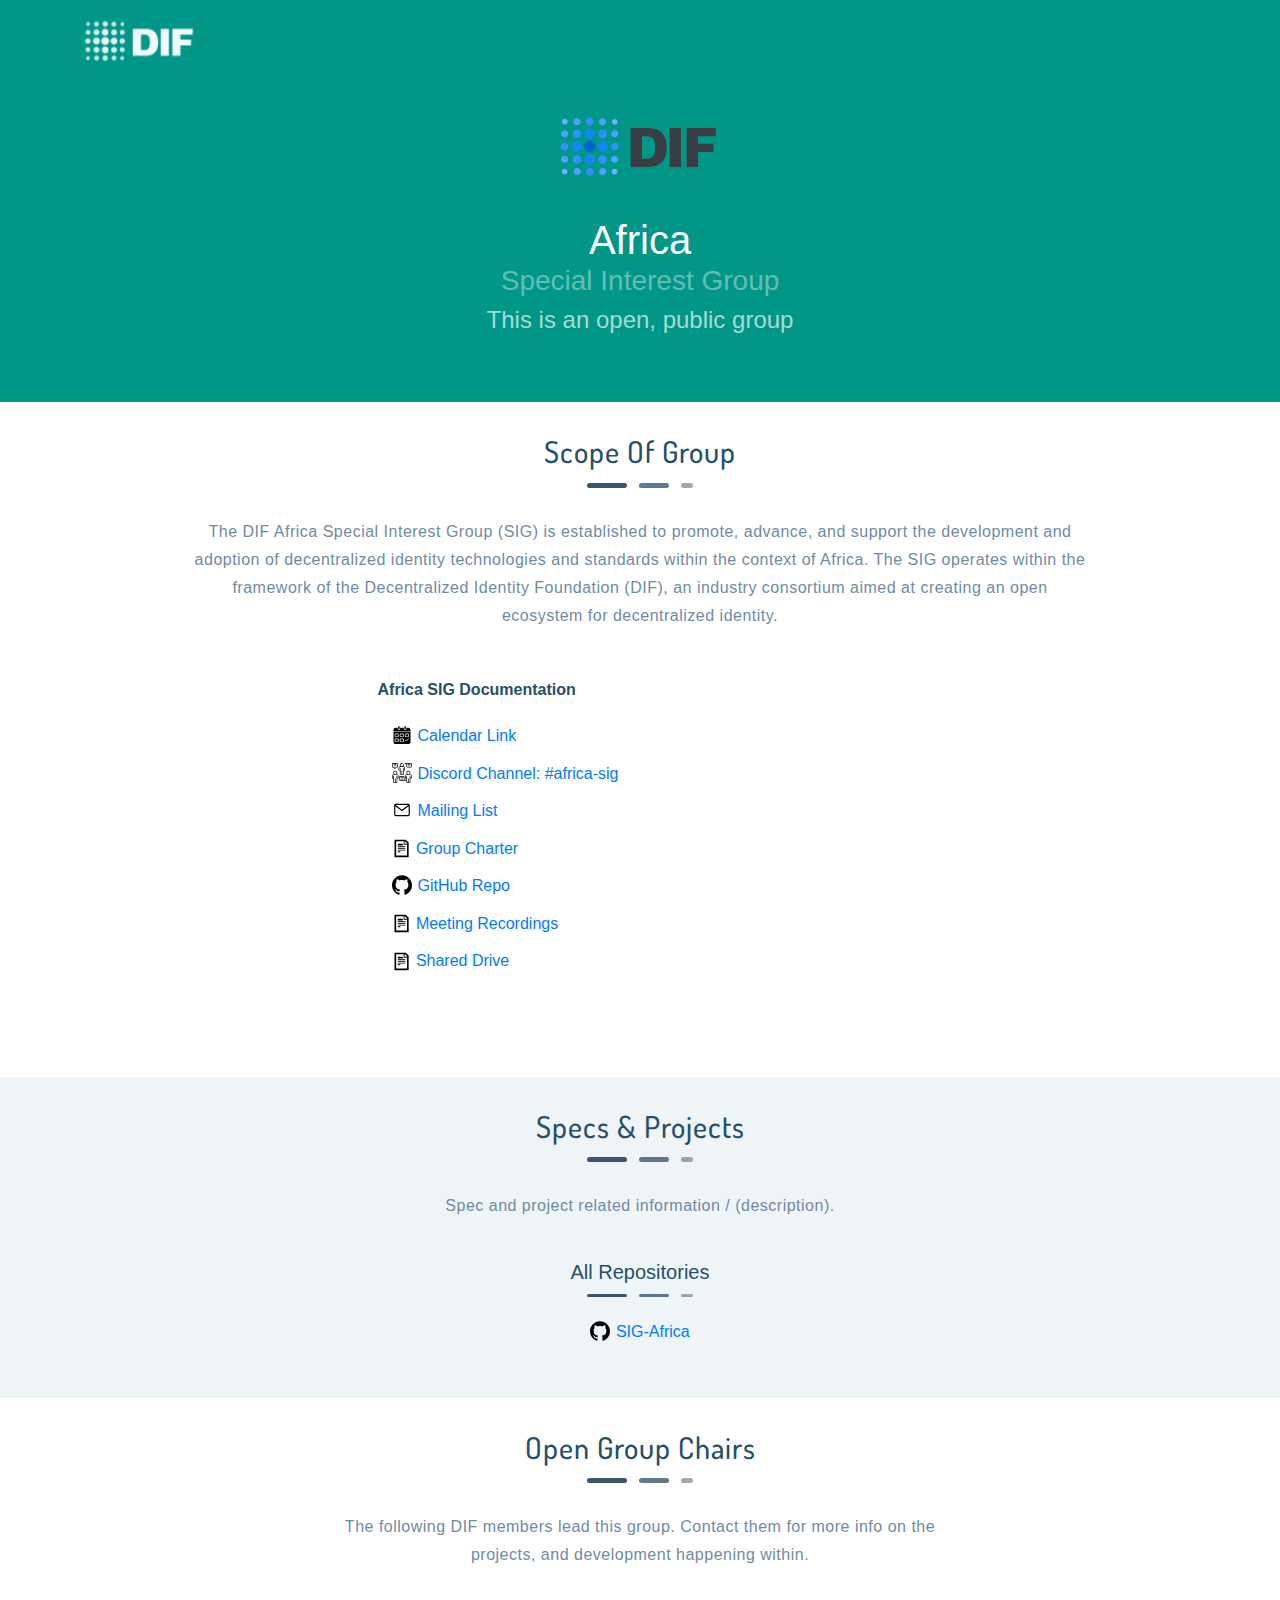
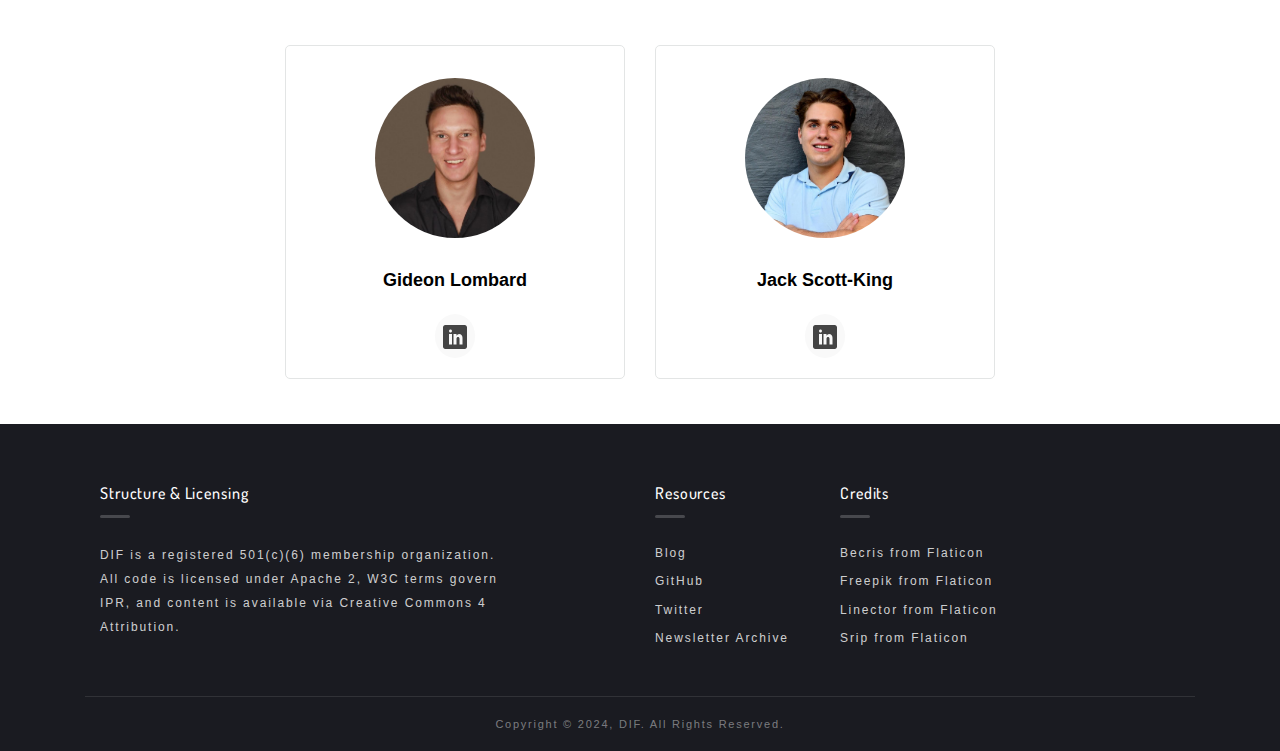
<file: index.html>
<!DOCTYPE html>
<html lang="en">

  <head>
  <meta charset="utf-8"/>
  <meta http-equiv="X-UA-Compatible" content="IE=edge"/>
  <meta name="viewport" content="width=device-width, initial-scale=1, shrink-to-fit=no"/>
  <title>Africa SIG</title>
  <link href="./plugins/bootstrap/css/bootstrap.min.css" rel="stylesheet"/>
  <link href="./plugins/owl-carousel/css/owl.carousel.min.css" rel="stylesheet"/>
  <!-- no css were found to include -->
  <!-- Theme Style -->
  <link href="./css/styles.css" rel="stylesheet"/>
  <link href="./css/candidate.css" rel="stylesheet"/>
  <link href="./css/color/color-12.css" rel="stylesheet" id="color_theme"/> <!-- Favicon -->
  <link rel="icon" href="/favicon.ico"/>
  <link rel="icon" type="image/png" href="/favicon.png?r1"/>
</head>

  <body>
    
  <header>
    <nav class="navbar header-nav fixed-top navbar-expand-lg">
      <div class="container">
        <!-- Brand -->
        <a class="navbar-brand" href="/"><img src="./images/logo-white-small.png" /></a>
        <!-- / <span class="theme-bg"></span> -->
          <!-- Top Menu -->
          <div class="collapse navbar-collapse justify-content-end" id="navbar">
              <ul class="navbar-nav">
                <li>
                  <span class="sub-menu-toggle" data-toggle="dropdown" aria-haspopup="true" aria-expanded="false"><i class="ti-angle-down"></i></span>
    </nav>
  </header>
  <main>    
  <section class="page-title theme-bg">
    <div class="container">
      <img src="./images/logo-small.svg" style="width: 15%; padding-bottom: 20px;" alt="">

      <h1>Africa</h1>
      
        <h3>Special Interest Group</h3>
      
      
        <h4>This is an open, public group</h4>
      
    </div>
  </section>
  <section class="counter-section">
    <div class="container">
      <div class="row justify-content-center m-45px-b md-m-20px-b sm-m-15px-b">
        <div class="col-12 col-md-10 col-lg-10">
          <div class="section-title text-center">
            <h2 class="font-alt">Scope of Group</h2>
            <div class="title-border">
              <span class="lg"></span>
              <span class="md"></span>
              <span class="sm"></span>
            </div>
            <p>The DIF Africa Special Interest Group (SIG) is established to promote, advance, and
            support the development and adoption of decentralized identity technologies and standards within the context of Africa.
            The SIG operates within the framework of the Decentralized Identity Foundation (DIF), an industry consortium aimed at
            creating an open ecosystem for decentralized identity.</p>
          </div>
        </div>
        <div class="col-10 col-md-8 col-lg-6 m-30px-t margin-center">
          <dl>
            
              <dt>Africa SIG Documentation</dt>
              <dd>
                <p></p>
                    <a class="block-link icon-link" href="https://calendar.app.google/8QVaRaFP9U1YQ9Ms8">Calendar Link</a>
                    
                    <a class="block-link icon-link" href="https://discord.gg/wAk4FtRK">Discord Channel: #africa-sig</a>

                    <a class="block-link icon-link" href="https://lists.identity.foundation/g/africa">Mailing List</a>

                    <a class="block-link icon-link" href="https://github.com/decentralized-identity/SIG-Africa/blob/main/CHARTER.md">Group Charter</a>
                  
                    <!-- <a class="block-link icon-link" href="https://calendar.google.com/event?action=TEMPLATE&amp;tmeid=cWFsaHFlbmdrNmtjam5scWgxYmNnbGs3ZjRfMjAyMTA5MTZUMTQwMDAwWiBkZWNlbnRyYWxpemVkLmlkZW50aXR5QG0&amp;tmsrc=decentralized.identity%40gmail.com&amp;scp=ALL">Calendar entry</a> -->
                  
                    <a class="block-link icon-link" href="https://github.com/decentralized-identity/SIG-Africa">GitHub Repo</a>
                  
                    <a class="block-link icon-link" href="https://bit.ly/3lcfhkM">Meeting Recordings</a>

                    <a class="block-link icon-link" href="https://drive.google.com/drive/folders/1Yg9BhGAu92ZzvTPWiRNaxfa3Ju6P7bE1?usp=drive_link">Shared Drive</a>
              </dd>
            
          </dl>
        </div>
      </div>
    </div>
  </section>
  <section class="counter-section gray-bg">
    <div class="container">
      <div class="counter-row">
        <div class="column justify-content-center">
          <div class="col-12">
            <div class="section-title text-center">
              <h2 class="font-alt">Specs &amp; Projects</h2>
              <div class="title-border">
                <span class="lg"></span>
                <span class="md"></span>
                <span class="sm"></span>
              </div>
              <p> Spec and project related information / (description). 
              </p>
            </div>
          </div>
          <!-- <div class="col-10 col-md-8 col-lg-6 m-30px-t margin-center">
            <dl>             
                <dt>H&T SIG Profile</dt>
                <dd>
                  <p>This specification defines the XXXYYY SIG Profile</p>
                  <a class="block-link icon-link" href="https://identity.foundation/SIG-XXX-YYY/spec/">Traveller Profile (draft)</a>
                </dd>
            </dl>
          </div>          -->
            <div class="col-10 col-md-8 col-lg-6 m-30px-t margin-center">
              <div class="section-title text-center">
                <h5 style="text-align: center; margin: 2em 0 0;">All Repositories</h5>
                <div class="title-border">
                  <span class="lg"></span>
                  <span class="md"></span>
                  <span class="sm"></span>
                  <a class="block-link icon-link" href="https://github.com/decentralized-identity/SIG-Africa">SIG-Africa</a>

                </div>
              </div>                       
            </div>
        </div>
        <!-- row -->
      </div>
    </div>
    <!-- container -->
  </section>
  <section class="counter-section">
    <div class="container">
      <div class="row justify-content-center m-45px-b md-m-20px-b sm-m-15px-b">
        <div class="col-12 col-md-10 col-lg-7">
          <div class="section-title text-center">
            <h2 class="font-alt">Open Group Chairs</h2>
            <div class="title-border">
              <span class="lg"></span>
              <span class="md"></span>
              <span class="sm"></span>
            </div>
            <p>The following DIF members lead this group. Contact them for more info on the projects, and development happening within.</p>
          </div>
        </div>
      </div>
      <div class="row justify-content-center">      
          <div class="col-10 col-md-6 col-lg-4 m-15px-tb">
            <div class="our-team">
              <div class="img">
                <img src="./images/photos/gideon_lombard.jpg"/>
              </div>
              <div class="info">
                <h6>Gideon Lombard</h6>
                <!-- <label>CEO @ NetSys Technology</label> -->
              </div>
              <ul class="social-icons">            
                  <li>
                    <a class="linkedin" href="https://www.linkedin.com/in/gideon-lombard-1640523b/">
                      <svg>
                        <use xlink:href="./images/icons.svg#linkedin"></use>
                      </svg>
                    </a>
                  </li>             
              </ul>
            </div>
          </div>      
          <div class="col-10 col-md-6 col-lg-4 m-15px-tb">
            <div class="our-team">
              <div class="img">
                <img src="./images/photos/jack_scott-king.jpg"/>
              </div>
              <div class="info">
                <h6>Jack Scott-King</h6>
                <!-- <label>CEO @ NetSys Technology</label> -->
              </div>
              <ul class="social-icons">            
                  <li>
                    <a class="linkedin" href="https://www.linkedin.com/in/jack-scott-king-9614721ba">
                      <svg>
                        <use xlink:href="./images/icons.svg#linkedin"></use>
                      </svg>
                    </a>
                  </li>
              </ul>
            </div>
          </div>   
      </div>
    </div>
  </section>
</main>
  <footer class="footer">
  <section class="footer-section">
    <div class="container">
      <div class="row">
        <div class="col-md-6 col-lg-6 sm-m-15px-tb">
          <h4 class="font-alt">Structure &amp; Licensing</h4>
          <p class="footer-text">
            DIF is a registered 501(c)(6) membership organization. All code is
            licensed under Apache 2, W3C terms govern IPR, and content is
            available via Creative Commons 4 Attribution.
          </p>
        </div>
        <!-- col -->
        <div class="col-4 col-md-2 col-lg-2 sm-m-15px-tb">
          <h4 class="font-alt">Resources</h4>
          <ul class="fot-link">
            <li>
              <a href="https://blog.identity.foundation">Blog</a>
            </li>
            <li>
              <a href="https://github.com/decentralized-identity">GitHub</a>
            </li>
            <li>
              <a href="https://twitter.com/DecentralizedID">Twitter</a>
            </li>
            <li>
              <a
                href="https://blog.identity.foundation/author/newsletter"
                >Newsletter Archive</a
              >
            </li>
          </ul>
        </div>
        <!-- col -->
        <div class="col-7 col-md-4 col-lg-3 sm-m-15px-tb">
          <h4 class="font-alt">Credits</h4>
          <ul class="fot-link">
            <li>
              <a href="https://www.flaticon.com/authors/becris"
                >Becris from Flaticon</a
              >
            </li>
            <li>
              <a href="https://www.flaticon.com/authors/freepik"
                >Freepik from Flaticon</a
              >
            </li>
            <li>
              <a href="https://www.flaticon.com/authors/linector"
                >Linector from Flaticon</a
              >
            </li>
            <li>
              <a href="https://www.flaticon.com/authors/srip"
                >Srip from Flaticon</a
              >
            </li>
          </ul>
        </div>
      </div>
      <div class="footer-copy">
        <div class="row">
          <div class="col-12">
            <p>Copyright © 2024, DIF. All Rights Reserved.</p>
          </div>
          <!-- col -->
        </div>
        <!-- row -->
      </div>
      <!-- footer-copy -->
    </div>
    <!-- container -->
  </section>
</footer>


    

    
      <script src="./js/base.js"></script>
    
  </body>

</html>
</file>
<file: css/styles.css>
/*========================================================================
EXCLUSIVE ON themeforest.net
~~~~~~~~~~~~~~~~~~~~~~~~~~~~~~~~~~~~~~~~~~~~~~~~~~~~~~~~~~~~~~~~~~~~~~~~
Template Name   : AppLite
Author          : mital_04
~~~~~~~~~~~~~~~~~~~~~~~~~~~~~~~~~~~~~~~~~~~~~~~~~~~~~~~~~~~~~~~~~~~~~~~~
Copyright (c) 2018 - mital_04
========================================================================*/

/*----------------------------------
Table of contents
01. Loading
02. Common
03. Section title
04. Buttons
05. Header
06. Home Banner
07. About us
08. Video Section
09. Feature Box
10. Count
11. Portfolio
12. Our Team
13. Testimonial
14. Our Blog
15. Contact Us
16. Social Icons
17. footer
18. Magin
19. padding
----------------------------------*/

@import url('https://fonts.googleapis.com/css?family=Dosis:200,300,400,500,600,700,800');
/*@import url('https://fonts.googleapis.com/css?family=Montserrat:100,100i,200,200i,300,300i,400,400i,500,500i,600,600i,700,700i,800,800i,900,900i');*/
@import url('https://fonts.googleapis.com/css?family=Quicksand:300,400,500,700');


/* COLORS */

/*---------------------------------
* 01. Loading
-----------------------------------*/
#loading {
  position: fixed;
  top: 0;
  left: 0;
  bottom: 0;
  right: 0;
  background: #fff;
  z-index: 999999;
}

.load-circle:after,
.load-circle:before{
  content: '';
  background: #fff;
  height: 50%;
  width: 100%;
  position: absolute;
  left: 0;
  transition: all 1s;
}

.load-circle:after{
  top: 0;
}

.load-circle:before{
  bottom: 0;
}

.load-circle {
  width: 50px;
  height: 50px;
  border-radius: 50%;
  border: 10px solid #e8e8e8;
  border-top: 10px solid #000;
  -webkit-animation: rotate 1.2s infinite linear;
  animation: rotate 1.2s infinite linear;
  overflow: hidden;
  position: absolute;
  top: 0;
  left: 0;
  right: 0;
  bottom: 0;
  margin: auto;
}

@-webkit-keyframes rotate {
  0%{
    transform: rotate(0deg);
  }
  100%{
    transform: rotate(360deg);
  }
}

@keyframes rotate {
  0%{
    transform: rotate(0deg);
  }
  100%{
    transform: rotate(360deg);
  }
}

.spinner, .spinner span, .spinner:before, .spinner:after {
  display: inline-block;
  width: 1em;
  height: 1em;
  margin: 0 auto;
  white-space: nowrap;
}

.spinner span, .spinner:before, .spinner:after {
  content: "";
  border-radius: 100%;
  border: 0.1em solid #1e6fb0;
  vertical-align: top;
  opacity: 0;
  transform: scale(0);
  animation: spinner 1.5s cubic-bezier(0.75, 0, 0.5, 1) infinite normal;
  animation-delay: 0.15s;
}

.spinner:before {
  margin: 0 0.5em 0 -1.5em;
  animation-delay: 0s;
}

.spinner:after {
  margin: 0 0 0 0.5em;
  animation-delay: 0.3s;
}

@keyframes spinner {
  50% {
    opacity: 1;
    transform: scale(1);
  }
}

/*------------------------
*glitch
---------------------------*/


/*---------------------------------
* 02. Common
-----------------------------------*/

:root {
  --light-blue: #1e6fb0;
  --dark-blue: #264f6b;
}

body {
  font-family: 'Quicksand', sans-serif;
  font-size: 16px;
  line-height: 1.7;
  color: #ffffffa9;
  font-weight: 400;
}

.font-alt {
    font-family: 'Dosis', sans-serif;
}

img {
  max-width: 100%;
}

svg {
  display: inline-block;
  height: 1.5em;
  width: 1.5em;
  fill: currentColor;
}

dl dt,
svg[color="dark-blue"] {
  color: var(--dark-blue);
}

dl dd {
  margin: 0 0 1.5em 0;
}

main {
  min-height: 100vh;
}

ul[styled] {
  list-style: none;
  margin: 0;
  padding: 0;
}

[datestamp]:before {
  display: block;
  content: attr(start-month) " " attr(start-day);
}

[datestamp][end-day]:before {
  content: attr(start-month) " " attr(start-day) "-" attr(end-day);
}

[datestamp][end-month]:before {
  content: attr(start-month) " " attr(start-day) " - " attr(end-month) " " attr(end-day);
}

input:not([type])::placeholder,
input[type="text"]::placeholder,
input[type="email"]::placeholder,
input[type="search"]::placeholder {
  font-style: italic;
  font-size: 85%;
}

h5 {
  color: var(--dark-blue);
}

.section {
  padding: 40px 0;
}

@media (max-width: 991px){
 .section {
    padding: 70px 0;
  }
}
@media (max-width: 767px){
 .section {
    padding: 60px 0;
  }
}

.row {
  margin-left: 0;
  margin-right: 0;
}

.block-link {
  display: table;
  margin: 0.25em 0.5em;
  padding: 0.2em 0.4em;
}

.gray-bg {
  background: #eff4f7;
}
.white-bg {
  background: #fff;
}

.social-icons {
  margin: 0;
  padding: 0;
}
.social-icons li {
  display: inline-block;
  vertical-align: top;
  list-style: none;
}
.social-icons li a {
  display: block;
  padding: 0.5em;
  text-align: center;
  color: #333;
  border-radius: 50%;
  -webkit-transition: ease all 0.3s;
     -moz-transition: ease all 0.3s;
       -o-transition: ease all 0.3s;
          transition: ease all 0.3s;
}
.social-icons li a:hover {
  background: #333;
  color: #fff;
}

.social-icons li svg {
  vertical-align: middle;
}

.icon-link:before {
  content: " ";
  margin: 0 0.35em 0 0;
  color: #000;
  height: 1.25em;
  width: 1.25em;
  display: inline-block;
  vertical-align: sub;
}

.icon-link[data-type="app"]:before {
  background: url(/icons/browser.svg) no-repeat center center;
}

.icon-link[href*="github.com"]:before {
  background: url(/icons/github.svg);
  background-size: cover;
}

.icon-link[href*="discord"]:before {
  background: url(/icons/communicate_user.svg);
  background-size: cover;
}

.icon-link[href*="lists.identity.foundation"]:before {
  background: url(/icons/mail.svg);
  background-size: cover;
}

.icon-link[href*="slack.com"]:before {
  background: url(/icons/slack.svg);
  background-size: cover;
}

.icon-link[href*="calendar.google.com"]:before {
  background: url(/icons/calendar.svg);
  background-size: cover;
}

.icon-link[href*="calendar.app.google"]:before {
  background: url(/icons/calendar.svg);
  background-size: cover;
}

.icon-link[href*="youtube.com"]:before {
  background: url(/icons/youtube.svg);
  background-size: cover;
  margin: 0 0.2em 0 0;
  width: 22px;
  height: 15px;
}

.icon-link[href*="calendar.google.com"]:before,
.icon-link[href$=".md"]:before,
.icon-link[href*="hackmd.io"]:before,
.icon-link[href*="identity.foundation/specs"]:before,
.icon-link[href*="drive.google.com"]:before,
.icon-link[href*="docs.google"]:before,
.icon-link[href*="bit.ly"]:before,
.icon-link[href*="notion.so"]:before,
.icon-link[href*=".pdf"]:before,
.icon-link[data-type="doc"]:before {
  background: url(/icons/file.svg);
  background-size: cover;
  margin: 0 0.25em 0 0;
}

.icon-link[href*="groups.io"]:before {
  background: url(/icons/mail.svg);
  background-size: cover;
  margin: 0 0.25em 0 0;
}

.icon-link[href$=".png"]:before,
.icon-link[href$=".gif"]:before,
.icon-link[href$=".jpg"]:before,
.icon-link[href$=".jpeg"]:before {
  background: url(/icons/image.svg);
  background-size: cover;
  margin: 0 0.4em 0 0;
}

.margin-center {
  margin-left: auto;
  margin-right: auto;
}


/*---------------------------------
* 03. Section title
-----------------------------------*/
.section-title {
  position: relative;
}
.section-title .st-icon i {
  width: 60px;
  height: 60px;
  line-height: 60px;
  border-radius: 50%;
  font-size: 20px;
  background: #fff;
  display: inline-block;
  box-shadow: 0px 1px 27px -3px rgba(0, 0, 0, 0.2);
  margin-bottom: 30px;
}
.section-title h2 {
  font-weight: 500;
  font-size: 30px;
  color: var(--dark-blue);
  letter-spacing: 1px;
  line-height: 38px;
  margin-bottom: 5px;
  text-transform: capitalize;
}
.section-title p {
  text-align: center;
  font-weight: 400;
  font-size: 16px;
  color: #6F8BA4;
  line-height: 28px;
  letter-spacing: 0.5px;
}

.section-title .title-border {
  display: inline-block;
  vertical-align: top;
  text-align: center;
  margin-bottom: 15px;
}

.section-title .title-border span {
  display: inline-block;
  vertical-align: super;
  height: 5px;
  border-radius: 3px;
  background: #3B566E;
  margin: 0 4px;
}
.section-title .title-border span.lg {
  width: 40px;
}
.section-title .title-border span.md {
  width: 30px;
  opacity: 0.8
}
.section-title .title-border span.sm {
  width: 12px;
  opacity: 0.5
}

.section-title h3 + .title-border span {
  height: 4px
}

.section-title h4 + .title-border span {
  height: 3px
}

.section-title h5 + .title-border span {
  height: 3px
}

@media (max-width: 767px){
  .section-title h2 {
    font-size: 25px;
  }
}

.page-title {
  padding: 100px 0 60px 0;
  text-align: center;
  background-size: cover;
  background-position: center;
  position: relative;
}
.page-title:after {
  content: "";
  width: 100%;
  position: absolute;
  top: 0;
  left: 0;
  bottom: 0;
  right: 0;
  opacity: 0.9;
}

.page-title .container {
  position: relative;
  z-index: 1;
}

.page-title svg {
  height: 6em;
  width: auto;
  margin: 1em 0 0.25em;
  color: #fff;
}

.page-title h1 {
  color: #fff;
  margin: 0;
}

.page-title h3 {
  color: rgba(255,255,255,0.4);
}

@media(max-width: 991px) {
  .page-title {
    padding: 80px 0 40px 0
  }
}


/*-----------------------------------------
* 04. Buttons
-----------------------------------------*/
.m-btn {
  height: 45px;
  line-height: 45px;
  padding: 0 30px;
  font-size: 12px;
  text-transform: uppercase;
  letter-spacing: 2.5px;
  font-weight: 500;
  border: none;
  box-shadow: 0px 8px 15px rgba(0, 0, 0, 0.1);
  transition: all 0.3s ease 0s;
  cursor: pointer;
  outline: none;
  display: inline-block;
  text-decoration: none !important;
  border-radius: 3px;
  position: relative;
  -webkit-transition: ease all 0.3s;
     -moz-transition: ease all 0.3s;
       -o-transition: ease all 0.3s;
          transition: ease all 0.3s;
}
.m-btn-white {
  color: #323d47;
  background-color: #fff;
}
.m-btn-white:hover {
  background: #000;
  color: #fff;
}

.m-btn-theme {
  color: #fff;
}
.m-btn-theme:hover {
  color: #fff;
  background: #323d47;
}


.m-btn-t-theme {
  border: 1px solid;
  box-shadow: none;
  background: transparent;
}
.m-btn-t-theme:hover {
  color: #fff;
  background: #323d47;
}

.more-btn {
  color: #323d47;
  font-weight: 600;
  position: relative;
  padding: 3px;
  display: inline-block;
  line-height: 18px;
  font-size: 13px;
  text-transform: uppercase;
  text-decoration: none !important;
  -webkit-transition: ease all 0.4s;
     -moz-transition: ease all 0.4s;
       -o-transition: ease all 0.4s;
          transition: ease all 0.4s;
}
.more-btn i {
  position: absolute;
  right: 0;
  top: 5px;
  opacity: 0;
  -webkit-transition: ease all 0.4s;
     -moz-transition: ease all 0.4s;
       -o-transition: ease all 0.4s;
          transition: ease all 0.4s;
}
.more-btn:hover {
  color: #000;
}
.more-btn:hover i {
  right: -20px;
  opacity: 1;
}

.m-btn-link {
  overflow: hidden;
  color: #111 !important;
  text-transform: uppercase;
  letter-spacing: 2px;
  font-size: 14px;
  padding: 5px;
  font-weight: 600;
  position: relative;
  display: inline-block;
  text-decoration: none !important;
  -webkit-transition: ease all 0.3s;
     -moz-transition: ease all 0.3s;
       -o-transition: ease all 0.3s;
          transition: ease all 0.3s;
}
.m-btn-link:after {
  position: absolute;
  top: 0;
  left: 0;
  width: 100%;
  height: 100%;
  background: #ff4850;
  -webkit-transition: transform 0.7s cubic-bezier(0.7, 0, 0.3, 1);
  transition: transform 0.7s cubic-bezier(0.7, 0, 0.3, 1);
  content: "";
}
.m-btn-link:before {
  content: "";
  width: 0;
  height: 1px;
  position: absolute;
  right: 0;
  bottom: 0;
  opacity: 0.5;
  background: #444;
  -webkit-transition: ease all 0.3s;
     -moz-transition: ease all 0.3s;
       -o-transition: ease all 0.3s;
          transition: ease all 0.3s;
}
.m-btn-link:hover:after {
  transform: translate3d(100%, 0, 0) translate3d(1px, 0, 0);
}

.m-btn-link:hover:before {
  width: 100%;
  transition-delay: 0.4s
}

.m-btn-link-white {
  color: #fff !important;
}
.m-btn-link-white:before {
  background: #fff;
}

.m-btn-t-dark {
    height: 45px;
    line-height: 45px;
    padding: 0 30px;
    font-size: 13px;
    text-transform: uppercase;
    letter-spacing: 2.5px;
    font-weight: 500;
    cursor: pointer;
    outline: none;
    display: inline-block;
    text-decoration: none !important;
    border-radius: 3px;
    position: relative;
    border: 1px solid #3B566E;
    color: #3B566E;
    background: #fff;
    -webkit-transition: ease all 0.3s;
    -moz-transition: ease all 0.3s;
    -o-transition: ease all 0.3s;
    transition: ease all 0.3s;
}
.m-btn-t-dark:hover {
  color: #fff;
  background: #3B566E;
}

.m-btn-dark {
    height: 45px;
    line-height: 45px;
    padding: 0 30px;
    font-size: 13px;
    text-transform: uppercase;
    letter-spacing: 2.5px;
    font-weight: 500;
    cursor: pointer;
    outline: none;
    display: inline-block;
    text-decoration: none !important;
    border-radius: 3px;
    position: relative;
    border: 1px solid #3B566E;
    color: #fff;
    background: #3B566E;
    -webkit-transition: ease all 0.3s;
    -moz-transition: ease all 0.3s;
    -o-transition: ease all 0.3s;
    transition: ease all 0.3s;
}
.m-btn-dark:hover {
  color: #3B566E;
  background: #fff;
}

.store-btn {
    font-size: 12px;
    padding: 10px 20px 15px 60px;
    letter-spacing: 1.5px;
    font-weight: 500;
    border: none;
    transition: all 0.3s ease 0s;
    cursor: pointer;
    outline: none;
    display: inline-block;
    text-decoration: none !important;
    background: #212b36;
    position: relative;
    color: #fff;
    border-radius: 5px;
}
.store-btn:hover {
  background: #111;
  color: #fff;
  box-shadow: 0px 15px 20px rgba(0, 0, 0, 0.2);
}
.store-btn + .store-btn {
  margin-left: 15px;
}

.store-btn i {
  position: absolute;
  left: 20px;
  top: 14px;
  width: 30px;
  height: 30px;
  text-align: center;
  line-height: 30px;
  font-size: 26px;
  pointer-events: none;
}
.store-btn em {
  display: inline-block;
  margin: 0;
  font-size: 9px;
  text-transform: capitalize;
  line-height: 9px;
  font-weight: 300;
  pointer-events: none;
  font-style: normal;
}
.store-btn span {
  font-size: 14px;
  font-weight: 600;
  display: block;
  line-height: 16px;
  pointer-events: none;
}

.store-btn-white {
  color: #000;
  background: #fff;
}
.store-btn-white em {
  font-weight: 500;
}
.store-btn-white span {
  font-size: 16px;
}

@media (max-width: 767px) {
  .store-btn {
    padding: 20px;
  }
  .store-btn i {
    position: relative;
    top: auto;
    left: auto;
  }
  .store-btn span,
  .store-btn em {
    display: none;
  }
}

/*---------------------------------
* sec-round
-----------------------------------*/
.sec-round {
  position: absolute;
  top: 0;
  left: 0;
  right: 0;
  bottom: 0;
}

.sec-round .full-height {
  height: 100%;
}
.sec-round .round-item:first-child {
  border-left: 1px solid rgba(153, 153, 153, 0.11);
}
.sec-round .round-item {
  float: left;
  width: 20%;
  height: 100%;
  box-sizing: border-box;
  border-right: 1px solid rgba(153, 153, 153, 0.11);
  height: 100%;
  position: relative;
}

/*---------------------------------
* 05. Header
-----------------------------------*/

.header-nav {
  padding: 15px 10px;
  -webkit-transition: all 0.2s ease;
     -moz-transition: all 0.5s ease;
       -o-transition: all 0.2s ease;
          transition: all 0.2s ease;
}
.header-nav .navbar-toggler span {
  background: #fff;
}

.header-nav .navbar-brand {
  color: #fff;
  font-weight: 800;
  position: relative;
  font-size: 23px;
}

.navbar-brand img {
  height: 1.75em;
}

.header-nav .navbar-brand span {
   width: 6px;
    height: 6px;
    border-radius: 50%;
    position: absolute;
    bottom: 12px;
    right: -9px;
    float: left;
}
.header-nav .navbar-nav > li {
  margin: 0 0 0 20px;
}
.header-nav .navbar-nav .nav-link {
  position: relative;
  padding: 0;
  display: inline-block;
  font-size: 14px;
  vertical-align: middle;
  color: #fff;
  font-weight: 400;
  letter-spacing: 0.115em;
}

.header-nav .navbar-nav .nav-link:after {
  content: '';
  position: absolute;
  z-index: 10;
  width: 0;
  left: 0;
  bottom: -5px;
  margin: auto;
  height: 1px;
  background: #fff;
  -webkit-transition: ease all 0.2s;
     -moz-transition: ease all 0.2s;
     -o-transition: ease all 0.2s;
      transition: ease all 0.2s;

}
.header-nav .navbar-nav .nav-link:hover:after {
  width: 45%;
  opacity: 0.5;
}
.header-nav .navbar-nav .nav-link.active:after {
  opacity: 1;
  width: 75%;
}

.header-nav .navbar-nav > li {
  position: relative;
}

@media(min-width: 992px) {
  .header-nav .navbar-nav > li .sub-menu {
    position: absolute;
    top: calc(100% + 30px);
    left: 0;
    background: #fff;
    margin: 0;
    padding: 1em 1.25em;
    min-width: 150px;
    white-space: nowrap;
    list-style: none;
    border-radius: 5px;
    opacity: 0;
    box-shadow: 0px 2px 6px 0px rgba(0, 0, 0, 0.16);
    pointer-events: none;
    -webkit-transition: ease all 0.3s;
       -moz-transition: ease all 0.3s;
         -o-transition: ease all 0.3s;
            transition: ease all 0.3s;
  }
  .header-nav .navbar-nav > li .sub-menu-toggle {
    float: right;
    color: #fff;
    font-size: 10px;
    margin-left: 5px;
    margin-top: 4px;
  }
  .header-nav .navbar-nav > li:hover .sub-menu {
    opacity: 1;
    pointer-events: auto;
    top: 100%;
  }
  .header-nav-light.header-nav .navbar-nav > li .sub-menu-toggle {
    color: #222;
  }
}

.header-nav .navbar-nav > li .sub-menu li > a {
  color: #333;
  font-size: 13px;
  display: block;
  padding: 5px 20px 5px 10px;
  font-weight: 600;
  letter-spacing: 0.5px;
  position: relative;
  text-decoration: none;
  -webkit-transition: ease all 0.3s;
     -moz-transition: ease all 0.3s;
       -o-transition: ease all 0.3s;
          transition: ease all 0.3s;

}

.header-nav .navbar-nav > li .sub-menu li > a:before {
  content: "•";
  display: inline-block;
  margin-right: 6px;
  opacity: 0;
  font-size: 170%;
  vertical-align: middle;
  line-height: 0.7em;
  -webkit-transition: ease opacity 0.3s;
     -moz-transition: ease opacity 0.3s;
       -o-transition: ease opacity 0.3s;
          transition: ease opacity 0.3s;
}

.header-nav .navbar-nav > li .sub-menu li:hover > a:before {
  opacity: 1;
}

/*Navbar Toogle*/
.navbar-toggler {
  border: none;
  padding: 10px 6px;
  outline: none !important;
}
.navbar-toggler span {
  display: block;
  width: 22px;
  height: 2px;
  border-radius: 1px;
  background: #fff;
}
.navbar-toggler span + span {
  margin-top: 4px;
  width: 18px;
}
.navbar-toggler span + span + span {
  width: 10px;
}
/**/


.header-nav.fixed-header {
  top: 0;
  margin-top: 0;
  padding: 6px 10px;
  background: rgba(5, 76, 132, 0.92);
  box-shadow: 0px 1px 27px -3px rgba(0, 0, 0, 0.2);
}

@media (max-width: 991px){

  .header-nav {
    top: 0;
    padding:10px 15px;
  }
  .navbar-nav {
    flex-direction: row;
    flex-wrap: wrap;
    padding: 0.25em 0.25em 0;
  }
  .header-nav .navbar-nav > li {
    flex: 1 0 100%;
    margin: 0;
    white-space: nowrap;
  }
  .header-nav .navbar-nav .nav-link {
    padding: 0.75em 1em 0.75em 0;
  }

  .header-nav .navbar-nav .inline-nav-item {
    flex: 0;
    margin: 0 1.5em 0 0;
  }

  .header-nav .inline-nav-item .nav-link {
    padding-right: 0;
  }

  .header-nav .navbar-nav .nav-link:after {
    bottom: 5px;
  }

  .header-nav .navbar-nav > li .sub-menu-toggle {
    position: absolute;
    top: 0;
    right: 0;
    color: #fff;
    width: 100%;
    height: 25px;
    text-align: right;
    z-index: 1;
  }

  .header-nav .navbar-nav > li .sub-menu {
    margin: 0;
    padding: 0;
    list-style: none;
    display: none;
  }
  .header-nav .navbar-nav > li.show .sub-menu {
    display: block;
  }
  .header-nav .navbar-nav > li .sub-menu li > a {
    color: #fff;
    font-weight: 500;
    padding: 5px 20px 5px 30px
  }
  .header-nav .navbar-nav > li .sub-menu li > a:after {
    width: 9px;
    background: #fff;
  }

  .header-nav-light.header-nav .navbar-nav > li .sub-menu-toggle {
    color: #222;
  }
  .header-nav-light.header-nav .navbar-nav > li .sub-menu li > a {
    color: #3b566e
  }
  .header-nav-light.header-nav .navbar-nav > li .sub-menu li > a:after {
    background:  #3b566e
  }

}

.header-nav-light .navbar-toggler span {
  background: #1E3056
}

.header-nav-light .navbar-nav .nav-link {
  color: #3b566e;
  font-weight: 500;
}
.header-nav-light .navbar-nav .nav-link:after {
  background: #3b566e;
}
.header-nav-light .navbar-brand {
  color: #3b566e;
  font-weight: 500;
}
.header-nav-light.fixed-header {
  background: #fff;
}


/*---------------------------------
* 06. Home Banner
-----------------------------------*/
.full-screen {
  min-height: 100vh;
}

.home-banner {
  background: #eee;
  position: relative;
  overflow:hidden;
}

.home-banner .container .row {
  position: relative;
  min-height: 50vh;
}

.home-banner .particles-js-canvas-el {
  position: absolute;
  top: 0;
  left: 0;
  opacity: 0.2
}

.home-banner .home-text-center {
  position: relative;
  z-index: 1;
}

.home-banner h1 {
  font-size: 42px;
  font-weight: 400;
  color: #fff;
  margin:25px 0 25px;
  letter-spacing: 1.4px;
}
.home-banner p {
  width: 600px;
  max-width: 100%;
  font-weight: 400;
  font-size: 16px;
  padding: 0;
  color: #fff;
  margin: 0;
  line-height: 28px;
  text-align: center;
}

.home-banner .app-btn-set {
  text-align: center;
}

.home-banner .m-btn {
  min-width: 140px;
  margin: 4em 0 0em;
  text-align: center;
}

.home-banner .home-right {
  padding-bottom: 3em;
  display: block;
  margin-left: auto;
  margin-right: auto;
  width: 40%;
}

#membership_press_radios .btn {
  background: none;
  border: none;
  color: #000;
}

#membership_press_radios .btn:before {
  content: '●';
  color: #777;
  font-size: 1.75em;
  line-height: 1em;
  vertical-align: bottom;
}

#membership_press_radios .active:before {
  color: var(--green);
}

@media (min-width: 410px) and (max-width: 992px) {

  #home .col:first-child {
    flex: 0 0 100%;
    max-width: 100%;
  }

  .home-banner h1, .home-banner p {
    width: 100%;
    padding: 0 5%;
    text-align: center;
  }
}

@media (max-width: 992px) {
  .home-banner .home-right img {
    display: block;
    max-height: 40vh;
    margin: 0 auto;
  }
}


@media(min-width: 992px) {

  #home .col:first-child {
    flex: 0 0 49%;
    max-width: 49%;
  }

  .home-banner p {
    width: 100%;
    text-align: left;
  }

  .home-banner .app-btn-set {
    text-align: left;
  }

  .home-banner .home-right {
    position: absolute;
    top: 2em;
    right: 0;
    bottom: 0;
    padding: 0;
    -ms-flex: 0 0 51%;
    flex: 0 0 51%;
    max-width: 51%;
  }
  .home-banner .home-right img {
      position: absolute;
      top: 0;
      bottom: 0;
      right: 0;
      width: 95%;
      margin: auto;
      max-width: none;
  }
}

@media (max-width: 767px){
  .home-banner h1 {
    font-size: 30px;
    margin: 0 0 20px;
    text-align: center;
  }
  .home-banner p {
    font-size: 14px;
  }
}


.home-banner-01 {
  background: #F7FAFD;
}
.home-banner-01 .container {
  position: relative;
  z-index: 1;
}
.home-banner-01 h1 {
  font-size: 45px;
  font-weight: 500;
  color: #3B566E;
  margin:0 0 35px;
}
.home-banner-01 p {
  font-weight: 400;
  font-size: 18px;
  padding: 0 0 35px;
  margin: 0;
}
.home-banner-01 .bg-effect {
  display: none;
  position: absolute;
  left: 0;
  right: 0;
  top: 0;
  opacity: 0.3;
}

@media(max-width: 767px){
  .home-banner-01 h1 {
    font-size: 30px;
  }
}

.home-banner-02 {
  position: relative;
  overflow: hidden;
}

.home-banner-02 h1 {
  font-size: 40px;
  font-weight: 500;
  color: #fff;
  margin:0 0 25px;
}
.home-banner-02 p {
  font-weight: 400;
  font-size: 16px;
  padding: 0 0 40px;
  color: #eee;
  letter-spacing: 0.5px;
  margin: 0;
}

.home-banner-02 .bg-effect {
  position: absolute;
  left: 0;
  right: 0;
  top: 0;
  opacity: 0.3;
}

@media(max-width: 991px) {
    .home-banner-02 h1 {
      font-size: 30px;
    }
}
@media(min-width: 992px) {
  .home-banner-02 .home-right {
    position: absolute;
    right: 0;
    top: auto;
    z-index: 2;
  }
}

/*-----------------------------------------
*  Mailing List
-----------------------------------------*/

#mailing_list {
  padding: 1.1em 0 1.6em;
}

#mailing_list h5 {
  margin-bottom: 0.5em;
}

#mailing_list h5 svg {
  width: 2em;
  height: 2em;
  vertical-align: middle;
}

#mailing_list h5 span {
  vertical-align: middle;
}

#mailing_list form {
  display: flex;
  align-items: center;
  max-width: 350px;
  margin: 0 auto;
}

#mailing_list .form-group {
  flex: 1;
  width: auto;
  margin-bottom: 0;
}

#mailing_list button {
  padding: 0 10px;
  height: 38px;
  line-height: 38px;
  vertical-align: middle;
  margin-left: 5px;
  font-size: 70%;
}

#mailing_list .inquiry-submitted {
  margin: 0 auto;
}

/*-----------------------------------------
*  About Left
-----------------------------------------*/
.about-text ul {
  margin: 0;
  padding: 0 0 0 40px;
}
.about-text li {
  display: inline-block;
  vertical-align: top;
  position: relative;
  padding: 20px 15px 20px 35px;
  background: #fff;
  box-shadow: 0px 1px 27px -3px rgba(0, 0, 0, 0.2);
  border-radius: 5px;
}
.about-text li:not(:last-child) {
  margin-bottom: 25px;
}
.about-text li i {
  position: absolute;
  left: -25px;
  top: 15px;
  width: 45px;
  height: 45px;
  line-height: 45px;
  text-align: center;
  border-radius: 50%;
  box-shadow: 0px 1px 27px -3px rgba(0, 0, 0, 0.2);
  color: #fff;
  -webkit-transition: ease all 0.3s;
     -moz-transition: ease all 0.3s;
       -o-transition: ease all 0.3s;
          transition: ease all 0.3s;
}

.about-text li h6 {
  margin: 0 0 10px;
  font-size: 18px;
  color: #212b36;
  font-weight: 600;
}
.about-text li p {
  margin: 0;
}

.about-text li:hover i {
  left: -30px;
}

.about-feature h2 {
  font-weight: 500;
  font-size: 22px;
  color: #3B566E;
  letter-spacing: 0.75px;
  margin-bottom: 0px;
  text-transform: capitalize;
}

.about-list {
  background: #F9FAFF;
  box-shadow: 0 2px 48px 0 rgba(0, 0, 0, 0.1);
  border-radius: 5px;
  padding: 30px 28px;
  -webkit-transition: all 0.3s ease 0s;
  -moz-transition: all 0.3s ease 0s;
  -o-transition: all 0.3s ease 0s;
  transition: all 0.3s ease 0s;
  position: relative;
  overflow: hidden;
  margin-bottom: 30px;
  width: 300px;
  max-width: 100%;
}

.about-list {
  display: block;
  margin: 0 auto
}
.about-list ul {
  margin: 0;
  padding: 0;
}
.about-list li:not(:last-child) {
  margin-bottom: 18px;
}
.about-list li {
  position: relative;
  list-style: none;
  line-height: 35px;
  padding-left: 45px;
  color: #3B566E;
  font-size: 14px;
  font-weight: 500;
}
.about-list li i {
  display: inline-block;
  vertical-align: top;
  border-radius: 50%;
  font-size: 18px;
  width: 35px;
  height: 35px;
  line-height: 35px;
  background: #ddedf7;
  position: absolute;
  left: 0;
  top: 0;
  text-align: center;
  color: #6F8BA4;
}

@media(max-width: 991px) {
  .about-list {
    padding: 20px 15px;
  }
  .about-feature h2 {
    margin: 0;
    font-size: 25px;
  }
}

/*------------------------------
* Feature
-------------------------------*/

.wg-icon {
  margin: 0 0.5em;
}

.wg-icon svg {
  min-width: 5em;
  min-height: 5em;
  margin: 0 0 1em;
  fill: var(--dark-blue)
}

.style-section {
  position: relative;
  overflow: hidden;
  z-index: 1;
}
.style-section:after {
    content: "";
    width: 200vw;
    min-height: 1000px;
    position: absolute;
    top: -60vh;
    -webkit-transform: skew(-47deg, 70deg) rotate(10deg);
    -moz-transform: skew(-47deg, 70deg) rotate(10deg);
    -ms-transform: skew(-47deg, 70deg) rotate(10deg);
    transform: rotate(-10deg);
    background: #eff4f7;
    left: -30vh;
    z-index: -1;
}

.feature-box-01 {
  display: block;
  background: #fff;
  box-shadow: 0 2px 48px 0 rgba(0, 0, 0, 0.1);
  border-radius: 5px;
  padding: 35px 28px 20px;
  text-align: center;
  -webkit-transition: all 0.3s ease 0s;
  -moz-transition: all 0.3s ease 0s;
  -o-transition: all 0.3s ease 0s;
  transition: all 0.3s ease 0s;
  position: relative;
  overflow: hidden;
  margin-bottom: 30px;
}

.feature-box-01:hover {
  box-shadow: 0 2px 48px 0 rgba(0, 0, 0, 0.12);
}

.feature-box-01 .icon {
  display: inline-block;
  vertical-align: top;
  border-radius: 50%;
  font-size: 28px;
  -webkit-transition: ease all 0.3s;
  -moz-transition: ease all 0.3s;
  -o-transition: ease all 0.3s;
  transition: ease all 0.3s;
  width: 90px;
  height: 90px;
  line-height: 90px;
  background: #ddedf7;
  margin-bottom: 35px;
}

.feature-box-01 > svg {
  width: 100%;
  height: auto;
  max-height: 5em;
  margin: 0 0 2em;
  fill: var(--dark-blue);
}

.feature-box-01 h5 {
  font-size: 16px;
  color: #3B566E;
  margin-bottom: 15px;
  font-weight: 500;
  letter-spacing: 1px;
}

.feature-box-02 p {
  margin: 0;
  font-size: 14px;
  line-height: 26px;
  letter-spacing: 0.88px;
}


.feature-box-02 {
  display: block;
  background: #fff;
  box-shadow: 0 2px 48px 0 rgba(0, 0, 0, 0.1);
  border-radius: 5px;
  padding: 40px 25px;
  text-align: center;
  -webkit-transition: all 0.3s ease 0s;
  -moz-transition: all 0.3s ease 0s;
  -o-transition: all 0.3s ease 0s;
  transition: all 0.3s ease 0s;
  position: relative;
  overflow: hidden;
}

.feature-box-02:hover {
  margin-top: -15px;
  box-shadow: 0 2px 48px 0 rgba(0, 0, 0, 0.12);
}

.feature-box-02 .icon {
  display: inline-block;
  vertical-align: top;
  border-radius: 50%;
  font-size: 28px;
  -webkit-transition: ease all 0.3s;
  -moz-transition: ease all 0.3s;
  -o-transition: ease all 0.3s;
  transition: ease all 0.3s;
  width: 70px;
  height: 70px;
  line-height: 70px;
  background: #ddedf7;
  margin-bottom: 30px;
}

.feature-box-02 h5 {
  font-size: 16px;
  color: #3B566E;
  margin-bottom: 15px;
  font-weight: 500;
  letter-spacing: 1px;
}

.feature-box-02 p {
  margin: 0;
  font-size: 14px;
  line-height: 26px;
  letter-spacing: 0.88px;
}



.feature-box-03 h4 {
  font-weight: 500;
  font-size: 24px;
  color: #3B566E;
  letter-spacing: 1px;
  margin-bottom: 25px;
}
.feature-box-03 p {
  margin-bottom: 20px;
  max-width: 100%;
}

.feature-box-03 .icon {
    display: inline-block;
    width: 60px;
    height: 60px;
    border-radius: 50%;
    text-align: center;
    font-size: 25px;
    margin-bottom: 30px;
    position: relative;
    vertical-align: top;
}
.feature-box-03 .icon i {
  color: #fff;
  line-height: 60px;
}
.border-bottom {
  border-bottom: 1px solid #ddd;
}

@media (max-width: 767px) {
  .feature-box-03 {
    text-align: center;
  }

  .wg-icon svg {
    max-height: 6em;
  }
}


.feature-box-04 h4 {
    font-weight: 500;
    font-size: 22px;
    color: #3B566E;
    letter-spacing: 1.30px;
    margin-bottom: 20px;
}
.feature-box-04 p {
    width: 400px;
    max-width: 100%;
}
.feature-box-04 .icon {
    text-align: center;
    display: inline-block;
    vertical-align: top;
    border-radius: 50%;
    font-size: 28px;
    -webkit-transition: ease all 0.3s;
    -moz-transition: ease all 0.3s;
    -o-transition: ease all 0.3s;
    transition: ease all 0.3s;
    width: 80px;
    height: 80px;
    line-height: 80px;
    background: #ddedf7;
    margin-bottom: 35px;
}

.feature-box-04 .fb4-list {
  list-style: none;
}
.feature-box-04 .fb4-list li:not(:last-child){
  margin-bottom: 15px;
}
.feature-box-04 .fb4-list li .fb4-icon {
  font-size: 18px;
  margin-bottom: 5px;
  color: #3B566E;
}
.feature-box-04 .fb4-list li .fb4-icon i {
  font-size: 25px;
  vertical-align: middle;
  display: inline-block;
  margin-right: 10px;
}

.feature-box-04 .fb4-list li p {
  padding-left: 40px;
}

.feature-box-04 .fb4-list-type {
  list-style: none;
}
.feature-box-04 .fb4-list-type li:not(:last-child) {
  margin-bottom: 10px;
}
.feature-box-04 .fb4-list-type li {
  font-size: 15px;
  font-weight: 500;
  position: relative;
  padding-left: 20px;
}

.feature-box-04 .fb4-list-type li i {
  position: absolute;
  top: 5px;
  left: 0;
}


.feature-box-05 {
  border: 1px solid #ddedf7;
  padding: 60px 20px 30px 20px;
  background: #fff;
  text-align: center;
  margin: 20px 10px;
  position: relative;
  border-radius: 10px;
}
.feature-box-05 h4 {
    font-weight: 400;
    font-size: 30px;
    color: #3B566E;
    letter-spacing: 1.30px;
    line-height: 40px;
    margin-bottom: 20px;
}

.feature-box-05 .icon {
    text-align: center;
    display: inline-block;
    vertical-align: top;
    border-radius: 10px;
    font-size: 28px;
    width: 80px;
    height: 80px;
    line-height: 80px;
    background: #fff;
    margin-bottom: 25px;
    position: absolute;
    top: -40px;
    left: 0;
    right: 0;
    margin: auto;
    border: 1px solid #ddedf7;
}

.feature-box-05 h5 {
  color: #3B566E;
  font-size: 16px;
  font-weight: 500;
  margin: 10px 0;
  display: inline-block;
  vertical-align: top;
}

.feature-box-05 p {
  margin: 0 auto;
  font-size: 14px;
  line-height: 26px;
  letter-spacing: 0.88px;
  width: 250px;
  max-width: 100%;
}



.feature-box-06 {
    position: relative;
    padding-left: 60px;
}
.feature-box-06 .icon {
  display: inline-block;
  vertical-align: top;
  border-radius: 50%;
  font-size: 20px;
  -webkit-transition: ease all 0.3s;
  -moz-transition: ease all 0.3s;
  -o-transition: ease all 0.3s;
  transition: ease all 0.3s;
  width: 50px;
  height: 50px;
  line-height: 50px;
  background: #ddedf7;
  margin-bottom: 25px;
  position: absolute;
  left: 0;
  top: 0;
  text-align: center;
}
.feature-box-06 h5 {
  color: #3B566E;
  font-size: 16px;
  font-weight: 500;
  margin: 5px 0 10px 0;
  display: inline-block;
  vertical-align: top;
}

.feature-box-06 p {
  margin: 0;
  font-size: 14px;
  line-height: 26px;
  letter-spacing: 0.88px;
  width: 250px;
  max-width: 100%;
}

/*-----------------------------------------
*  Members
-----------------------------------------*/

.member-list {
  text-align: center;
}

#members .row {
  margin-bottom: 2em;
}

.member-list > a img {
  display: inline-block;
  max-width: 40%;
  max-height: 4em;
  margin: 0 1.5em 1.5em 0;
  padding: 1em 1.1em;
  background: #fff;
  box-shadow: 0px 3px 10px rgba(0, 0, 0, 0.1);
}

.member-list > img {
  display: inline-block;
  max-width: 40%;
  max-height: 4em;
  margin: 0 1.5em 1.5em 0;
  padding: 1em 1.1em;
  background: #fff;
  box-shadow: 0px 3px 10px rgba(0, 0, 0, 0.1);
}

/*-----------------------------------------
*  Counter Box
-----------------------------------------*/
.counter-section{
  padding: 30px 0;
  position: relative;
}
.counter-col {
  padding: 20px;
  text-align: center;
}
.counter-col .count {
    font-size: 30px;
    color: #000;
    font-weight: 700;
    letter-spacing: 1px;
}
.counter-col h6 {
  font-size: 14px;
  margin: 0;
  letter-spacing: 0.5px;
  color: #3B566E;
  font-weight: 500;
}

@media(max-width: 991px){
  .counter-section {
    padding-bottom: 40px;
  }
}


/*-----------------------------------------
* Video
-----------------------------------------*/
.video-box {
    position: relative;
    border-radius: 10px;
    overflow: hidden;
    box-shadow: 0 2px 4px rgba(3,27,78,.1);
    background: #fff;
}

.video-box .icon {
    width: 60px;
    height: 60px;
    line-height: 60px;
    color: #374574;
    background: rgba(255,255,255,0.9);
    font-size: 35px;
    z-index: 1;
    position: absolute;
    top: 0;
    left: 0;
    right: 0;
    bottom: 0;
    margin: auto;
    text-align: center;
    border-radius: 50%;
    box-shadow: 0px 0px 11px 7px rgba(0, 0, 0, 0.28);
}

/*-----------------------------------------
*  15. Our Team
-----------------------------------------*/
.our-team {
  border: 1px solid #e3e5e5;
  text-align: center;
  border-radius: 5px;
  padding: 0 0 20px;
  background: #fff;
}
.our-team .img {
  height: 10em;
  width: 10em;
  border-radius: 100%;
  overflow: hidden;
  margin: 2em auto;
}
.our-team .img img {
  height: 100%;
  width: 100%;
  object-fit: cover;
  object-position: top;
}
.our-team .info {
  padding-bottom: 15px;
}
.our-team h6 {
  font-weight: 600;
  font-size: 18px;
  margin: 0 0 8px;
  color: #000;
}
.our-team label {
  margin: 0;
  font-size: 14px;
}
.our-team .social-icons li {
  margin: 0 5px;
}
.our-team .social-icons li a {
  background: #f9f9f9;
  color: #444;
}
.our-team .social-icons li a:hover {
  background: #333;
  color: #fff;
}

/*-----------------------------------------
*  FAQ
-----------------------------------------*/
.faq-row {
    background: #fff;
    box-shadow: 0 10px 20px 0 rgba(116,103,91,.059);
    border: 1px solid #eee;
    border-radius: 5px;
    margin: 0 0 10px;
}

.faq-row .faq-title {
  padding: 15px 20px 15px 55px;
  margin: 0;
  font-size: 15px;
  position: relative;
  font-weight: 600;
  cursor: pointer;
  color: #3B566E;
}

.faq-row .no {
    position: absolute;
    left: 10px;
    top: 9px;
    width: 30px;
    height: 30px;
    text-align: center;
    line-height: 30px;
    color: #fff;
    font-weight: 400;
    font-size: 12px;
    border-radius: 3px;
}
.faq-row .faq-body {
  padding: 20px;
  border-top: 1px solid #ddd;
}

.faq-row .faq-body p:last-child {
  margin-bottom: 0;
}


/*-----------------------------------------
*  owl
-----------------------------------------*/

.owl-dots {
  text-align: center;
}
.owl-dots .owl-dot {
  width: 15px;
  height: 15px;
  display: inline-block;
  vertical-align: top;
  border-radius: 50%;
  background: transparent;
  margin: 0 3px;
  border: 2px solid #3b566e;
  box-shadow: 0px 1px 27px -3px rgba(0, 0, 0, 0.2);
}
.owl-dots .owl-dot.active {
  background: #3b566e !important;
}
.owl-nav .owl-prev,
.owl-nav .owl-next {
  width: 45px;
  height: 45px;
  border-radius: 50%;
  text-align: center;
  display: inline-block;
  line-height: 46px;
  font-size: 20px;
  color: #fff;
  margin-left: 15px;
  margin-top: 25px;
  box-shadow: 0px 1px 27px -3px rgba(0, 0, 0, 0.2);
  background: #111;
}
.owl-nav .owl-prev:hover,
.owl-nav .owl-next:hover {
  background: #000;
}

/*---------------------------------
* 12. Portfolio section
-----------------------------------*/
.portfolio-col {
  padding: 10px;
  background: #fff;
  box-shadow: 0px 1px 27px -3px rgba(0, 0, 0, 0.2);
  border-radius: 5px;
}
.portfolio-col .portfolio-img {
  position: relative;
}
.portfolio-col .portfolio-info {
    text-align: center;
    padding: 15px 0 10px;
}
.portfolio-col .portfolio-info h5 {
  margin: 0;
  padding: 0 0 5px;
  color: #151515;
  font-weight: 700;
  font-size: 16px;
}
.portfolio-col .portfolio-info span {
  font-size: 14px;
  color: #666;
  font-weight: 600;
}

/*Portfolio Hover 01*/
.portfolio-hover-01 {
  position: relative;
  margin: 15px;
}
.portfolio-hover-01 img {
  display: block;
}

.portfolio-hover-01 .hover {
  background: rgba(255, 255, 255, 0.62);
  position: absolute;
  bottom: 0;
  visibility: hidden;
  opacity: 0;
  left: 0;
  text-align: center;
  padding: 10px;
  top: 0;
  width: 70px;
  -webkit-transition: ease all 0.35s;
       -o-transition: ease all 0.35s;
      -ms-transition: ease all 0.35s;
     -moz-transition: ease all 0.35s;
          transition: ease all 0.35s;
}

.portfolio-hover-01 .action-btn a {
  display: inline-block;
  vertical-align: top;
  width: 40px;
  height: 40px;
  line-height: 40px;
  background: #272727;
  border-radius: 50%;
  outline: none;
  margin: 8px 0;
  color: #fff;
  -webkit-transition: ease all 0.35s;
       -o-transition: ease all 0.35s;
      -ms-transition: ease all 0.35s;
     -moz-transition: ease all 0.35s;
          transition: ease all 0.35s;
  -webkit-transform: translateX(-17px);
     -moz-transform: translateX(-17px);
       -o-transform: translateX(-17px);
          transform: translateX(-17px);
}

.portfolio-hover-01 .action-btn a i.fa-play:before {
  margin-left: 4px;
}

.portfolio-hover-01:hover .hover {
  visibility: visible;
  opacity: 1;
}

.portfolio-hover-01:hover .action-btn a {
  -webkit-transform: translateX(0px);
     -moz-transform: translateX(0px);
       -o-transform: translateX(0px);
          transform: translateX(0px);
}

/*-----------------------------------------
*  Skill Left
-----------------------------------------*/
.skill-left h3 {
  color: #151515;
  font-weight: 600;
  margin: 0 0 20px;
  font-size: 22px;
}

@media (max-width: 767px){
  .skill-left h3{
    margin: 0 0 20px;
    font-size: 22px;
    line-height: 34px;
  }

}


.progress-lt {
  margin-top: 25px;
  position: relative;
}
.progress-lt:first-child {
  margin-top: 0;
}
.progress-lt h6 {
  display: inline-block;
  width: 47%;
  margin-right: 1.5%;
  color: #222;
  margin: 0;
  padding: 0 0 6px;
  font-size: 12px;
  font-weight: 500;
  text-transform: uppercase;
}
.progress-lt span {
  position: absolute;
  top: 0;
  right: 1.5%;
  font-size: 12px;
}
.progress-lt .progress {
  margin-bottom: 0;
  height: 6px;
  border-radius: 50px;
}
.progress-lt .progress-bar {
  width: 0%;
  -webkit-transition: width 1.2s ease;
     -moz-transition: width 1.2s ease;
       -o-transition: width 1.2s ease;
          transition: width 1.2s ease;
}


/*---------------------------------
* 12. Price Table
-----------------------------------*/
.price-table {
    background: #fff;
    box-shadow: 0px 2px 23px 4px rgba(0, 0, 0, 0.07);
    position: relative;
}
.price-table .label {
  width: 100%;
  color: #fff;
  background: rgba(0,0,0,.2);
  padding: 15px 0;
  font-size: 16px;
  font-weight: 500;
  letter-spacing: 1px;
  text-transform: uppercase;
  margin: 0;
}

.price-table .pt-head {
  text-align: center;
  padding-bottom: 30px;
}
.price-table .pt-head p {
  margin: 30px 0 10px;
  font-size: 42px;
  font-weight: 500;
  color: #fff;
  line-height: 42px;
}
.price-table .pt-head label {
  margin: 0;
  color: #fff;
}

.price-table .pt-body {
  padding: 30px 15px;
  text-align: center;
}
.price-table .pt-body h5 {
  font-weight: 600;
  color: #3B566E;
  text-transform: uppercase;
  margin: 30px 0 20px;
}
.price-table .pt-body ul {
  margin: 0;
  padding: 0;
  list-style: none;
}
.price-table .pt-body li {
  margin: 10px 0;
  font-size: 15px;
  color: #3B566E;
  font-weight: 500;
  display: inline-block;
  width: 100%;
  vertical-align: top;
}
.price-table .pt-body li.pt-light {
  color: #999;
}
.price-table .pt-footer {
  text-align: center;
  padding-bottom: 40px;
}



.price-table-01 {
  box-shadow: 0 2px 48px 0 rgba(0, 0, 0, 0.1);
  border-radius: 5px;
  overflow: hidden;
    -webkit-transition: all 0.3s ease 0s;
    -moz-transition: all 0.3s ease 0s;
    -o-transition: all 0.3s ease 0s;
    transition: all 0.3s ease 0s;
}
.price-table-01:hover{
  margin-top: -15px;
  box-shadow: 0 2px 48px 0 rgba(0, 0, 0, 0.12);
}
.price-table-01 .pt-head {
  background: #ddedf7;
  text-align: center;
  padding: 40px 20px;
}
.price-table-01 .pt-head h4 {
  margin: 0 0 10px;
  color: #3B566E;
  font-size: 55px;
  font-weight: 500;
}
.price-table-01 .pt-head h4 span {
  display: inline-block;
  font-size: 16px;
  vertical-align: middle;
}
.price-table-01 .pt-head p {
  font-size: 16px;
  letter-spacing: 1px;
  margin: 0;
  font-weight: 500;
}
.price-table-01 .pt-body  {
  background: #fff;
}
.price-table-01 .pt-body ul {
  margin: 0;
  padding: 5px 0;
  list-style: none;
  text-align: center;
}
.price-table-01 .pt-body li {
    padding: 15px 18px;
    border-bottom: 1px solid #ddedf7;
    text-transform: capitalize;
}
.price-table-01 .pt-body li.pt-no {
  opacity: 0.8;
}
.price-table-01 .pt-action{
    padding: 20px 25px 25px;
    text-align: center;
}

/*---------------------------------
* 12. Custom tabs
-----------------------------------*/
.tab-style-1 .nav {
  border-radius: 5px;
  box-shadow: 0px 15px 20px rgba(0, 0, 0, 0.1);
  background: #fff;
}
.tab-style-1 .nav .nav-item a {
  padding: 15px 10px;
  display: block;
  border-radius: 5px;
  text-decoration: none;
  font-size: 20px;
}

.tab-style-1 .nav .nav-item a.active {
  color: #fff;
}



/*-----------------------------------------
*  Testimonial
-----------------------------------------*/
.testimonial-col {
  padding: 20px;
}
.testimonial-col .say {
  padding: 25px 35px 60px;
  background: #fff;
  box-shadow: 0px 8px 15px rgba(0, 0, 0, 0.1);
  position: relative;
  text-align: center;
}

.testimonial-col .user {
  margin-top: -35px;
  position: relative;
  text-align: center;
}
.testimonial-col .img {
  box-shadow: 0px 8px 15px rgba(0, 0, 0, 0.22);
  overflow: hidden;
  width: 60px;
  height: 60px;
  border-radius: 50%;
  margin: 0 auto 13px;
}

.testimonial-col h6 {
  color: #323d47;
  font-size: 14px;
  font-weight: 600;
  margin-bottom: 2px;
}
.testimonial-col p {
  margin: 0;
  font-size: 15px;
}
.testimonial-col label {
  margin: 0;
  font-size: 13px;
}


.testimonial-col-01 {
  box-shadow: 0 2px 48px 0 rgba(0, 0, 0, 0.1);
  border-radius: 5px;
  padding: 20px;
  margin: 20px;
  background: #fff;
  -webkit-transition: all 0.3s ease 0s;
  -moz-transition: all 0.3s ease 0s;
  -o-transition: all 0.3s ease 0s;
  transition: all 0.3s ease 0s;
}

.testimonial-col-01 .user {
  width: 100%;
  display: inline-block;
  vertical-align: top;
  margin-bottom: 15px;
}
.testimonial-col-01 .user .img {
  width: 70px;
  height: 70px;
  border: 5px solid #fff;
  overflow: hidden;
  float: left;
  box-shadow: 0 2px 48px 0 rgba(0, 0, 0, 0.1);
  border-radius: 50%;
}
.testimonial-col-01 .name {
  width: calc(100% - 85px);
  float: right;
  margin-top: 10px;
}
.testimonial-col-01 .name span {
  font-size: 16px;
  color: #3B566E;
  font-weight: 500;
  letter-spacing: 1px;
}
.testimonial-col-01 .name label {
  font-size: 14px;
  margin: 0;
}
.testimonial-col-01 p {
    margin: 0;
    font-size: 14px;
    line-height: 26px;
    letter-spacing: 0.88px;
}

.testimonial-col-02 {
  box-shadow: 0 2px 25px 0 rgba(0, 0, 0, 0.1);
  border-radius: 5px;
  padding: 20px;
  margin: 50px 20px 20px;
  background: #fff;
  -webkit-transition: all 0.3s ease 0s;
  -moz-transition: all 0.3s ease 0s;
  -o-transition: all 0.3s ease 0s;
  transition: all 0.3s ease 0s;
}

.testimonial-col-02 .user {
    width: 100%;
    display: inline-block;
    vertical-align: top;
    margin-bottom: 25px;
    margin-top: -55px;
    background: #fff;
    padding: 10px;
    box-shadow: 0 2px 25px 0 rgba(0, 0, 0, 0.1);
    border-radius: 10px;
}

.testimonial-col-02 .user .img {
  width: 70px;
  height: 70px;
  border: 5px solid #fff;
  overflow: hidden;
  border-radius: 50%;
  float: left;
  box-shadow: 0 2px 48px 0 rgba(0, 0, 0, 0.1);
}
.testimonial-col-02 .name {
  width: calc(100% - 90px);
  float: right;
  margin-top: 10px;
}
.testimonial-col-02 .name span {
  font-size: 16px;
  color: #3B566E;
  font-weight: 500;
  letter-spacing: 0.5px;
}
.testimonial-col-02 .name label {
  font-size: 14px;
}
.testimonial-col-02 p {
    margin: 0 10px 10px;
    font-size: 14px;
    line-height: 26px;
    letter-spacing: 0.88px;
}


/*-----------------------------------------
*  Blog
-----------------------------------------*/

#blog_posts {
  align-items: center;
}

.blog-item {
  box-shadow: 0 2px 48px 0 rgba(0, 0, 0, 0.1);
  background: #fff;
  position: relative;
}
.blog-item .blog-content {
  padding: 20px;
}
.blog-item .blog-content .post-meta {

  position: absolute;
  top: 20px;
  left: 0;
  padding: 0.5em 1em 0.3em;
  font-size: 0.7em;
  font-weight: bold;
  background: #fff;
  box-shadow: 0.2em 0.2em 0.5em -0.25em rgba(0,0,0,0.4);
}
.blog-item .blog-content .post-meta a {
  color: #323d47;
  font-weight: 700;
}

.blog-item .blog-thumbnail {
  object-fit: cover;
  height: 12em;
  width: 100%;
}

.blog-item .blog-content h4 {
  color: #3B566E;
  font-size: 20px;
  margin: 0 0 15px;
}
.blog-item .blog-content h4 a {
  color: #3B566E;
  font-weight: 500;
  text-decoration: none;
}

.blog-item .blog-content h4 a:hover {
  color: #000;
}

.blog-item .blog-content p {
  font-weight: 400;
  font-size: 14px;
  color: #6F8BA4;
  letter-spacing: 0.88px;
  line-height: 26px;
  margin: 0;
}

.blog-lising .blog-item {
  margin-bottom: 30px;
}


.bottom-pagination {
  margin-top: 30px;
}

.sidebar-widget {
  padding: 30px;
  margin-bottom: 40px;
  background-color: #ddedf7;
}

.sidebar-widget p {
  font-size: 15px;
  line-height: normal;
}
.sidebar-widget p:last-child {
  margin: 0;
}

.sidebar-widget .widget-title {
  font-size: 20px;
  font-weight: 600;
  color: #6F8BA4;
  margin-bottom: 20px;
  position: relative;
}
.sidebar-widget .widget-title:after {
    width: 50px;
    height: 2px;
    background: #666;
}

.widget-search form {
  position: relative;
}
.widget-search .form-control {
  padding-right: 60px;
  border-radius: 0;
  box-shadow: none;
  height: 45px;
}
.widget-search .m-btn-theme {
  padding: 0;
  border-radius: 0;
  width: 50px;
  position: absolute;
  top: 0;
  right: 0;
  box-shadow: none;
  -webkit-transform: translateY(0px);
     -moz-transform: translateY(0px);
       -o-transform: translateY(0px);
          transform: translateY(0px);
}

.widget-about .avtar {
  margin-bottom: 15px;
}

.widget-newsletter form {
  position: relative;
}
.widget-newsletter .form-control {
  padding-right: 60px;
  border-radius: 0;
  box-shadow: none;
  height: 45px;
}
.widget-newsletter .m-btn-theme {
  padding: 0;
  border-radius: 0;
  width: 50px;
  position: absolute;
  top: 0;
  right: 0;
  box-shadow: none;
  -webkit-transform: translateY(0px);
     -moz-transform: translateY(0px);
       -o-transform: translateY(0px);
          transform: translateY(0px);
}

.blog-tag-nav {
  margin: 30px 0;
  padding: 30px 0;
  border-top: 1px solid #ddd;
  border-bottom: 1px solid #ddd;
}

.blog-tag-nav .social-icons {
  margin: 0;
  padding: 0;
}
.blog-tag-nav .social-icons li {
  display: inline-block;
  vertical-align: middle;
  margin-left: 8px;
}

.blog-tag-nav .social-icons li a {
  display: block;
  padding: 0;
  color: #6f8ba4;
  width: 30px;
  height: 30px;
  border: 1px solid #6f8ba4;
  text-align: center;
  line-height: 30px;
  border-radius: 0;
  background: transparent;
  -webkit-transition: ease all 0.3s;
     -moz-transition: ease all 0.3s;
       -o-transition: ease all 0.3s;
          transition: ease all 0.3s;
}
.blog-tag-nav .social-icons li a:hover {
  background: #6f8ba4;
  color: #fff;
}



.pagination { margin:0px; }
.pagination li a { font-size: 15px; font-weight: 500; margin: 0 5px; color: #626262; border-radius: 3px; }
.pagination > li:first-child > a,
.pagination > li:first-child >span { border-radius: 3px; }
.pagination > li:last-child > a,
.pagination > li:last-child >span { border-radius: 3px; }

.pagination > .active > a,
.pagination > .active > a:hover { color: #626262; }
.pagination > li > a,
.pagination > li > span {   background: #f6f7f8; border:0px; text-align: center; }

.pagination li a:focus,
.pagination li a:hover,
.pagination li span:focus,
.pagination li span:hover,
.pagination > .active > a,
.pagination > .active > a:focus,
.pagination > .active > a:hover,
.pagination > .active > span,
.pagination > .active > span:focus,
.pagination > .active > span:hover { color: #ffffff; box-shadow: 0px 3px 10px rgba(0, 0, 0, 0.1); background: #111; }
.page-item.active .page-link { background: #111; }

.title-style-1 { font-size: 24px; font-weight: 600; color: #6F8BA4; margin-bottom: 25px; padding-bottom: 8px; position: relative;}

.blog-comment {list-style: none; margin: 0; padding: 0;}
.blog-comment li {padding: 30px 0; border-bottom: 1px solid #ededed; position: relative}
.blog-comment li .btn-reply {float: right; border: 1px solid #ededed; padding: 0 8px; font-size: 10px; font-weight: 600; position: relative;}
.blog-comment > li:first-child {padding-top: 0}
.blog-comment li:last-child {border-bottom: none; padding-bottom: 0}
.blog-comment li ul.child-comment {margin-left: 40px; list-style: none ; padding: 0;}
.blog-comment li ul.child-comment li {border: none; padding-bottom: 0; border-top: 1px solid #ededed; margin-top: 30px}
.blog-comment li .person { font-weight: 600; color: #6F8BA4 }
.blog-comment li .date { color: #555; font-style: italic; display: block; font-size: 12px;line-height: normal;}
.blog-comment li .reply { position: absolute; top: 0; right: 15px; font-size: 10px; border: 1px solid #6F8BA4; line-height: normal; color: #6F8BA4; padding: 2px 8px; border-radius: 2px; text-decoration: none; }
.blog-comment li p { margin: 15px 0 0;}

.blog-comment-form { margin: 60px 0 0 }
.blog-comment-form .form-group label { font-weight: 600; font-size: 14px; line-height: normal; }

.blog-comment-form .form-group .form-control { border-radius: 0; box-shadow: none; font-size: 14px; }

blockquote.blockquote-left { background: #f3faff; padding: 20px; border-left: 5px solid #6f8bab; font-size: 17px; margin: 30px 0 50px;}
blockquote.blockquote-left .parson { font-weight: 600; }

.latest-post { margin: 0; padding: 0; }
.latest-post li { width: 100%; display: inline-block; vertical-align: top; margin-bottom: 15px; }
.latest-post li:last-child { margin-bottom: 0; }
.latest-post .lp-img { width: 60px; float: left; }
.latest-post .lp-text { overflow: hidden; line-height: 14px; padding-left: 10px; }
.latest-post .lp-text h6 { display: inline-block; max-width: 100%; overflow: hidden; text-overflow: ellipsis; white-space: nowrap; margin:0 0 3px}
.latest-post .lp-text a {font-size: 14px;color: #3B566E;}
.latest-post .date { font-size: 13px; }

.list-style-tag { margin: 0; padding: 0; }
.list-style-tag li { display: inline-block; vertical-align: top; margin:0 3px 5px 0; }
.list-style-tag li a {
    position: relative;
    padding: 6px 12px;
    line-height: 20px;
    font-weight: 500;
    border: 1px solid #3B566E;
    margin-right: 4px;
    margin-bottom: 5px;
    display: inline-block;
    vertical-align: top;
    color: #3B566E;
    font-size: 14px;
}
.list-style-tag li a:hover {background: #fff;box-shadow: 0 0 12px rgba(0,0,0,.1);text-decoration: none;}

.list-style-1 {list-style: none; margin: 0; padding: 0;}
.list-style-1 li {position: relative;padding: 0 0 8px 0;margin: 0 0 8px 0;}
.list-style-1 li span { position: absolute; top: 3px; right: 0;}
.list-style-1 li:last-child {border-bottom: none; margin-bottom: 0; padding-bottom: 0;}
.list-style-1 a {color: #3B566E;font-size: 16px;text-decoration: none;}



/*-----------------------------------------
* subscribe-form
-----------------------------------------*/
.subscribe-form .sf-form {
  position: relative;
}
.subscribe-form .input-control {
  width: 100%;
  height: 45px;
  border: 1px solid #3B566E;
  color: #3B566E;
  padding: 10px;
  border-radius: 3px;
}
.subscribe-form .sf-form button {
  position: absolute;
  top: 0;
  right: 0;
}
/*-----------------------------------------
* Contact Us
-----------------------------------------*/

.output_message {
  display: none;
  vertical-align: top;
  margin-top: 15px;
  padding: 4px 10px;
  float: left;
  width: 100%;
  font-size: 13px;
  text-align: center;
  letter-spacing: .5px;
  color: #fff;
  border-radius: 3px;
}
.output_message.success{
  background: #25a224;
  display: block;
}
.output_message.error{
  background: #dc1e1e;
  display: block;
}

.inquiry-submitted {
  text-align: center;
}

.form-group {
    position: relative;
    width: 100%;
    margin-bottom: 20px;
}
.form-group .form-control {
    outline: none;
    box-shadow: 0 1px 3px 0px rgba(0,0,0,0.2);
    height: 40px;
    padding-left: 0.6em;
    padding-right: 0;
    border-radius: 0;
    width: 100%;
    font-size: 14px;
    color: #000;
    border: 1px solid #e0e0e0;
}

.form-group textarea.form-control {
  height: 100px;
}

.form-group select {
    border:none;
    outline: none;
    padding: 0em 0em 0em 0.6em !important;
    border-radius: 0;
    width: 100%;
}

.form-group .input-focus-effect {
    width: 0 !important;
    position: absolute;
    bottom: 0;
    left: 0;
    -webkit-transition: ease all 0.3s;
    -o-transition: ease all 0.3s;
    transition: ease all 0.3s;
    height: 2px;
    background: #26a69a;
}

.form-group textarea:focus:not([readonly]) + span.input-focus-effect,
.form-group input:focus:not([readonly]) + span.input-focus-effect,
.form-group select:focus:not([readonly]) + span.input-focus-effect {
    width: 100% !important;
}

.contact-form {
  box-shadow:0 2px 48px 0 rgba(0, 0, 0, 0.1);
  background: #fff;
  padding: 25px;
  border-radius: 5px;
}
.contact-form h2 {
  margin: 0;
  padding: 0 0 20px;
  font-size: 14px;
  text-transform: uppercase;
  color: #3B566E;
  font-weight: 600;
}

.contact-form .send {
  margin-top: 10px;
}

.contact-info {
  padding: 32px 25px 25px;
  box-shadow: -6px 11px 22px -3px rgba(0, 0, 0, 0.2), -3px -3px 15px -3px rgba(0, 0, 0, 0.2);
  height: 100%;
}
.contact-info .ci-row {
  margin-bottom: 20px;
}
.contact-info .ci-row label {
  margin: 0;
  padding: 0 0 6px;
  font-size: 11px;
  text-transform: uppercase;
  display: block;
  color: #fff;
  opacity: 0.8;
  line-height: normal;
  font-weight: 600;
}
.contact-info .ci-row span {
  margin: 0;
  font-size: 13px;
  text-transform: uppercase;
  color: #fff;
  display: block;
  letter-spacing: 1px;
}

.contact-info ul {
  margin-top: 40px;
}
.contact-info li  {
  margin-right: 8px;
}
.contact-info li a {
  background: #fff;
  font-size: 13px;
}

#membership_press_radios .btn {
  box-shadow: none;
}

/*-----------------------------------------
*  Footer
-----------------------------------------*/
/*---------------------------------
* 15. Footer
-----------------------------------*/
.footer {
  background: #1a1b21;
}

.footer-section {
  padding-top: 60px;
}

.footer-section h4 {
  color: #fff;
  font-size: 16px;
  margin: 0 0 25px;
  letter-spacing: 0.055em;
  font-weight: 500;
  position: relative;
  padding: 0 0 15px;
}
.footer-section h4:after {
  position: absolute;
  width: 30px;
  height: 3px;
  content: "";
  left: 0;
  bottom: 0;
  background: #fff;
  opacity: 0.2;
  border-radius: 5px;
}

.footer-section .social-icons {
  margin: 20px 0 0 0;
  padding: 0;
}
.footer-section .social-icons li {
  display: inline-block;
  vertical-align: top;
}
.footer-section .social-icons li a {
  display: block;
  padding: 0;
  color: #fff;
  width: 30px;
  height: 30px;
  text-align: center;
  line-height: 30px;
  border-radius: 50%;
  background: transparent;
  -webkit-transition: ease all 0.3s;
     -moz-transition: ease all 0.3s;
       -o-transition: ease all 0.3s;
          transition: ease all 0.3s;
}
.footer-section .social-icons li a:hover {
  background: rgba(0,0,0,0.5);
}

.footer-section .fot-link {
  margin: 0;
  padding: 0;
}
.footer-section .fot-link li {
  width: 100%;
  display: inline-block;
  vertical-align: top;
  margin-bottom: 8px;
  font-size: 12px;
}
.footer-section .fot-link a {
  color: rgba(255,255,255,0.8);
  font-size: 12px;
  letter-spacing: 0.16em;
}
.footer-section .footer-text {
  width: 400px;
  max-width: 100%;
}
.footer-section p {
  margin: 0;
  color: rgba(255,255,255,0.8);
  font-size: 12px;
  letter-spacing: 0.16em;
  line-height: 24px;
}
.footer-copy {
  margin-top: 40px;
  border-top: 1px solid rgba(255, 255, 255, 0.1);
  padding: 15px 0;
  text-align: center;
}
.footer-copy p {
  margin: 0;
  font-size: 11px;
  color: rgba(255, 255, 255, 0.43);
}

@media (max-width: 767px) {
  .footer-section {
    padding-top: 30px;
  }
  .footer-section h4 {
    margin: 0 0 20px;
  }
  .footer-copy {
    margin-top: 20px;
  }
}

.footer-01 {
  padding: 40px 0;
  background: #f7fafc;
}
.footer-01 p {
  margin: 0;
  font-size: 13px;
}

.footer-01 a {
    color: #6F8BA4;
    font-size: 14px;
    padding: 0 8px;
}
.footer-01 a:hover {
  color: #3B566E;
}
@media(max-width: 767px){
  .footer-01 {
    text-align: center;
  }
  .footer-01 p {
    margin-top: 15px;
  }
}


/*-----------------------------------------
*  Background Properties
-----------------------------------------*/
.bg-no-repeat { background-repeat: no-repeat; }
.bg-repeat-x { background-repeat: repeat-x; }
.bg-repeat-y { background-repeat: repeat-y; }
.bg-cover { -webkit-background-size: cover; -moz-background-size: cover; -ms-background-size: cover; -o-background-size: cover; background-size: cover; }
.bg-center-center { background-position: center center; }
.bg-center-right { background-position: center right; }
.bg-center-left { background-position: center left; }
.bg-fixed { background-attachment: fixed;  }

/*==============================
  Margins
================================*/

/*Margin All*/
.m-auto-all { margin: auto;}
.m-0px { margin: 0;}
.m-5px {margin:5px}
.m-10px {margin:10px}
.m-15px {margin:15px}
.m-20px {margin:20px}
.m-25px {margin:25px}
.m-30px {margin:30px}
.m-35px {margin:35px}
.m-40px {margin:40px}
.m-45px {margin:45px}
.m-50px {margin:50px}
.m-55px {margin:55px}
.m-60px {margin:60px}
.m-65px {margin:65px}
.m-70px {margin:70px}
.m-75px {margin:75px}
.m-80px {margin:80px}
.m-85px {margin:85px}
.m-90px {margin:90px}
.m-95px {margin:95px}
.m-100px {margin:100px}

/*Margin top buttom*/
.m-0px-tb  {margin-top:0px;  margin-bottom:0px;}
.m-5px-tb  {margin-top:5px;  margin-bottom:5px;}
.m-10px-tb {margin-top:10px; margin-bottom:10px;}
.m-15px-tb {margin-top:15px; margin-bottom:15px;}
.m-20px-tb {margin-top:20px; margin-bottom:20px;}
.m-25px-tb {margin-top:25px; margin-bottom:25px;}
.m-30px-tb {margin-top:30px; margin-bottom:30px;}
.m-35px-tb {margin-top:35px; margin-bottom:35px;}
.m-40px-tb {margin-top:40px; margin-bottom:40px;}
.m-45px-tb {margin-top:45px; margin-bottom:45px;}
.m-50px-tb {margin-top:50px; margin-bottom:50px;}
.m-55px-tb {margin-top:55px; margin-bottom:55px;}
.m-60px-tb {margin-top:60px; margin-bottom:60px;}
.m-65px-tb {margin-top:65px; margin-bottom:65px;}
.m-70px-tb {margin-top:70px; margin-bottom:70px;}
.m-75px-tb {margin-top:75px; margin-bottom:75px;}
.m-80px-tb {margin-top:80px; margin-bottom:80px;}
.m-85px-tb {margin-top:85px; margin-bottom:85px;}
.m-90px-tb {margin-top:90px; margin-bottom:90px;}
.m-95px-tb {margin-top:95px; margin-bottom:95px;}
.m-100px-tb {margin-top:100px; margin-bottom: 100px;}

/*Margin left right*/
.m-0px-lr  {margin-left:0px; margin-right:0px}
.m-5px-lr  {margin-left:5px; margin-right:5px}
.m-10px-lr {margin-left:10px; margin-right:10px}
.m-15px-lr {margin-left:15px; margin-right:15px}
.m-20px-lr {margin-left:20px; margin-right:20px}
.m-25px-lr {margin-left:25px; margin-right:25px}
.m-30px-lr {margin-left:30px; margin-right:30px}
.m-35px-lr {margin-left:35px; margin-right:35px}
.m-40px-lr {margin-left:40px; margin-right:40px}
.m-45px-lr {margin-left:45px; margin-right:45px}
.m-50px-lr {margin-left:50px; margin-right:50px}
.m-55px-lr {margin-left:55px; margin-right:55px}
.m-60px-lr {margin-left:60px; margin-right:60px}
.m-65px-lr {margin-left:65px; margin-right:65px}
.m-70px-lr {margin-left:70px; margin-right:70px}
.m-75px-lr {margin-left:75px; margin-right:75px}
.m-80px-lr {margin-left:80px; margin-right:80px}
.m-85px-lr {margin-left:85px; margin-right:85px}
.m-90px-lr {margin-left:90px; margin-right:90px}
.m-95px-lr {margin-left:95px; margin-right:95px}
.m-100px-lr {margin-left:100px; margin-right:100px}


/*Margin top*/
.m-0px-t  {margin-top:0px}
.m-5px-t  {margin-top:5px}
.m-10px-t {margin-top:10px}
.m-15px-t {margin-top:15px}
.m-20px-t {margin-top:20px}
.m-25px-t {margin-top:25px}
.m-30px-t {margin-top:30px}
.m-35px-t {margin-top:35px}
.m-40px-t {margin-top:40px}
.m-45px-t {margin-top:45px}
.m-50px-t {margin-top:50px}
.m-55px-t {margin-top:55px}
.m-60px-t {margin-top:60px}
.m-65px-t {margin-top:65px}
.m-70px-t {margin-top:70px}
.m-75px-t {margin-top:75px}
.m-80px-t {margin-top:80px}
.m-85px-t {margin-top:85px}
.m-90px-t {margin-top:90px}
.m-95px-t {margin-top:95px}
.m-100px-t {margin-top:100px}

/*Margin Bottom*/
.m-0px-b {margin-bottom:0px}
.m-5px-b {margin-bottom:5px}
.m-10px-b {margin-bottom:10px}
.m-15px-b {margin-bottom:15px}
.m-20px-b {margin-bottom:20px}
.m-25px-b {margin-bottom:25px}
.m-30px-b {margin-bottom:30px}
.m-35px-b {margin-bottom:35px}
.m-40px-b {margin-bottom:40px}
.m-45px-b {margin-bottom:45px}
.m-50px-b {margin-bottom:50px}
.m-55px-b {margin-bottom:55px}
.m-60px-b {margin-bottom:60px}
.m-65px-b {margin-bottom:65px}
.m-70px-b {margin-bottom:70px}
.m-75px-b {margin-bottom:75px}
.m-80px-b {margin-bottom:80px}
.m-85px-b {margin-bottom:85px}
.m-90px-b {margin-bottom:90px}
.m-95px-b {margin-bottom:95px}
.m-100px-b {margin-bottom:100px}

/*Margin Left*/
.m-0px-l  {margin-left:0px}
.m-5px-l  {margin-left:5px}
.m-10px-l {margin-left:10px}
.m-15px-l {margin-left:15px}
.m-20px-l {margin-left:20px}
.m-25px-l {margin-left:25px}
.m-30px-l {margin-left:30px}
.m-35px-l {margin-left:35px}
.m-40px-l {margin-left:40px}
.m-45px-l {margin-left:45px}
.m-50px-l {margin-left:50px}
.m-55px-l {margin-left:55px}
.m-60px-l {margin-left:60px}
.m-65px-l {margin-left:65px}
.m-70px-l {margin-left:70px}
.m-75px-l {margin-left:75px}
.m-80px-l {margin-left:80px}
.m-85px-l {margin-left:85px}
.m-90px-l {margin-left:90px}
.m-95px-l {margin-left:95px}
.m-100px-l {margin-left:100px}

/*Margin right*/
.m-0px-r  {margin-right:0px}
.m-5px-r  {margin-right:5px}
.m-10px-r {margin-right:10px}
.m-15px-r {margin-right:15px}
.m-20px-r {margin-right:20px}
.m-25px-r {margin-right:25px}
.m-30px-r {margin-right:30px}
.m-35px-r {margin-right:35px}
.m-40px-r {margin-right:40px}
.m-45px-r {margin-right:45px}
.m-50px-r {margin-right:50px}
.m-55px-r {margin-right:55px}
.m-60px-r {margin-right:60px}
.m-65px-r {margin-right:65px}
.m-70px-r {margin-right:70px}
.m-75px-r {margin-right:75px}
.m-80px-r {margin-right:80px}
.m-85px-r {margin-right:85px}
.m-90px-r {margin-right:90px}
.m-95px-r {margin-right:95px}
.m-100px-r {margin-right:100px}


@media (max-width: 1200px){
  /*Margin All*/
  .lg-m-0px { margin: 0;}
  .lg-m-5px {margin:5px}
  .lg-m-10px {margin:10px}
  .lg-m-15px {margin:15px}
  .lg-m-20px {margin:20px}
  .lg-m-25px {margin:25px}
  .lg-m-30px {margin:30px}
  .lg-m-35px {margin:35px}
  .lg-m-40px {margin:40px}
  .lg-m-45px {margin:45px}
  .lg-m-50px {margin:50px}
  .lg-m-55px {margin:55px}
  .lg-m-60px {margin:60px}
  .lg-m-65px {margin:65px}
  .lg-m-70px {margin:70px}
  .lg-m-75px {margin:75px}
  .lg-m-80px {margin:80px}
  .lg-m-85px {margin:85px}
  .lg-m-90px {margin:90px}
  .lg-m-95px {margin:95px}
  .lg-m-100px {margin:100px}

  /*Margin top buttom*/
  .lg-m-0px-tb  {margin-top:0px;  margin-bottom:0px;}
  .lg-m-5px-tb  {margin-top:5px;  margin-bottom:5px;}
  .lg-m-10px-tb {margin-top:10px; margin-bottom:10px;}
  .lg-m-15px-tb {margin-top:15px; margin-bottom:15px;}
  .lg-m-20px-tb {margin-top:20px; margin-bottom:20px;}
  .lg-m-25px-tb {margin-top:25px; margin-bottom:25px;}
  .lg-m-30px-tb {margin-top:30px; margin-bottom:30px;}
  .lg-m-35px-tb {margin-top:35px; margin-bottom:35px;}
  .lg-m-40px-tb {margin-top:40px; margin-bottom:40px;}
  .lg-m-45px-tb {margin-top:45px; margin-bottom:45px;}
  .lg-m-50px-tb {margin-top:50px; margin-bottom:50px;}
  .lg-m-55px-tb {margin-top:55px; margin-bottom:55px;}
  .lg-m-60px-tb {margin-top:60px; margin-bottom:60px;}
  .lg-m-65px-tb {margin-top:65px; margin-bottom:65px;}
  .lg-m-70px-tb {margin-top:70px; margin-bottom:70px;}
  .lg-m-75px-tb {margin-top:75px; margin-bottom:75px;}
  .lg-m-80px-tb {margin-top:80px; margin-bottom:80px;}
  .lg-m-85px-tb {margin-top:85px; margin-bottom:85px;}
  .lg-m-90px-tb {margin-top:90px; margin-bottom:90px;}
  .lg-m-95px-tb {margin-top:95px; margin-bottom:95px;}
  .lg-m-100px-tb {margin-top:100px; margin-bottom: 100px;}

  /*Margin left right*/
  .lg-m-0px-lr  {margin-left:0px; margin-right:0px}
  .lg-m-5px-lr  {margin-left:5px; margin-right:5px}
  .lg-m-10px-lr {margin-left:10px; margin-right:10px}
  .lg-m-15px-lr {margin-left:15px; margin-right:15px}
  .lg-m-20px-lr {margin-left:20px; margin-right:20px}
  .lg-m-25px-lr {margin-left:25px; margin-right:25px}
  .lg-m-30px-lr {margin-left:30px; margin-right:30px}
  .lg-m-35px-lr {margin-left:35px; margin-right:35px}
  .lg-m-40px-lr {margin-left:40px; margin-right:40px}
  .lg-m-45px-lr {margin-left:45px; margin-right:45px}
  .lg-m-50px-lr {margin-left:50px; margin-right:50px}
  .lg-m-55px-lr {margin-left:55px; margin-right:55px}
  .lg-m-60px-lr {margin-left:60px; margin-right:60px}
  .lg-m-65px-lr {margin-left:65px; margin-right:65px}
  .lg-m-70px-lr {margin-left:70px; margin-right:70px}
  .lg-m-75px-lr {margin-left:75px; margin-right:75px}
  .lg-m-80px-lr {margin-left:80px; margin-right:80px}
  .lg-m-85px-lr {margin-left:85px; margin-right:85px}
  .lg-m-90px-lr {margin-left:90px; margin-right:90px}
  .lg-m-95px-lr {margin-left:95px; margin-right:95px}
  .lg-m-100px-lr {margin-left:100px; margin-right:100px}


  /*Margin top*/
  .lg-m-0px-t  {margin-top:0px}
  .lg-m-5px-t  {margin-top:5px}
  .lg-m-10px-t {margin-top:10px}
  .lg-m-15px-t {margin-top:15px}
  .lg-m-20px-t {margin-top:20px}
  .lg-m-25px-t {margin-top:25px}
  .lg-m-30px-t {margin-top:30px}
  .lg-m-35px-t {margin-top:35px}
  .lg-m-40px-t {margin-top:40px}
  .lg-m-45px-t {margin-top:45px}
  .lg-m-50px-t {margin-top:50px}
  .lg-m-55px-t {margin-top:55px}
  .lg-m-60px-t {margin-top:60px}
  .lg-m-65px-t {margin-top:65px}
  .lg-m-70px-t {margin-top:70px}
  .lg-m-75px-t {margin-top:75px}
  .lg-m-80px-t {margin-top:80px}
  .lg-m-85px-t {margin-top:85px}
  .lg-m-90px-t {margin-top:90px}
  .lg-m-95px-t {margin-top:95px}
  .lg-m-100px-t {margin-top:100px}

  /*Margin Bottom*/
  .lg-m-0px-b {margin-bottom:0px}
  .lg-m-5px-b {margin-bottom:5px}
  .lg-m-10px-b {margin-bottom:10px}
  .lg-m-15px-b {margin-bottom:15px}
  .lg-m-20px-b {margin-bottom:20px}
  .lg-m-25px-b {margin-bottom:25px}
  .lg-m-30px-b {margin-bottom:30px}
  .lg-m-35px-b {margin-bottom:35px}
  .lg-m-40px-b {margin-bottom:40px}
  .lg-m-45px-b {margin-bottom:45px}
  .lg-m-50px-b {margin-bottom:50px}
  .lg-m-55px-b {margin-bottom:55px}
  .lg-m-60px-b {margin-bottom:60px}
  .lg-m-65px-b {margin-bottom:65px}
  .lg-m-70px-b {margin-bottom:70px}
  .lg-m-75px-b {margin-bottom:75px}
  .lg-m-80px-b {margin-bottom:80px}
  .lg-m-85px-b {margin-bottom:85px}
  .lg-m-90px-b {margin-bottom:90px}
  .lg-m-95px-b {margin-bottom:95px}
  .lg-m-100px-b {margin-bottom:100px}

  /*Margin Left*/
  .lg-m-0px-l  {margin-left:0px}
  .lg-m-5px-l  {margin-left:5px}
  .lg-m-10px-l {margin-left:10px}
  .lg-m-15px-l {margin-left:15px}
  .lg-m-20px-l {margin-left:20px}
  .lg-m-25px-l {margin-left:25px}
  .lg-m-30px-l {margin-left:30px}
  .lg-m-35px-l {margin-left:35px}
  .lg-m-40px-l {margin-left:40px}
  .lg-m-45px-l {margin-left:45px}
  .lg-m-50px-l {margin-left:50px}
  .lg-m-55px-l {margin-left:55px}
  .lg-m-60px-l {margin-left:60px}
  .lg-m-65px-l {margin-left:65px}
  .lg-m-70px-l {margin-left:70px}
  .lg-m-75px-l {margin-left:75px}
  .lg-m-80px-l {margin-left:80px}
  .lg-m-85px-l {margin-left:85px}
  .lg-m-90px-l {margin-left:90px}
  .lg-m-95px-l {margin-left:95px}
  .lg-m-100px-l {margin-left:100px}

  /*Margin right*/
  .lg-m-0px-r  {margin-right:0px}
  .lg-m-5px-r  {margin-right:5px}
  .lg-m-10px-r {margin-right:10px}
  .lg-m-15px-r {margin-right:15px}
  .lg-m-20px-r {margin-right:20px}
  .lg-m-25px-r {margin-right:25px}
  .lg-m-30px-r {margin-right:30px}
  .lg-m-35px-r {margin-right:35px}
  .lg-m-40px-r {margin-right:40px}
  .lg-m-45px-r {margin-right:45px}
  .lg-m-50px-r {margin-right:50px}
  .lg-m-55px-r {margin-right:55px}
  .lg-m-60px-r {margin-right:60px}
  .lg-m-65px-r {margin-right:65px}
  .lg-m-70px-r {margin-right:70px}
  .lg-m-75px-r {margin-right:75px}
  .lg-m-80px-r {margin-right:80px}
  .lg-m-85px-r {margin-right:85px}
  .lg-m-90px-r {margin-right:90px}
  .lg-m-95px-r {margin-right:95px}
  .lg-m-100px-r {margin-right:100px}
}

@media (max-width: 991px){
  /*Margin All*/
  .md-m-0px { margin: 0;}
  .md-m-5px {margin:5px}
  .md-m-10px {margin:10px}
  .md-m-15px {margin:15px}
  .md-m-20px {margin:20px}
  .md-m-25px {margin:25px}
  .md-m-30px {margin:30px}
  .md-m-35px {margin:35px}
  .md-m-40px {margin:40px}
  .md-m-45px {margin:45px}
  .md-m-50px {margin:50px}
  .md-m-55px {margin:55px}
  .md-m-60px {margin:60px}
  .md-m-65px {margin:65px}
  .md-m-70px {margin:70px}
  .md-m-75px {margin:75px}
  .md-m-80px {margin:80px}
  .md-m-85px {margin:85px}
  .md-m-90px {margin:90px}
  .md-m-95px {margin:95px}
  .md-m-100px {margin:100px}

  /*Margin top buttom*/
  .md-m-0px-tb  {margin-top:0px;  margin-bottom:0px;}
  .md-m-5px-tb  {margin-top:5px;  margin-bottom:5px;}
  .md-m-10px-tb {margin-top:10px; margin-bottom:10px;}
  .md-m-15px-tb {margin-top:15px; margin-bottom:15px;}
  .md-m-20px-tb {margin-top:20px; margin-bottom:20px;}
  .md-m-25px-tb {margin-top:25px; margin-bottom:25px;}
  .md-m-30px-tb {margin-top:30px; margin-bottom:30px;}
  .md-m-35px-tb {margin-top:35px; margin-bottom:35px;}
  .md-m-40px-tb {margin-top:40px; margin-bottom:40px;}
  .md-m-45px-tb {margin-top:45px; margin-bottom:45px;}
  .md-m-50px-tb {margin-top:50px; margin-bottom:50px;}
  .md-m-55px-tb {margin-top:55px; margin-bottom:55px;}
  .md-m-60px-tb {margin-top:60px; margin-bottom:60px;}
  .md-m-65px-tb {margin-top:65px; margin-bottom:65px;}
  .md-m-70px-tb {margin-top:70px; margin-bottom:70px;}
  .md-m-75px-tb {margin-top:75px; margin-bottom:75px;}
  .md-m-80px-tb {margin-top:80px; margin-bottom:80px;}
  .md-m-85px-tb {margin-top:85px; margin-bottom:85px;}
  .md-m-90px-tb {margin-top:90px; margin-bottom:90px;}
  .md-m-95px-tb {margin-top:95px; margin-bottom:95px;}
  .md-m-100px-tb {margin-top:100px; margin-bottom: 100px;}

  /*Margin left right*/
  .md-m-0px-lr  {margin-left:0px; margin-right:0px}
  .md-m-5px-lr  {margin-left:5px; margin-right:5px}
  .md-m-10px-lr {margin-left:10px; margin-right:10px}
  .md-m-15px-lr {margin-left:15px; margin-right:15px}
  .md-m-20px-lr {margin-left:20px; margin-right:20px}
  .md-m-25px-lr {margin-left:25px; margin-right:25px}
  .md-m-30px-lr {margin-left:30px; margin-right:30px}
  .md-m-35px-lr {margin-left:35px; margin-right:35px}
  .md-m-40px-lr {margin-left:40px; margin-right:40px}
  .md-m-45px-lr {margin-left:45px; margin-right:45px}
  .md-m-50px-lr {margin-left:50px; margin-right:50px}
  .md-m-55px-lr {margin-left:55px; margin-right:55px}
  .md-m-60px-lr {margin-left:60px; margin-right:60px}
  .md-m-65px-lr {margin-left:65px; margin-right:65px}
  .md-m-70px-lr {margin-left:70px; margin-right:70px}
  .md-m-75px-lr {margin-left:75px; margin-right:75px}
  .md-m-80px-lr {margin-left:80px; margin-right:80px}
  .md-m-85px-lr {margin-left:85px; margin-right:85px}
  .md-m-90px-lr {margin-left:90px; margin-right:90px}
  .md-m-95px-lr {margin-left:95px; margin-right:95px}
  .md-m-100px-lr {margin-left:100px; margin-right:100px}


  /*Margin top*/
  .md-m-0px-t  {margin-top:0px}
  .md-m-5px-t  {margin-top:5px}
  .md-m-10px-t {margin-top:10px}
  .md-m-15px-t {margin-top:15px}
  .md-m-20px-t {margin-top:20px}
  .md-m-25px-t {margin-top:25px}
  .md-m-30px-t {margin-top:30px}
  .md-m-35px-t {margin-top:35px}
  .md-m-40px-t {margin-top:40px}
  .md-m-45px-t {margin-top:45px}
  .md-m-50px-t {margin-top:50px}
  .md-m-55px-t {margin-top:55px}
  .md-m-60px-t {margin-top:60px}
  .md-m-65px-t {margin-top:65px}
  .md-m-70px-t {margin-top:70px}
  .md-m-75px-t {margin-top:75px}
  .md-m-80px-t {margin-top:80px}
  .md-m-85px-t {margin-top:85px}
  .md-m-90px-t {margin-top:90px}
  .md-m-95px-t {margin-top:95px}
  .md-m-100px-t {margin-top:100px}

  /*Margin Bottom*/
  .md-m-0px-b {margin-bottom:0px}
  .md-m-5px-b {margin-bottom:5px}
  .md-m-10px-b {margin-bottom:10px}
  .md-m-15px-b {margin-bottom:15px}
  .md-m-20px-b {margin-bottom:20px}
  .md-m-25px-b {margin-bottom:25px}
  .md-m-30px-b {margin-bottom:30px}
  .md-m-35px-b {margin-bottom:35px}
  .md-m-40px-b {margin-bottom:40px}
  .md-m-45px-b {margin-bottom:45px}
  .md-m-50px-b {margin-bottom:50px}
  .md-m-55px-b {margin-bottom:55px}
  .md-m-60px-b {margin-bottom:60px}
  .md-m-65px-b {margin-bottom:65px}
  .md-m-70px-b {margin-bottom:70px}
  .md-m-75px-b {margin-bottom:75px}
  .md-m-80px-b {margin-bottom:80px}
  .md-m-85px-b {margin-bottom:85px}
  .md-m-90px-b {margin-bottom:90px}
  .md-m-95px-b {margin-bottom:95px}
  .md-m-100px-b {margin-bottom:100px}

  /*Margin Left*/
  .md-m-0px-l  {margin-left:0px}
  .md-m-5px-l  {margin-left:5px}
  .md-m-10px-l {margin-left:10px}
  .md-m-15px-l {margin-left:15px}
  .md-m-20px-l {margin-left:20px}
  .md-m-25px-l {margin-left:25px}
  .md-m-30px-l {margin-left:30px}
  .md-m-35px-l {margin-left:35px}
  .md-m-40px-l {margin-left:40px}
  .md-m-45px-l {margin-left:45px}
  .md-m-50px-l {margin-left:50px}
  .md-m-55px-l {margin-left:55px}
  .md-m-60px-l {margin-left:60px}
  .md-m-65px-l {margin-left:65px}
  .md-m-70px-l {margin-left:70px}
  .md-m-75px-l {margin-left:75px}
  .md-m-80px-l {margin-left:80px}
  .md-m-85px-l {margin-left:85px}
  .md-m-90px-l {margin-left:90px}
  .md-m-95px-l {margin-left:95px}
  .md-m-100px-l {margin-left:100px}

  /*Margin right*/
  .md-m-0px-r  {margin-right:0px}
  .md-m-5px-r  {margin-right:5px}
  .md-m-10px-r {margin-right:10px}
  .md-m-15px-r {margin-right:15px}
  .md-m-20px-r {margin-right:20px}
  .md-m-25px-r {margin-right:25px}
  .md-m-30px-r {margin-right:30px}
  .md-m-35px-r {margin-right:35px}
  .md-m-40px-r {margin-right:40px}
  .md-m-45px-r {margin-right:45px}
  .md-m-50px-r {margin-right:50px}
  .md-m-55px-r {margin-right:55px}
  .md-m-60px-r {margin-right:60px}
  .md-m-65px-r {margin-right:65px}
  .md-m-70px-r {margin-right:70px}
  .md-m-75px-r {margin-right:75px}
  .md-m-80px-r {margin-right:80px}
  .md-m-85px-r {margin-right:85px}
  .md-m-90px-r {margin-right:90px}
  .md-m-95px-r {margin-right:95px}
  .md-m-100px-r {margin-right:100px}
}


@media (max-width: 767px){
  /*Margin All*/
  .sm-m-0px { margin: 0; }
  .sm-m-5px {margin:5px}
  .sm-m-10px {margin:10px}
  .sm-m-15px {margin:15px}
  .sm-m-20px {margin:20px}
  .sm-m-25px {margin:25px}
  .sm-m-30px {margin:30px}
  .sm-m-35px {margin:35px}
  .sm-m-40px {margin:40px}
  .sm-m-45px {margin:45px}
  .sm-m-50px {margin:50px}
  .sm-m-55px {margin:55px}
  .sm-m-60px {margin:60px}
  .sm-m-65px {margin:65px}
  .sm-m-70px {margin:70px}
  .sm-m-75px {margin:75px}
  .sm-m-80px {margin:80px}
  .sm-m-85px {margin:85px}
  .sm-m-90px {margin:90px}
  .sm-m-95px {margin:95px}
  .sm-m-100px {margin:100px}

  /*Margin top buttom*/
  .sm-m-0px-tb  {margin-top:0px;  margin-bottom:0px;}
  .sm-m-5px-tb  {margin-top:5px;  margin-bottom:5px;}
  .sm-m-10px-tb {margin-top:10px; margin-bottom:10px;}
  .sm-m-15px-tb {margin-top:15px; margin-bottom:15px;}
  .sm-m-20px-tb {margin-top:20px; margin-bottom:20px;}
  .sm-m-25px-tb {margin-top:25px; margin-bottom:25px;}
  .sm-m-30px-tb {margin-top:30px; margin-bottom:30px;}
  .sm-m-35px-tb {margin-top:35px; margin-bottom:35px;}
  .sm-m-40px-tb {margin-top:40px; margin-bottom:40px;}
  .sm-m-45px-tb {margin-top:45px; margin-bottom:45px;}
  .sm-m-50px-tb {margin-top:50px; margin-bottom:50px;}
  .sm-m-55px-tb {margin-top:55px; margin-bottom:55px;}
  .sm-m-60px-tb {margin-top:60px; margin-bottom:60px;}
  .sm-m-65px-tb {margin-top:65px; margin-bottom:65px;}
  .sm-m-70px-tb {margin-top:70px; margin-bottom:70px;}
  .sm-m-75px-tb {margin-top:75px; margin-bottom:75px;}
  .sm-m-80px-tb {margin-top:80px; margin-bottom:80px;}
  .sm-m-85px-tb {margin-top:85px; margin-bottom:85px;}
  .sm-m-90px-tb {margin-top:90px; margin-bottom:90px;}
  .sm-m-95px-tb {margin-top:95px; margin-bottom:95px;}
  .sm-m-100px-tb {margin-top:100px; margin-bottom: 100px;}

  /*Margin left right*/
  .sm-m-0px-lr  {margin-left:0px; margin-right:0px}
  .sm-m-5px-lr  {margin-left:5px; margin-right:5px}
  .sm-m-10px-lr {margin-left:10px; margin-right:10px}
  .sm-m-15px-lr {margin-left:15px; margin-right:15px}
  .sm-m-20px-lr {margin-left:20px; margin-right:20px}
  .sm-m-25px-lr {margin-left:25px; margin-right:25px}
  .sm-m-30px-lr {margin-left:30px; margin-right:30px}
  .sm-m-35px-lr {margin-left:35px; margin-right:35px}
  .sm-m-40px-lr {margin-left:40px; margin-right:40px}
  .sm-m-45px-lr {margin-left:45px; margin-right:45px}
  .sm-m-50px-lr {margin-left:50px; margin-right:50px}
  .sm-m-55px-lr {margin-left:55px; margin-right:55px}
  .sm-m-60px-lr {margin-left:60px; margin-right:60px}
  .sm-m-65px-lr {margin-left:65px; margin-right:65px}
  .sm-m-70px-lr {margin-left:70px; margin-right:70px}
  .sm-m-75px-lr {margin-left:75px; margin-right:75px}
  .sm-m-80px-lr {margin-left:80px; margin-right:80px}
  .sm-m-85px-lr {margin-left:85px; margin-right:85px}
  .sm-m-90px-lr {margin-left:90px; margin-right:90px}
  .sm-m-95px-lr {margin-left:95px; margin-right:95px}
  .sm-m-100px-lr {margin-left:100px; margin-right:100px}

  /*Margin top*/
  .sm-m-0px-t  {margin-top:0px}
  .sm-m-5px-t  {margin-top:5px}
  .sm-m-10px-t {margin-top:10px}
  .sm-m-15px-t {margin-top:15px}
  .sm-m-20px-t {margin-top:20px}
  .sm-m-25px-t {margin-top:25px}
  .sm-m-30px-t {margin-top:30px}
  .sm-m-35px-t {margin-top:35px}
  .sm-m-40px-t {margin-top:40px}
  .sm-m-45px-t {margin-top:45px}
  .sm-m-50px-t {margin-top:50px}
  .sm-m-55px-t {margin-top:55px}
  .sm-m-60px-t {margin-top:60px}
  .sm-m-65px-t {margin-top:65px}
  .sm-m-70px-t {margin-top:70px}
  .sm-m-75px-t {margin-top:75px}
  .sm-m-80px-t {margin-top:80px}
  .sm-m-85px-t {margin-top:85px}
  .sm-m-90px-t {margin-top:90px}
  .sm-m-95px-t {margin-top:95px}
  .sm-m-100px-t {margin-top:100px}

  /*Margin Bottom*/
  .sm-m-0px-b {margin-bottom:0px}
  .sm-m-5px-b {margin-bottom:5px}
  .sm-m-10px-b {margin-bottom:10px}
  .sm-m-15px-b {margin-bottom:15px}
  .sm-m-20px-b {margin-bottom:20px}
  .sm-m-25px-b {margin-bottom:25px}
  .sm-m-30px-b {margin-bottom:30px}
  .sm-m-35px-b {margin-bottom:35px}
  .sm-m-40px-b {margin-bottom:40px}
  .sm-m-45px-b {margin-bottom:45px}
  .sm-m-50px-b {margin-bottom:50px}
  .sm-m-55px-b {margin-bottom:55px}
  .sm-m-60px-b {margin-bottom:60px}
  .sm-m-65px-b {margin-bottom:65px}
  .sm-m-70px-b {margin-bottom:70px}
  .sm-m-75px-b {margin-bottom:75px}
  .sm-m-80px-b {margin-bottom:80px}
  .sm-m-85px-b {margin-bottom:85px}
  .sm-m-90px-b {margin-bottom:90px}
  .sm-m-95px-b {margin-bottom:95px}
  .sm-m-100px-b {margin-bottom:100px}

  /*Margin Left*/
  .sm-m-0px-l  {margin-left:0px}
  .sm-m-5px-l  {margin-left:5px}
  .sm-m-10px-l {margin-left:10px}
  .sm-m-15px-l {margin-left:15px}
  .sm-m-20px-l {margin-left:20px}
  .sm-m-25px-l {margin-left:25px}
  .sm-m-30px-l {margin-left:30px}
  .sm-m-35px-l {margin-left:35px}
  .sm-m-40px-l {margin-left:40px}
  .sm-m-45px-l {margin-left:45px}
  .sm-m-50px-l {margin-left:50px}
  .sm-m-55px-l {margin-left:55px}
  .sm-m-60px-l {margin-left:60px}
  .sm-m-65px-l {margin-left:65px}
  .sm-m-70px-l {margin-left:70px}
  .sm-m-75px-l {margin-left:75px}
  .sm-m-80px-l {margin-left:80px}
  .sm-m-85px-l {margin-left:85px}
  .sm-m-90px-l {margin-left:90px}
  .sm-m-95px-l {margin-left:95px}
  .sm-m-100px-l {margin-left:100px}

  /*Margin right*/
  .sm-m-0px-r  {margin-right:0px}
  .sm-m-5px-r  {margin-right:5px}
  .sm-m-10px-r {margin-right:10px}
  .sm-m-15px-r {margin-right:15px}
  .sm-m-20px-r {margin-right:20px}
  .sm-m-25px-r {margin-right:25px}
  .sm-m-30px-r {margin-right:30px}
  .sm-m-35px-r {margin-right:35px}
  .sm-m-40px-r {margin-right:40px}
  .sm-m-45px-r {margin-right:45px}
  .sm-m-50px-r {margin-right:50px}
  .sm-m-55px-r {margin-right:55px}
  .sm-m-60px-r {margin-right:60px}
  .sm-m-65px-r {margin-right:65px}
  .sm-m-70px-r {margin-right:70px}
  .sm-m-75px-r {margin-right:75px}
  .sm-m-80px-r {margin-right:80px}
  .sm-m-85px-r {margin-right:85px}
  .sm-m-90px-r {margin-right:90px}
  .sm-m-95px-r {margin-right:95px}
  .sm-m-100px-r {margin-right:100px}
}

/*==============================
  Padding
================================*/

/*Padding All*/
.p-0px { padding: 0; }
.p-5px {padding: 5px}
.p-10px {padding:10px}
.p-15px {padding:15px}
.p-20px {padding:20px}
.p-25px {padding:25px}
.p-30px {padding:30px}
.p-35px {padding:35px}
.p-40px {padding:40px}
.p-45px {padding:45px}
.p-50px {padding:50px}
.p-55px {padding:55px}
.p-60px {padding:60px}
.p-65px {padding:65px}
.p-70px {padding:70px}
.p-75px {padding:75px}
.p-80px {padding:80px}
.p-85px {padding:85px}
.p-90px {padding:90px}
.p-95px {padding:95px}
.p-100px {padding:100px}

/*Padding Left Right*/
.p-0px-lr { padding-left: 0; ; padding-right: 0;  }
.p-5px-lr { padding-left: 5px; padding-right: 5px }
.p-10px-lr {padding-left:10px; padding-right:10px }
.p-15px-lr {padding-left:15px; padding-right:15px }
.p-20px-lr {padding-left:20px; padding-right:20px }
.p-25px-lr {padding-left:25px; padding-right:25px }
.p-30px-lr {padding-left:30px; padding-right:30px }
.p-35px-lr {padding-left:35px; padding-right:35px }
.p-40px-lr {padding-left:40px; padding-right:40px }
.p-45px-lr {padding-left:45px; padding-right:45px }
.p-50px-lr {padding-left:50px; padding-right:50px }
.p-55px-lr {padding-left:55px; padding-right:55px }
.p-60px-lr {padding-left:60px; padding-right:60px }
.p-65px-lr {padding-left:65px; padding-right:65px }
.p-70px-lr {padding-left:70px; padding-right:70px }
.p-75px-lr {padding-left:75px; padding-right:75px }
.p-80px-lr {padding-left:80px; padding-right:80px }
.p-85px-lr {padding-left:85px; padding-right:85px }
.p-90px-lr {padding-left:90px; padding-right:90px }
.p-95px-lr {padding-left:95px; padding-right:95px }
.p-100px-lr {padding-left:100px; padding-right:100px }

/*Padding Top Bottm*/
.p-0px-tb {padding-top:  0;   padding-bottom:  0;  }
.p-5px-tb {padding-top:  5px; padding-bottom:  5px }
.p-10px-tb {padding-top: 10px; padding-bottom: 10px }
.p-15px-tb {padding-top: 15px; padding-bottom: 15px }
.p-20px-tb {padding-top: 20px; padding-bottom: 20px }
.p-25px-tb {padding-top: 25px; padding-bottom: 25px }
.p-30px-tb {padding-top: 30px; padding-bottom: 30px }
.p-35px-tb {padding-top: 35px; padding-bottom: 35px }
.p-40px-tb {padding-top: 40px; padding-bottom: 40px }
.p-45px-tb {padding-top: 45px; padding-bottom: 45px }
.p-50px-tb {padding-top: 50px; padding-bottom: 50px }
.p-55px-tb {padding-top: 55px; padding-bottom: 55px }
.p-60px-tb {padding-top: 60px; padding-bottom: 60px }
.p-65px-tb {padding-top: 65px; padding-bottom: 65px }
.p-70px-tb {padding-top: 70px; padding-bottom: 70px }
.p-75px-tb {padding-top: 75px; padding-bottom: 75px }
.p-80px-tb {padding-top: 80px; padding-bottom: 80px }
.p-85px-tb {padding-top: 85px; padding-bottom: 85px }
.p-90px-tb {padding-top: 90px; padding-bottom: 90px }
.p-95px-tb {padding-top: 95px; padding-bottom: 95px }
.p-100px-tb {padding-top: 100px; padding-bottom: 100px }


/*Padding top*/
.p-0px-t  {padding-top:0px}
.p-5px-t  {padding-top:5px}
.p-10px-t {padding-top:10px}
.p-15px-t {padding-top:15px}
.p-20px-t {padding-top:20px}
.p-25px-t {padding-top:25px}
.p-30px-t {padding-top:30px}
.p-35px-t {padding-top:35px}
.p-40px-t {padding-top:40px}
.p-45px-t {padding-top:45px}
.p-50px-t {padding-top:50px}
.p-55px-t {padding-top:55px}
.p-60px-t {padding-top:60px}
.p-65px-t {padding-top:65px}
.p-70px-t {padding-top:70px}
.p-75px-t {padding-top:75px}
.p-80px-t {padding-top:80px}
.p-85px-t {padding-top:85px}
.p-90px-t {padding-top:90px}
.p-95px-t {padding-top:95px}
.p-100px-t {padding-top:100px}

/*Padding Bottom*/
.p-0px-b {padding-bottom:0px}
.p-5px-b {padding-bottom:5px}
.p-10px-b {padding-bottom:10px}
.p-15px-b {padding-bottom:15px}
.p-20px-b {padding-bottom:20px}
.p-25px-b {padding-bottom:25px}
.p-30px-b {padding-bottom:30px}
.p-35px-b {padding-bottom:35px}
.p-40px-b {padding-bottom:40px}
.p-45px-b {padding-bottom:45px}
.p-50px-b {padding-bottom:50px}
.p-55px-b {padding-bottom:55px}
.p-60px-b {padding-bottom:60px}
.p-65px-b {padding-bottom:65px}
.p-70px-b {padding-bottom:70px}
.p-75px-b {padding-bottom:75px}
.p-80px-b {padding-bottom:80px}
.p-85px-b {padding-bottom:85px}
.p-90px-b {padding-bottom:90px}
.p-95px-b {padding-bottom:95px}
.p-100px-b {padding-bottom:100px}

/*Padding Left*/
.p-0px-l  {padding-left:0px}
.p-5px-l  {padding-left:5px}
.p-10px-l {padding-left:10px}
.p-15px-l {padding-left:15px}
.p-20px-l {padding-left:20px}
.p-25px-l {padding-left:25px}
.p-30px-l {padding-left:30px}
.p-35px-l {padding-left:35px}
.p-40px-l {padding-left:40px}
.p-45px-l {padding-left:45px}
.p-50px-l {padding-left:50px}
.p-55px-l {padding-left:55px}
.p-60px-l {padding-left:60px}
.p-65px-l {padding-left:65px}
.p-70px-l {padding-left:70px}
.p-75px-l {padding-left:75px}
.p-80px-l {padding-left:80px}
.p-85px-l {padding-left:85px}
.p-90px-l {padding-left:90px}
.p-95px-l {padding-left:95px}
.p-100px-l {padding-left:100px}

/*Padding right*/
.p-0px-r  {padding-right:0px}
.p-5px-r  {padding-right:5px}
.p-10px-r {padding-right:10px}
.p-15px-r {padding-right:15px}
.p-20px-r {padding-right:20px}
.p-25px-r {padding-right:25px}
.p-30px-r {padding-right:30px}
.p-35px-r {padding-right:35px}
.p-40px-r {padding-right:40px}
.p-45px-r {padding-right:45px}
.p-50px-r {padding-right:50px}
.p-55px-r {padding-right:55px}
.p-60px-r {padding-right:60px}
.p-65px-r {padding-right:65px}
.p-70px-r {padding-right:70px}
.p-75px-r {padding-right:75px}
.p-80px-r {padding-right:80px}
.p-85px-r {padding-right:85px}
.p-90px-r {padding-right:90px}
.p-95px-r {padding-right:95px}
.p-100px-r {padding-right:100px}


/*Padding All %*/
.p-1 {padding:1%;}
.p-1-half {padding:1.5%;}
.p-2 {padding:2%;}
.p-2-half {padding:2.5%;}
.p-3 {padding:3%;}
.p-3-half {padding:3.5%;}
.p-4 {padding:4%;}
.p-4-half {padding:4.5%;}
.p-5 {padding:5%;}
.p-5-half {padding:5.5%;}
.p-6 {padding:6%;}
.p-6-half {padding:6.5%;}
.p-7 {padding:7%;}
.p-7-half {padding:7.5%;}
.p-8 {padding:8%;}
.p-8-half {padding:8.5%;}
.p-9 {padding:9%;}
.p-9-half {padding:9.5%;}
.p-10 {padding:10%;}
.p-10-half {padding:10.5%;}
.p-11 {padding:11%;}
.p-11-half {padding:11.5%;}
.p-12 {padding:12%;}
.p-12-half {padding:12.5%;}
.p-13 {padding:13%;}
.p-13-half {padding:13.5%;}
.p-14 {padding:14%;}
.p-14-half {padding:14.5%;}
.p-15 {padding:15%;}
.p-15-half {padding:15.5%;}
.p-16 {padding:16%;}
.p-16-half {padding:16.5%;}
.p-17 {padding:17%;}
.p-17-half {padding:17.5%;}
.p-18 {padding:18%;}
.p-18-half {padding:18.5%;}
.p-19 {padding:19%;}
.p-19-half {padding:19.5%;}
.p-20 {padding:20%;}
.p-20-half {padding:20.5%;}
.p-21 {padding:21%;}
.p-21-half {padding:21.5%;}
.p-22 {padding:22%;}
.p-22-half {padding:22.5%;}
.p-23 {padding:23%;}
.p-23-half {padding:23.5%;}
.p-24 {padding:24%;}
.p-24-half {padding:24.5%;}
.p-25 {padding:25%;}
.p-25-half {padding:25.5%;}

.p-1-l {padding-left:1%;}
.p-1-half-l {padding-left:1.5%;}
.p-2-l {padding-left:2%;}
.p-2-half-l {padding-left:2.5%;}
.p-3-l {padding-left:3%;}
.p-3-half-l {padding-left:3.5%;}
.p-4-l {padding-left:4%;}
.p-4-half-l {padding-left:4.5%;}
.p-5-l {padding-left:5%;}
.p-5-half-l {padding-left:5.5%;}
.p-6-l {padding-left:6%;}
.p-6-half-l {padding-left:6.5%;}
.p-7-l {padding-left:7%;}
.p-7-half-l {padding-left:7.5%;}
.p-8-l {padding-left:8%;}
.p-8-half-l {padding-left:8.5%;}
.p-9-l {padding-left:9%;}
.p-9-half-l {padding-left:9.5%;}
.p-10-l {padding-left:10%;}
.p-10-half-l {padding-left:10.5%;}
.p-11-l {padding-left:11%;}
.p-11-half-l {padding-left:11.5%;}
.p-12-l {padding-left:12%;}
.p-12-half-l {padding-left:12.5%;}
.p-13-l {padding-left:13%;}
.p-13-half-l {padding-left:13.5%;}
.p-14-l {padding-left:14%;}
.p-14-half-l {padding-left:14.5%;}
.p-15-l {padding-left:15%;}
.p-15-half-l {padding-left:15.5%;}
.p-16-l {padding-left:16%;}
.p-16-half-l {padding-left:16.5%;}
.p-17-l {padding-left:17%;}
.p-17-half-l {padding-left:17.5%;}
.p-18-l {padding-left:18%;}
.p-18-half-l {padding-left:18.5%;}
.p-19-l {padding-left:19%;}
.p-19-half-l {padding-left:19.5%;}
.p-20-l {padding-left:20%;}
.p-20-half-l {padding-left:20.5%;}
.p-21-l {padding-left:21%;}
.p-21-half-l {padding-left:21.5%;}
.p-22-l {padding-left:22%;}
.p-22-half-l {padding-left:22.5%;}
.p-23-l {padding-left:23%;}
.p-23-half-l {padding-left:23.5%;}
.p-24-l {padding-left:24%;}
.p-24-half-l {padding-left:24.5%;}
.p-25-l {padding-left:25%;}
.p-25-half-l {padding-left:25.5%;}


.p-1-r {padding-right: 1%;}
.p-1-half-r {padding-right: 1.5%;}
.p-2-r {padding-right: 2%;}
.p-2-half-r {padding-right: 2.5%;}
.p-3-r {padding-right: 3%;}
.p-3-half-r {padding-right: 3.5%;}
.p-4-r {padding-right: 4%;}
.p-4-half-r {padding-right: 4.5%;}
.p-5-r {padding-right: 5%;}
.p-5-half-r {padding-right: 5.5%;}
.p-6-r {padding-right: 6%;}
.p-6-half-r {padding-right: 6.5%;}
.p-7-r {padding-right: 7%;}
.p-7-half-r {padding-right: 7.5%;}
.p-8-r {padding-right: 8%;}
.p-8-half-r {padding-right: 8.5%;}
.p-9-r {padding-right: 9%;}
.p-9-half-r {padding-right: 9.5%;}
.p-10-r {padding-right: 10%;}
.p-10-half-r {padding-right: 10.5%;}
.p-11-r {padding-right: 11%;}
.p-11-half-r {padding-right: 11.5%;}
.p-12-r {padding-right: 12%;}
.p-12-half-r {padding-right: 12.5%;}
.p-13-r {padding-right: 13%;}
.p-13-half-r {padding-right: 13.5%;}
.p-14-r {padding-right: 14%;}
.p-14-half-r {padding-right: 14.5%;}
.p-15-r {padding-right: 15%;}
.p-15-half-r {padding-right: 15.5%;}
.p-16-r {padding-right: 16%;}
.p-16-half-r {padding-right: 16.5%;}
.p-17-r {padding-right: 17%;}
.p-17-half-r {padding-right: 17.5%;}
.p-18-r {padding-right: 18%;}
.p-18-half-r {padding-right: 18.5%;}
.p-19-r {padding-right: 19%;}
.p-19-half-r {padding-right: 19.5%;}
.p-20-r {padding-right: 20%;}
.p-20-half-r {padding-right: 20.5%;}
.p-21-r {padding-right: 21%;}
.p-21-half-r {padding-right: 21.5%;}
.p-22-r {padding-right: 22%;}
.p-22-half-r {padding-right: 22.5%;}
.p-23-r {padding-right: 23%;}
.p-23-half-r {padding-right: 23.5%;}
.p-24-r {padding-right: 24%;}
.p-24-half-r {padding-right: 24.5%;}
.p-25-r {padding-right: 25%;}
.p-25-half-r {padding-right: 25.5%;}

.p-1-t {padding-top: 1%;}
.p-1-half-t {padding-top: 1.5%;}
.p-2-t {padding-top: 2%;}
.p-2-half-t {padding-top: 2.5%;}
.p-3-t {padding-top: 3%;}
.p-3-half-t {padding-top: 3.5%;}
.p-4-t {padding-top: 4%;}
.p-4-half-t {padding-top: 4.5%;}
.p-5-t {padding-top: 5%;}
.p-5-half-t {padding-top: 5.5%;}
.p-6-t {padding-top: 6%;}
.p-6-half-t {padding-top: 6.5%;}
.p-7-t {padding-top: 7%;}
.p-7-half-t {padding-top: 7.5%;}
.p-8-t {padding-top: 8%;}
.p-8-half-t {padding-top: 8.5%;}
.p-9-t {padding-top: 9%;}
.p-9-half-t {padding-top: 9.5%;}
.p-10-t {padding-top: 10%;}
.p-10-half-t {padding-top: 10.5%;}
.p-11-t {padding-top: 11%;}
.p-11-half-t {padding-top: 11.5%;}
.p-12-t {padding-top: 12%;}
.p-12-half-t {padding-top: 12.5%;}
.p-13-t {padding-top: 13%;}
.p-13-half-t {padding-top: 13.5%;}
.p-14-t {padding-top: 14%;}
.p-14-half-t {padding-top: 14.5%;}
.p-15-t {padding-top: 15%;}
.p-15-half-t {padding-top: 15.5%;}
.p-16-t {padding-top: 16%;}
.p-16-half-t {padding-top: 16.5%;}
.p-17-t {padding-top: 17%;}
.p-17-half-t {padding-top: 17.5%;}
.p-18-t {padding-top: 18%;}
.p-18-half-t {padding-top: 18.5%;}
.p-19-t {padding-top: 19%;}
.p-19-half-t {padding-top: 19.5%;}
.p-20-t {padding-top: 20%;}
.p-20-half-t {padding-top: 20.5%;}
.p-21-t {padding-top: 21%;}
.p-21-half-t {padding-top: 21.5%;}
.p-22-t {padding-top: 22%;}
.p-22-half-t {padding-top: 22.5%;}
.p-23-t {padding-top: 23%;}
.p-23-half-t {padding-top: 23.5%;}
.p-24-t {padding-top: 24%;}
.p-24-half-t {padding-top: 24.5%;}
.p-25-t {padding-top: 25%;}
.p-25-half-t {padding-top: 25.5%;}

.p-1-b {padding-bottom: 1%;}
.p-1-half-b {padding-bottom: 1.5%;}
.p-2-b {padding-bottom: 2%;}
.p-2-half-b {padding-bottom: 2.5%;}
.p-3-b {padding-bottom: 3%;}
.p-3-half-b {padding-bottom: 3.5%;}
.p-4-b {padding-bottom: 4%;}
.p-4-half-b {padding-bottom: 4.5%;}
.p-5-b {padding-bottom: 5%;}
.p-5-half-b {padding-bottom: 5.5%;}
.p-6-b {padding-bottom: 6%;}
.p-6-half-b {padding-bottom: 6.5%;}
.p-7-b {padding-bottom: 7%;}
.p-7-half-b {padding-bottom: 7.5%;}
.p-8-b {padding-bottom: 8%;}
.p-8-half-b {padding-bottom: 8.5%;}
.p-9-b {padding-bottom: 9%;}
.p-9-half-b {padding-bottom: 9.5%;}
.p-10-b {padding-bottom: 10%;}
.p-10-half-b {padding-bottom: 10.5%;}
.p-11-b {padding-bottom: 11%;}
.p-11-half-b {padding-bottom: 11.5%;}
.p-12-b {padding-bottom: 12%;}
.p-12-half-b {padding-bottom: 12.5%;}
.p-13-b {padding-bottom: 13%;}
.p-13-half-b {padding-bottom: 13.5%;}
.p-14-b {padding-bottom: 14%;}
.p-14-half-b {padding-bottom: 14.5%;}
.p-15-b {padding-bottom: 15%;}
.p-15-half-b {padding-bottom: 15.5%;}
.p-16-b {padding-bottom: 16%;}
.p-16-half-b {padding-bottom: 16.5%;}
.p-17-b {padding-bottom: 17%;}
.p-17-half-b {padding-bottom: 17.5%;}
.p-18-b {padding-bottom: 18%;}
.p-18-half-b {padding-bottom: 18.5%;}
.p-19-b {padding-bottom: 19%;}
.p-19-half-b {padding-bottom: 19.5%;}
.p-20-b {padding-bottom: 20%;}
.p-20-half-b {padding-bottom: 20.5%;}
.p-21-b {padding-bottom: 21%;}
.p-21-half-b {padding-bottom: 21.5%;}
.p-22-b {padding-bottom: 22%;}
.p-22-half-b {padding-bottom: 22.5%;}
.p-23-b {padding-bottom: 23%;}
.p-23-half-b {padding-bottom: 23.5%;}
.p-24-b {padding-bottom: 24%;}
.p-24-half-b {padding-bottom: 24.5%;}
.p-25-b {padding-bottom: 25%;}
.p-25-half-b {padding-bottom: 25.5%;}

@media (max-width: 1200px){
  .lg-p-0px { padding: 0; }
  .lg-p-5px {padding: 5px}
  .lg-p-10px {padding:10px}
  .lg-p-15px {padding:15px}
  .lg-p-20px {padding:20px}
  .lg-p-25px {padding:25px}
  .lg-p-30px {padding:30px}
  .lg-p-35px {padding:35px}
  .lg-p-40px {padding:40px}
  .lg-p-45px {padding:45px}
  .lg-p-50px {padding:50px}
  .lg-p-55px {padding:55px}
  .lg-p-60px {padding:60px}
  .lg-p-65px {padding:65px}
  .lg-p-70px {padding:70px}
  .lg-p-75px {padding:75px}
  .lg-p-80px {padding:80px}
  .lg-p-85px {padding:85px}
  .lg-p-90px {padding:90px}
  .lg-p-95px {padding:95px}
  .lg-p-100px {padding:100px}

  /*Padding Left Right*/
  .lg-p-0px-lr { padding-left: 0; ; padding-right: 0;  }
  .lg-p-5px-lr { padding-left: 5px; padding-right: 5px }
  .lg-p-10px-lr {padding-left:10px; padding-right:10px }
  .lg-p-15px-lr {padding-left:15px; padding-right:15px }
  .lg-p-20px-lr {padding-left:20px; padding-right:20px }
  .lg-p-25px-lr {padding-left:25px; padding-right:25px }
  .lg-p-30px-lr {padding-left:30px; padding-right:30px }
  .lg-p-35px-lr {padding-left:35px; padding-right:35px }
  .lg-p-40px-lr {padding-left:40px; padding-right:40px }
  .lg-p-45px-lr {padding-left:45px; padding-right:45px }
  .lg-p-50px-lr {padding-left:50px; padding-right:50px }
  .lg-p-55px-lr {padding-left:55px; padding-right:55px }
  .lg-p-60px-lr {padding-left:60px; padding-right:60px }
  .lg-p-65px-lr {padding-left:65px; padding-right:65px }
  .lg-p-70px-lr {padding-left:70px; padding-right:70px }
  .lg-p-75px-lr {padding-left:75px; padding-right:75px }
  .lg-p-80px-lr {padding-left:80px; padding-right:80px }
  .lg-p-85px-lr {padding-left:85px; padding-right:85px }
  .lg-p-90px-lr {padding-left:90px; padding-right:90px }
  .lg-p-95px-lr {padding-left:95px; padding-right:95px }
  .lg-p-100px-lr {padding-left:100px; padding-right:100px }

  /*Padding Top Bottm*/
  .lg-p-0px-tb {padding-top:  0;   padding-bottom:  0;  }
  .lg-p-5px-tb {padding-top:  5px; padding-bottom:  5px }
  .lg-p-10px-tb {padding-top: 10px; padding-bottom: 10px }
  .lg-p-15px-tb {padding-top: 15px; padding-bottom: 15px }
  .lg-p-20px-tb {padding-top: 20px; padding-bottom: 20px }
  .lg-p-25px-tb {padding-top: 25px; padding-bottom: 25px }
  .lg-p-30px-tb {padding-top: 30px; padding-bottom: 30px }
  .lg-p-35px-tb {padding-top: 35px; padding-bottom: 35px }
  .lg-p-40px-tb {padding-top: 40px; padding-bottom: 40px }
  .lg-p-45px-tb {padding-top: 45px; padding-bottom: 45px }
  .lg-p-50px-tb {padding-top: 50px; padding-bottom: 50px }
  .lg-p-55px-tb {padding-top: 55px; padding-bottom: 55px }
  .lg-p-60px-tb {padding-top: 60px; padding-bottom: 60px }
  .lg-p-65px-tb {padding-top: 65px; padding-bottom: 65px }
  .lg-p-70px-tb {padding-top: 70px; padding-bottom: 70px }
  .lg-p-75px-tb {padding-top: 75px; padding-bottom: 75px }
  .lg-p-80px-tb {padding-top: 80px; padding-bottom: 80px }
  .lg-p-85px-tb {padding-top: 85px; padding-bottom: 85px }
  .lg-p-90px-tb {padding-top: 90px; padding-bottom: 90px }
  .lg-p-95px-tb {padding-top: 95px; padding-bottom: 95px }
  .lg-p-100px-tb {padding-top: 100px; padding-bottom: 100px }

/*Padding top*/
  .lg-p-5px-0  {padding-top:0px}
  .lg-p-5px-t  {padding-top:5px}
  .lg-p-10px-t {padding-top:10px}
  .lg-p-15px-t {padding-top:15px}
  .lg-p-20px-t {padding-top:20px}
  .lg-p-25px-t {padding-top:25px}
  .lg-p-30px-t {padding-top:30px}
  .lg-p-35px-t {padding-top:35px}
  .lg-p-40px-t {padding-top:40px}
  .lg-p-45px-t {padding-top:45px}
  .lg-p-50px-t {padding-top:50px}
  .lg-p-55px-t {padding-top:55px}
  .lg-p-60px-t {padding-top:60px}
  .lg-p-65px-t {padding-top:65px}
  .lg-p-70px-t {padding-top:70px}
  .lg-p-75px-t {padding-top:75px}
  .lg-p-80px-t {padding-top:80px}
  .lg-p-85px-t {padding-top:85px}
  .lg-p-90px-t {padding-top:90px}
  .lg-p-95px-t {padding-top:95px}
  .lg-p-100px-t {padding-top:100px}

/*Padding Bottom*/
  .lg-p-0px-b {padding-bottom:0px}
  .lg-p-5px-b {padding-bottom:5px}
  .lg-p-10px-b {padding-bottom:10px}
  .lg-p-15px-b {padding-bottom:15px}
  .lg-p-20px-b {padding-bottom:20px}
  .lg-p-25px-b {padding-bottom:25px}
  .lg-p-30px-b {padding-bottom:30px}
  .lg-p-35px-b {padding-bottom:35px}
  .lg-p-40px-b {padding-bottom:40px}
  .lg-p-45px-b {padding-bottom:45px}
  .lg-p-50px-b {padding-bottom:50px}
  .lg-p-55px-b {padding-bottom:55px}
  .lg-p-60px-b {padding-bottom:60px}
  .lg-p-65px-b {padding-bottom:65px}
  .lg-p-70px-b {padding-bottom:70px}
  .lg-p-75px-b {padding-bottom:75px}
  .lg-p-80px-b {padding-bottom:80px}
  .lg-p-85px-b {padding-bottom:85px}
  .lg-p-90px-b {padding-bottom:90px}
  .lg-p-95px-b {padding-bottom:95px}
  .lg-p-100px-b {padding-bottom:100px}

/*Padding Left*/
  .lg-p-0px-l  {padding-left:0px}
  .lg-p-5px-l  {padding-left:5px}
  .lg-p-10px-l {padding-left:10px}
  .lg-p-15px-l {padding-left:15px}
  .lg-p-20px-l {padding-left:20px}
  .lg-p-25px-l {padding-left:25px}
  .lg-p-30px-l {padding-left:30px}
  .lg-p-35px-l {padding-left:35px}
  .lg-p-40px-l {padding-left:40px}
  .lg-p-45px-l {padding-left:45px}
  .lg-p-50px-l {padding-left:50px}
  .lg-p-55px-l {padding-left:55px}
  .lg-p-60px-l {padding-left:60px}
  .lg-p-65px-l {padding-left:65px}
  .lg-p-70px-l {padding-left:70px}
  .lg-p-75px-l {padding-left:75px}
  .lg-p-80px-l {padding-left:80px}
  .lg-p-85px-l {padding-left:85px}
  .lg-p-90px-l {padding-left:90px}
  .lg-p-95px-l {padding-left:95px}
  .lg-p-100px-l {padding-left:100px}

/*Padding right*/
  .lg-p-0px-r  {padding-left:0px}
  .lg-p-5px-r  {padding-left:5px}
  .lg-p-10px-r {padding-left:10px}
  .lg-p-15px-r {padding-left:15px}
  .lg-p-20px-r {padding-left:20px}
  .lg-p-25px-r {padding-left:25px}
  .lg-p-30px-r {padding-left:30px}
  .lg-p-35px-r {padding-left:35px}
  .lg-p-40px-r {padding-left:40px}
  .lg-p-45px-r {padding-left:45px}
  .lg-p-50px-r {padding-left:50px}
  .lg-p-55px-r {padding-left:55px}
  .lg-p-60px-r {padding-left:60px}
  .lg-p-65px-r {padding-left:65px}
  .lg-p-70px-r {padding-left:70px}
  .lg-p-75px-r {padding-left:75px}
  .lg-p-80px-r {padding-left:80px}
  .lg-p-85px-r {padding-left:85px}
  .lg-p-90px-r {padding-left:90px}
  .lg-p-95px-r {padding-left:95px}
  .lg-p-100px-r {padding-left:100px}

  /*Padding All %*/
  .lg-p-1 {padding:1%;}
  .lg-p-1-half {padding:1.5%;}
  .lg-p-2 {padding:2%;}
  .lg-p-2-half {padding:2.5%;}
  .lg-p-3 {padding:3%;}
  .lg-p-3-half {padding:3.5%;}
  .lg-p-4 {padding:4%;}
  .lg-p-4-half {padding:4.5%;}
  .lg-p-5 {padding:5%;}
  .lg-p-5-half {padding:5.5%;}
  .lg-p-6 {padding:6%;}
  .lg-p-6-half {padding:6.5%;}
  .lg-p-7 {padding:7%;}
  .lg-p-7-half {padding:7.5%;}
  .lg-p-8 {padding:8%;}
  .lg-p-8-half {padding:8.5%;}
  .lg-p-9 {padding:9%;}
  .lg-p-9-half {padding:9.5%;}
  .lg-p-10 {padding:10%;}
  .lg-p-10-half {padding:10.5%;}
  .lg-p-11 {padding:11%;}
  .lg-p-11-half {padding:11.5%;}
  .lg-p-12 {padding:12%;}
  .lg-p-12-half {padding:12.5%;}
  .lg-p-13 {padding:13%;}
  .lg-p-13-half {padding:13.5%;}
  .lg-p-14 {padding:14%;}
  .lg-p-14-half {padding:14.5%;}
  .lg-p-15 {padding:15%;}
  .lg-p-15-half {padding:15.5%;}
  .lg-p-16 {padding:16%;}
  .lg-p-16-half {padding:16.5%;}
  .lg-p-17 {padding:17%;}
  .lg-p-17-half {padding:17.5%;}
  .lg-p-18 {padding:18%;}
  .lg-p-18-half {padding:18.5%;}
  .lg-p-19 {padding:19%;}
  .lg-p-19-half {padding:19.5%;}
  .lg-p-20 {padding:20%;}
  .lg-p-20-half {padding:20.5%;}
  .lg-p-21 {padding:21%;}
  .lg-p-21-half {padding:21.5%;}
  .lg-p-22 {padding:22%;}
  .lg-p-22-half {padding:22.5%;}
  .lg-p-23 {padding:23%;}
  .lg-p-23-half {padding:23.5%;}
  .lg-p-24 {padding:24%;}
  .lg-p-24-half {padding:24.5%;}
  .lg-p-25 {padding:25%;}
  .lg-p-25-half {padding:25.5%;}

  .lg-p-1-l {padding-left:1%;}
  .lg-p-1-half-l {padding-left:1.5%;}
  .lg-p-2-l {padding-left:2%;}
  .lg-p-2-half-l {padding-left:2.5%;}
  .lg-p-3-l {padding-left:3%;}
  .lg-p-3-half-l {padding-left:3.5%;}
  .lg-p-4-l {padding-left:4%;}
  .lg-p-4-half-l {padding-left:4.5%;}
  .lg-p-5-l {padding-left:5%;}
  .lg-p-5-half-l {padding-left:5.5%;}
  .lg-p-6-l {padding-left:6%;}
  .lg-p-6-half-l {padding-left:6.5%;}
  .lg-p-7-l {padding-left:7%;}
  .lg-p-7-half-l {padding-left:7.5%;}
  .lg-p-8-l {padding-left:8%;}
  .lg-p-8-half-l {padding-left:8.5%;}
  .lg-p-9-l {padding-left:9%;}
  .lg-p-9-half-l {padding-left:9.5%;}
  .lg-p-10-l {padding-left:10%;}
  .lg-p-10-half-l {padding-left:10.5%;}
  .lg-p-11-l {padding-left:11%;}
  .lg-p-11-half-l {padding-left:11.5%;}
  .lg-p-12-l {padding-left:12%;}
  .lg-p-12-half-l {padding-left:12.5%;}
  .lg-p-13-l {padding-left:13%;}
  .lg-p-13-half-l {padding-left:13.5%;}
  .lg-p-14-l {padding-left:14%;}
  .lg-p-14-half-l {padding-left:14.5%;}
  .lg-p-15-l {padding-left:15%;}
  .lg-p-15-half-l {padding-left:15.5%;}
  .lg-p-16-l {padding-left:16%;}
  .lg-p-16-half-l {padding-left:16.5%;}
  .lg-p-17-l {padding-left:17%;}
  .lg-p-17-half-l {padding-left:17.5%;}
  .lg-p-18-l {padding-left:18%;}
  .lg-p-18-half-l {padding-left:18.5%;}
  .lg-p-19-l {padding-left:19%;}
  .lg-p-19-half-l {padding-left:19.5%;}
  .lg-p-20-l {padding-left:20%;}
  .lg-p-20-half-l {padding-left:20.5%;}
  .lg-p-21-l {padding-left:21%;}
  .lg-p-21-half-l {padding-left:21.5%;}
  .lg-p-22-l {padding-left:22%;}
  .lg-p-22-half-l {padding-left:22.5%;}
  .lg-p-23-l {padding-left:23%;}
  .lg-p-23-half-l {padding-left:23.5%;}
  .lg-p-24-l {padding-left:24%;}
  .lg-p-24-half-l {padding-left:24.5%;}
  .lg-p-25-l {padding-left:25%;}
  .lg-p-25-half-l {padding-left:25.5%;}


  .lg-p-1-r {padding-right: 1%;}
  .lg-p-1-half-r {padding-right: 1.5%;}
  .lg-p-2-r {padding-right: 2%;}
  .lg-p-2-half-r {padding-right: 2.5%;}
  .lg-p-3-r {padding-right: 3%;}
  .lg-p-3-half-r {padding-right: 3.5%;}
  .lg-p-4-r {padding-right: 4%;}
  .lg-p-4-half-r {padding-right: 4.5%;}
  .lg-p-5-r {padding-right: 5%;}
  .lg-p-5-half-r {padding-right: 5.5%;}
  .lg-p-6-r {padding-right: 6%;}
  .lg-p-6-half-r {padding-right: 6.5%;}
  .lg-p-7-r {padding-right: 7%;}
  .lg-p-7-half-r {padding-right: 7.5%;}
  .lg-p-8-r {padding-right: 8%;}
  .lg-p-8-half-r {padding-right: 8.5%;}
  .lg-p-9-r {padding-right: 9%;}
  .lg-p-9-half-r {padding-right: 9.5%;}
  .lg-p-10-r {padding-right: 10%;}
  .lg-p-10-half-r {padding-right: 10.5%;}
  .lg-p-11-r {padding-right: 11%;}
  .lg-p-11-half-r {padding-right: 11.5%;}
  .lg-p-12-r {padding-right: 12%;}
  .lg-p-12-half-r {padding-right: 12.5%;}
  .lg-p-13-r {padding-right: 13%;}
  .lg-p-13-half-r {padding-right: 13.5%;}
  .lg-p-14-r {padding-right: 14%;}
  .lg-p-14-half-r {padding-right: 14.5%;}
  .lg-p-15-r {padding-right: 15%;}
  .lg-p-15-half-r {padding-right: 15.5%;}
  .lg-p-16-r {padding-right: 16%;}
  .lg-p-16-half-r {padding-right: 16.5%;}
  .lg-p-17-r {padding-right: 17%;}
  .lg-p-17-half-r {padding-right: 17.5%;}
  .lg-p-18-r {padding-right: 18%;}
  .lg-p-18-half-r {padding-right: 18.5%;}
  .lg-p-19-r {padding-right: 19%;}
  .lg-p-19-half-r {padding-right: 19.5%;}
  .lg-p-20-r {padding-right: 20%;}
  .lg-p-20-half-r {padding-right: 20.5%;}
  .lg-p-21-r {padding-right: 21%;}
  .lg-p-21-half-r {padding-right: 21.5%;}
  .lg-p-22-r {padding-right: 22%;}
  .lg-p-22-half-r {padding-right: 22.5%;}
  .lg-p-23-r {padding-right: 23%;}
  .lg-p-23-half-r {padding-right: 23.5%;}
  .lg-p-24-r {padding-right: 24%;}
  .lg-p-24-half-r {padding-right: 24.5%;}
  .lg-p-25-r {padding-right: 25%;}
  .lg-p-25-half-r {padding-right: 25.5%;}

  .lg-p-1-t {padding-top: 1%;}
  .lg-p-1-half-t {padding-top: 1.5%;}
  .lg-p-2-t {padding-top: 2%;}
  .lg-p-2-half-t {padding-top: 2.5%;}
  .lg-p-3-t {padding-top: 3%;}
  .lg-p-3-half-t {padding-top: 3.5%;}
  .lg-p-4-t {padding-top: 4%;}
  .lg-p-4-half-t {padding-top: 4.5%;}
  .lg-p-5-t {padding-top: 5%;}
  .lg-p-5-half-t {padding-top: 5.5%;}
  .lg-p-6-t {padding-top: 6%;}
  .lg-p-6-half-t {padding-top: 6.5%;}
  .lg-p-7-t {padding-top: 7%;}
  .lg-p-7-half-t {padding-top: 7.5%;}
  .lg-p-8-t {padding-top: 8%;}
  .lg-p-8-half-t {padding-top: 8.5%;}
  .lg-p-9-t {padding-top: 9%;}
  .lg-p-9-half-t {padding-top: 9.5%;}
  .lg-p-10-t {padding-top: 10%;}
  .lg-p-10-half-t {padding-top: 10.5%;}
  .lg-p-11-t {padding-top: 11%;}
  .lg-p-11-half-t {padding-top: 11.5%;}
  .lg-p-12-t {padding-top: 12%;}
  .lg-p-12-half-t {padding-top: 12.5%;}
  .lg-p-13-t {padding-top: 13%;}
  .lg-p-13-half-t {padding-top: 13.5%;}
  .lg-p-14-t {padding-top: 14%;}
  .lg-p-14-half-t {padding-top: 14.5%;}
  .lg-p-15-t {padding-top: 15%;}
  .lg-p-15-half-t {padding-top: 15.5%;}
  .lg-p-16-t {padding-top: 16%;}
  .lg-p-16-half-t {padding-top: 16.5%;}
  .lg-p-17-t {padding-top: 17%;}
  .lg-p-17-half-t {padding-top: 17.5%;}
  .lg-p-18-t {padding-top: 18%;}
  .lg-p-18-half-t {padding-top: 18.5%;}
  .lg-p-19-t {padding-top: 19%;}
  .lg-p-19-half-t {padding-top: 19.5%;}
  .lg-p-20-t {padding-top: 20%;}
  .lg-p-20-half-t {padding-top: 20.5%;}
  .lg-p-21-t {padding-top: 21%;}
  .lg-p-21-half-t {padding-top: 21.5%;}
  .lg-p-22-t {padding-top: 22%;}
  .lg-p-22-half-t {padding-top: 22.5%;}
  .lg-p-23-t {padding-top: 23%;}
  .lg-p-23-half-t {padding-top: 23.5%;}
  .lg-p-24-t {padding-top: 24%;}
  .lg-p-24-half-t {padding-top: 24.5%;}
  .lg-p-25-t {padding-top: 25%;}
  .lg-p-25-half-t {padding-top: 25.5%;}

  .lg-p-1-b {padding-bottom: 1%;}
  .lg-p-1-half-b {padding-bottom: 1.5%;}
  .lg-p-2-b {padding-bottom: 2%;}
  .lg-p-2-half-b {padding-bottom: 2.5%;}
  .lg-p-3-b {padding-bottom: 3%;}
  .lg-p-3-half-b {padding-bottom: 3.5%;}
  .lg-p-4-b {padding-bottom: 4%;}
  .lg-p-4-half-b {padding-bottom: 4.5%;}
  .lg-p-5-b {padding-bottom: 5%;}
  .lg-p-5-half-b {padding-bottom: 5.5%;}
  .lg-p-6-b {padding-bottom: 6%;}
  .lg-p-6-half-b {padding-bottom: 6.5%;}
  .lg-p-7-b {padding-bottom: 7%;}
  .lg-p-7-half-b {padding-bottom: 7.5%;}
  .lg-p-8-b {padding-bottom: 8%;}
  .lg-p-8-half-b {padding-bottom: 8.5%;}
  .lg-p-9-b {padding-bottom: 9%;}
  .lg-p-9-half-b {padding-bottom: 9.5%;}
  .lg-p-10-b {padding-bottom: 10%;}
  .lg-p-10-half-b {padding-bottom: 10.5%;}
  .lg-p-11-b {padding-bottom: 11%;}
  .lg-p-11-half-b {padding-bottom: 11.5%;}
  .lg-p-12-b {padding-bottom: 12%;}
  .lg-p-12-half-b {padding-bottom: 12.5%;}
  .lg-p-13-b {padding-bottom: 13%;}
  .lg-p-13-half-b {padding-bottom: 13.5%;}
  .lg-p-14-b {padding-bottom: 14%;}
  .lg-p-14-half-b {padding-bottom: 14.5%;}
  .lg-p-15-b {padding-bottom: 15%;}
  .lg-p-15-half-b {padding-bottom: 15.5%;}
  .lg-p-16-b {padding-bottom: 16%;}
  .lg-p-16-half-b {padding-bottom: 16.5%;}
  .lg-p-17-b {padding-bottom: 17%;}
  .lg-p-17-half-b {padding-bottom: 17.5%;}
  .lg-p-18-b {padding-bottom: 18%;}
  .lg-p-18-half-b {padding-bottom: 18.5%;}
  .lg-p-19-b {padding-bottom: 19%;}
  .lg-p-19-half-b {padding-bottom: 19.5%;}
  .lg-p-20-b {padding-bottom: 20%;}
  .lg-p-20-half-b {padding-bottom: 20.5%;}
  .lg-p-21-b {padding-bottom: 21%;}
  .lg-p-21-half-b {padding-bottom: 21.5%;}
  .lg-p-22-b {padding-bottom: 22%;}
  .lg-p-22-half-b {padding-bottom: 22.5%;}
  .lg-p-23-b {padding-bottom: 23%;}
  .lg-p-23-half-b {padding-bottom: 23.5%;}
  .lg-p-24-b {padding-bottom: 24%;}
  .lg-p-24-half-b {padding-bottom: 24.5%;}
  .lg-p-25-b {padding-bottom: 25%;}
  .lg-p-25-half-b {padding-bottom: 25.5%;}
}


@media (max-width: 991px){
  .md-p-0px { padding: 0; }
  .md-p-5px {padding: 5px}
  .md-p-10px {padding:10px}
  .md-p-15px {padding:15px}
  .md-p-20px {padding:20px}
  .md-p-25px {padding:25px}
  .md-p-30px {padding:30px}
  .md-p-35px {padding:35px}
  .md-p-40px {padding:40px}
  .md-p-45px {padding:45px}
  .md-p-50px {padding:50px}
  .md-p-55px {padding:55px}
  .md-p-60px {padding:60px}
  .md-p-65px {padding:65px}
  .md-p-70px {padding:70px}
  .md-p-75px {padding:75px}
  .md-p-80px {padding:80px}
  .md-p-85px {padding:85px}
  .md-p-90px {padding:90px}
  .md-p-95px {padding:95px}
  .md-p-100px {padding:100px}

  /*Padding Left Right*/
  .md-p-0px-lr { padding-left: 0; ; padding-right: 0;  }
  .md-p-5px-lr { padding-left: 5px; padding-right: 5px }
  .md-p-10px-lr {padding-left:10px; padding-right:10px }
  .md-p-15px-lr {padding-left:15px; padding-right:15px }
  .md-p-20px-lr {padding-left:20px; padding-right:20px }
  .md-p-25px-lr {padding-left:25px; padding-right:25px }
  .md-p-30px-lr {padding-left:30px; padding-right:30px }
  .md-p-35px-lr {padding-left:35px; padding-right:35px }
  .md-p-40px-lr {padding-left:40px; padding-right:40px }
  .md-p-45px-lr {padding-left:45px; padding-right:45px }
  .md-p-50px-lr {padding-left:50px; padding-right:50px }
  .md-p-55px-lr {padding-left:55px; padding-right:55px }
  .md-p-60px-lr {padding-left:60px; padding-right:60px }
  .md-p-65px-lr {padding-left:65px; padding-right:65px }
  .md-p-70px-lr {padding-left:70px; padding-right:70px }
  .md-p-75px-lr {padding-left:75px; padding-right:75px }
  .md-p-80px-lr {padding-left:80px; padding-right:80px }
  .md-p-85px-lr {padding-left:85px; padding-right:85px }
  .md-p-90px-lr {padding-left:90px; padding-right:90px }
  .md-p-95px-lr {padding-left:95px; padding-right:95px }
  .md-p-100px-lr {padding-left:100px; padding-right:100px }

  /*Padding Top Bottm*/
  .md-p-0px-tb {padding-top:  0;   padding-bottom:  0;  }
  .md-p-5px-tb {padding-top:  5px; padding-bottom:  5px }
  .md-p-10px-tb {padding-top: 10px; padding-bottom: 10px }
  .md-p-15px-tb {padding-top: 15px; padding-bottom: 15px }
  .md-p-20px-tb {padding-top: 20px; padding-bottom: 20px }
  .md-p-25px-tb {padding-top: 25px; padding-bottom: 25px }
  .md-p-30px-tb {padding-top: 30px; padding-bottom: 30px }
  .md-p-35px-tb {padding-top: 35px; padding-bottom: 35px }
  .md-p-40px-tb {padding-top: 40px; padding-bottom: 40px }
  .md-p-45px-tb {padding-top: 45px; padding-bottom: 45px }
  .md-p-50px-tb {padding-top: 50px; padding-bottom: 50px }
  .md-p-55px-tb {padding-top: 55px; padding-bottom: 55px }
  .md-p-60px-tb {padding-top: 60px; padding-bottom: 60px }
  .md-p-65px-tb {padding-top: 65px; padding-bottom: 65px }
  .md-p-70px-tb {padding-top: 70px; padding-bottom: 70px }
  .md-p-75px-tb {padding-top: 75px; padding-bottom: 75px }
  .md-p-80px-tb {padding-top: 80px; padding-bottom: 80px }
  .md-p-85px-tb {padding-top: 85px; padding-bottom: 85px }
  .md-p-90px-tb {padding-top: 90px; padding-bottom: 90px }
  .md-p-95px-tb {padding-top: 95px; padding-bottom: 95px }
  .md-p-100px-tb {padding-top: 100px; padding-bottom: 100px }


/*Padding top*/
  .md-p-0px-t  {padding-top:0px}
  .md-p-5px-t  {padding-top:5px}
  .md-p-10px-t {padding-top:10px}
  .md-p-15px-t {padding-top:15px}
  .md-p-20px-t {padding-top:20px}
  .md-p-25px-t {padding-top:25px}
  .md-p-30px-t {padding-top:30px}
  .md-p-35px-t {padding-top:35px}
  .md-p-40px-t {padding-top:40px}
  .md-p-45px-t {padding-top:45px}
  .md-p-50px-t {padding-top:50px}
  .md-p-55px-t {padding-top:55px}
  .md-p-60px-t {padding-top:60px}
  .md-p-65px-t {padding-top:65px}
  .md-p-70px-t {padding-top:70px}
  .md-p-75px-t {padding-top:75px}
  .md-p-80px-t {padding-top:80px}
  .md-p-85px-t {padding-top:85px}
  .md-p-90px-t {padding-top:90px}
  .md-p-95px-t {padding-top:95px}
  .md-p-100px-t {padding-top:100px}

/*Padding Bottom*/
  .md-p-0px-b {padding-bottom:0px}
  .md-p-5px-b {padding-bottom:5px}
  .md-p-10px-b {padding-bottom:10px}
  .md-p-15px-b {padding-bottom:15px}
  .md-p-20px-b {padding-bottom:20px}
  .md-p-25px-b {padding-bottom:25px}
  .md-p-30px-b {padding-bottom:30px}
  .md-p-35px-b {padding-bottom:35px}
  .md-p-40px-b {padding-bottom:40px}
  .md-p-45px-b {padding-bottom:45px}
  .md-p-50px-b {padding-bottom:50px}
  .md-p-55px-b {padding-bottom:55px}
  .md-p-60px-b {padding-bottom:60px}
  .md-p-65px-b {padding-bottom:65px}
  .md-p-70px-b {padding-bottom:70px}
  .md-p-75px-b {padding-bottom:75px}
  .md-p-80px-b {padding-bottom:80px}
  .md-p-85px-b {padding-bottom:85px}
  .md-p-90px-b {padding-bottom:90px}
  .md-p-95px-b {padding-bottom:95px}
  .md-p-100px-b {padding-bottom:100px}

/*Padding Left*/
  .md-p-0px-l  {padding-left:0px}
  .md-p-5px-l  {padding-left:5px}
  .md-p-10px-l {padding-left:10px}
  .md-p-15px-l {padding-left:15px}
  .md-p-20px-l {padding-left:20px}
  .md-p-25px-l {padding-left:25px}
  .md-p-30px-l {padding-left:30px}
  .md-p-35px-l {padding-left:35px}
  .md-p-40px-l {padding-left:40px}
  .md-p-45px-l {padding-left:45px}
  .md-p-50px-l {padding-left:50px}
  .md-p-55px-l {padding-left:55px}
  .md-p-60px-l {padding-left:60px}
  .md-p-65px-l {padding-left:65px}
  .md-p-70px-l {padding-left:70px}
  .md-p-75px-l {padding-left:75px}
  .md-p-80px-l {padding-left:80px}
  .md-p-85px-l {padding-left:85px}
  .md-p-90px-l {padding-left:90px}
  .md-p-95px-l {padding-left:95px}
  .md-p-100px-l {padding-left:100px}

/*Padding right*/
  .md-p-0px-r  {padding-right:0px}
  .md-p-5px-r  {padding-right:5px}
  .md-p-10px-r {padding-right:10px}
  .md-p-15px-r {padding-right:15px}
  .md-p-20px-r {padding-right:20px}
  .md-p-25px-r {padding-right:25px}
  .md-p-30px-r {padding-right:30px}
  .md-p-35px-r {padding-right:35px}
  .md-p-40px-r {padding-right:40px}
  .md-p-45px-r {padding-right:45px}
  .md-p-50px-r {padding-right:50px}
  .md-p-55px-r {padding-right:55px}
  .md-p-60px-r {padding-right:60px}
  .md-p-65px-r {padding-right:65px}
  .md-p-70px-r {padding-right:70px}
  .md-p-75px-r {padding-right:75px}
  .md-p-80px-r {padding-right:80px}
  .md-p-85px-r {padding-right:85px}
  .md-p-90px-r {padding-right:90px}
  .md-p-95px-r {padding-right:95px}
  .md-p-100px-r {padding-right:100px}

  /*Padding All %*/
  .md-p-1 {padding:1%;}
  .md-p-1-half {padding:1.5%;}
  .md-p-2 {padding:2%;}
  .md-p-2-half {padding:2.5%;}
  .md-p-3 {padding:3%;}
  .md-p-3-half {padding:3.5%;}
  .md-p-4 {padding:4%;}
  .md-p-4-half {padding:4.5%;}
  .md-p-5 {padding:5%;}
  .md-p-5-half {padding:5.5%;}
  .md-p-6 {padding:6%;}
  .md-p-6-half {padding:6.5%;}
  .md-p-7 {padding:7%;}
  .md-p-7-half {padding:7.5%;}
  .md-p-8 {padding:8%;}
  .md-p-8-half {padding:8.5%;}
  .md-p-9 {padding:9%;}
  .md-p-9-half {padding:9.5%;}
  .md-p-10 {padding:10%;}
  .md-p-10-half {padding:10.5%;}
  .md-p-11 {padding:11%;}
  .md-p-11-half {padding:11.5%;}
  .md-p-12 {padding:12%;}
  .md-p-12-half {padding:12.5%;}
  .md-p-13 {padding:13%;}
  .md-p-13-half {padding:13.5%;}
  .md-p-14 {padding:14%;}
  .md-p-14-half {padding:14.5%;}
  .md-p-15 {padding:15%;}
  .md-p-15-half {padding:15.5%;}
  .md-p-16 {padding:16%;}
  .md-p-16-half {padding:16.5%;}
  .md-p-17 {padding:17%;}
  .md-p-17-half {padding:17.5%;}
  .md-p-18 {padding:18%;}
  .md-p-18-half {padding:18.5%;}
  .md-p-19 {padding:19%;}
  .md-p-19-half {padding:19.5%;}
  .md-p-20 {padding:20%;}
  .md-p-20-half {padding:20.5%;}
  .md-p-21 {padding:21%;}
  .md-p-21-half {padding:21.5%;}
  .md-p-22 {padding:22%;}
  .md-p-22-half {padding:22.5%;}
  .md-p-23 {padding:23%;}
  .md-p-23-half {padding:23.5%;}
  .md-p-24 {padding:24%;}
  .md-p-24-half {padding:24.5%;}
  .md-p-25 {padding:25%;}
  .md-p-25-half {padding:25.5%;}

  .md-p-1-l {padding-left:1%;}
  .md-p-1-half-l {padding-left:1.5%;}
  .md-p-2-l {padding-left:2%;}
  .md-p-2-half-l {padding-left:2.5%;}
  .md-p-3-l {padding-left:3%;}
  .md-p-3-half-l {padding-left:3.5%;}
  .md-p-4-l {padding-left:4%;}
  .md-p-4-half-l {padding-left:4.5%;}
  .md-p-5-l {padding-left:5%;}
  .md-p-5-half-l {padding-left:5.5%;}
  .md-p-6-l {padding-left:6%;}
  .md-p-6-half-l {padding-left:6.5%;}
  .md-p-7-l {padding-left:7%;}
  .md-p-7-half-l {padding-left:7.5%;}
  .md-p-8-l {padding-left:8%;}
  .md-p-8-half-l {padding-left:8.5%;}
  .md-p-9-l {padding-left:9%;}
  .md-p-9-half-l {padding-left:9.5%;}
  .md-p-10-l {padding-left:10%;}
  .md-p-10-half-l {padding-left:10.5%;}
  .md-p-11-l {padding-left:11%;}
  .md-p-11-half-l {padding-left:11.5%;}
  .md-p-12-l {padding-left:12%;}
  .md-p-12-half-l {padding-left:12.5%;}
  .md-p-13-l {padding-left:13%;}
  .md-p-13-half-l {padding-left:13.5%;}
  .md-p-14-l {padding-left:14%;}
  .md-p-14-half-l {padding-left:14.5%;}
  .md-p-15-l {padding-left:15%;}
  .md-p-15-half-l {padding-left:15.5%;}
  .md-p-16-l {padding-left:16%;}
  .md-p-16-half-l {padding-left:16.5%;}
  .md-p-17-l {padding-left:17%;}
  .md-p-17-half-l {padding-left:17.5%;}
  .md-p-18-l {padding-left:18%;}
  .md-p-18-half-l {padding-left:18.5%;}
  .md-p-19-l {padding-left:19%;}
  .md-p-19-half-l {padding-left:19.5%;}
  .md-p-20-l {padding-left:20%;}
  .md-p-20-half-l {padding-left:20.5%;}
  .md-p-21-l {padding-left:21%;}
  .md-p-21-half-l {padding-left:21.5%;}
  .md-p-22-l {padding-left:22%;}
  .md-p-22-half-l {padding-left:22.5%;}
  .md-p-23-l {padding-left:23%;}
  .md-p-23-half-l {padding-left:23.5%;}
  .md-p-24-l {padding-left:24%;}
  .md-p-24-half-l {padding-left:24.5%;}
  .md-p-25-l {padding-left:25%;}
  .md-p-25-half-l {padding-left:25.5%;}


  .md-p-1-r {padding-right: 1%;}
  .md-p-1-half-r {padding-right: 1.5%;}
  .md-p-2-r {padding-right: 2%;}
  .md-p-2-half-r {padding-right: 2.5%;}
  .md-p-3-r {padding-right: 3%;}
  .md-p-3-half-r {padding-right: 3.5%;}
  .md-p-4-r {padding-right: 4%;}
  .md-p-4-half-r {padding-right: 4.5%;}
  .md-p-5-r {padding-right: 5%;}
  .md-p-5-half-r {padding-right: 5.5%;}
  .md-p-6-r {padding-right: 6%;}
  .md-p-6-half-r {padding-right: 6.5%;}
  .md-p-7-r {padding-right: 7%;}
  .md-p-7-half-r {padding-right: 7.5%;}
  .md-p-8-r {padding-right: 8%;}
  .md-p-8-half-r {padding-right: 8.5%;}
  .md-p-9-r {padding-right: 9%;}
  .md-p-9-half-r {padding-right: 9.5%;}
  .md-p-10-r {padding-right: 10%;}
  .md-p-10-half-r {padding-right: 10.5%;}
  .md-p-11-r {padding-right: 11%;}
  .md-p-11-half-r {padding-right: 11.5%;}
  .md-p-12-r {padding-right: 12%;}
  .md-p-12-half-r {padding-right: 12.5%;}
  .md-p-13-r {padding-right: 13%;}
  .md-p-13-half-r {padding-right: 13.5%;}
  .md-p-14-r {padding-right: 14%;}
  .md-p-14-half-r {padding-right: 14.5%;}
  .md-p-15-r {padding-right: 15%;}
  .md-p-15-half-r {padding-right: 15.5%;}
  .md-p-16-r {padding-right: 16%;}
  .md-p-16-half-r {padding-right: 16.5%;}
  .md-p-17-r {padding-right: 17%;}
  .md-p-17-half-r {padding-right: 17.5%;}
  .md-p-18-r {padding-right: 18%;}
  .md-p-18-half-r {padding-right: 18.5%;}
  .md-p-19-r {padding-right: 19%;}
  .md-p-19-half-r {padding-right: 19.5%;}
  .md-p-20-r {padding-right: 20%;}
  .md-p-20-half-r {padding-right: 20.5%;}
  .md-p-21-r {padding-right: 21%;}
  .md-p-21-half-r {padding-right: 21.5%;}
  .md-p-22-r {padding-right: 22%;}
  .md-p-22-half-r {padding-right: 22.5%;}
  .md-p-23-r {padding-right: 23%;}
  .md-p-23-half-r {padding-right: 23.5%;}
  .md-p-24-r {padding-right: 24%;}
  .md-p-24-half-r {padding-right: 24.5%;}
  .md-p-25-r {padding-right: 25%;}
  .md-p-25-half-r {padding-right: 25.5%;}

  .md-p-1-t {padding-top: 1%;}
  .md-p-1-half-t {padding-top: 1.5%;}
  .md-p-2-t {padding-top: 2%;}
  .md-p-2-half-t {padding-top: 2.5%;}
  .md-p-3-t {padding-top: 3%;}
  .md-p-3-half-t {padding-top: 3.5%;}
  .md-p-4-t {padding-top: 4%;}
  .md-p-4-half-t {padding-top: 4.5%;}
  .md-p-5-t {padding-top: 5%;}
  .md-p-5-half-t {padding-top: 5.5%;}
  .md-p-6-t {padding-top: 6%;}
  .md-p-6-half-t {padding-top: 6.5%;}
  .md-p-7-t {padding-top: 7%;}
  .md-p-7-half-t {padding-top: 7.5%;}
  .md-p-8-t {padding-top: 8%;}
  .md-p-8-half-t {padding-top: 8.5%;}
  .md-p-9-t {padding-top: 9%;}
  .md-p-9-half-t {padding-top: 9.5%;}
  .md-p-10-t {padding-top: 10%;}
  .md-p-10-half-t {padding-top: 10.5%;}
  .md-p-11-t {padding-top: 11%;}
  .md-p-11-half-t {padding-top: 11.5%;}
  .md-p-12-t {padding-top: 12%;}
  .md-p-12-half-t {padding-top: 12.5%;}
  .md-p-13-t {padding-top: 13%;}
  .md-p-13-half-t {padding-top: 13.5%;}
  .md-p-14-t {padding-top: 14%;}
  .md-p-14-half-t {padding-top: 14.5%;}
  .md-p-15-t {padding-top: 15%;}
  .md-p-15-half-t {padding-top: 15.5%;}
  .md-p-16-t {padding-top: 16%;}
  .md-p-16-half-t {padding-top: 16.5%;}
  .md-p-17-t {padding-top: 17%;}
  .md-p-17-half-t {padding-top: 17.5%;}
  .md-p-18-t {padding-top: 18%;}
  .md-p-18-half-t {padding-top: 18.5%;}
  .md-p-19-t {padding-top: 19%;}
  .md-p-19-half-t {padding-top: 19.5%;}
  .md-p-20-t {padding-top: 20%;}
  .md-p-20-half-t {padding-top: 20.5%;}
  .md-p-21-t {padding-top: 21%;}
  .md-p-21-half-t {padding-top: 21.5%;}
  .md-p-22-t {padding-top: 22%;}
  .md-p-22-half-t {padding-top: 22.5%;}
  .md-p-23-t {padding-top: 23%;}
  .md-p-23-half-t {padding-top: 23.5%;}
  .md-p-24-t {padding-top: 24%;}
  .md-p-24-half-t {padding-top: 24.5%;}
  .md-p-25-t {padding-top: 25%;}
  .md-p-25-half-t {padding-top: 25.5%;}

  .md-p-1-b {padding-bottom: 1%;}
  .md-p-1-half-b {padding-bottom: 1.5%;}
  .md-p-2-b {padding-bottom: 2%;}
  .md-p-2-half-b {padding-bottom: 2.5%;}
  .md-p-3-b {padding-bottom: 3%;}
  .md-p-3-half-b {padding-bottom: 3.5%;}
  .md-p-4-b {padding-bottom: 4%;}
  .md-p-4-half-b {padding-bottom: 4.5%;}
  .md-p-5-b {padding-bottom: 5%;}
  .md-p-5-half-b {padding-bottom: 5.5%;}
  .md-p-6-b {padding-bottom: 6%;}
  .md-p-6-half-b {padding-bottom: 6.5%;}
  .md-p-7-b {padding-bottom: 7%;}
  .md-p-7-half-b {padding-bottom: 7.5%;}
  .md-p-8-b {padding-bottom: 8%;}
  .md-p-8-half-b {padding-bottom: 8.5%;}
  .md-p-9-b {padding-bottom: 9%;}
  .md-p-9-half-b {padding-bottom: 9.5%;}
  .md-p-10-b {padding-bottom: 10%;}
  .md-p-10-half-b {padding-bottom: 10.5%;}
  .md-p-11-b {padding-bottom: 11%;}
  .md-p-11-half-b {padding-bottom: 11.5%;}
  .md-p-12-b {padding-bottom: 12%;}
  .md-p-12-half-b {padding-bottom: 12.5%;}
  .md-p-13-b {padding-bottom: 13%;}
  .md-p-13-half-b {padding-bottom: 13.5%;}
  .md-p-14-b {padding-bottom: 14%;}
  .md-p-14-half-b {padding-bottom: 14.5%;}
  .md-p-15-b {padding-bottom: 15%;}
  .md-p-15-half-b {padding-bottom: 15.5%;}
  .md-p-16-b {padding-bottom: 16%;}
  .md-p-16-half-b {padding-bottom: 16.5%;}
  .md-p-17-b {padding-bottom: 17%;}
  .md-p-17-half-b {padding-bottom: 17.5%;}
  .md-p-18-b {padding-bottom: 18%;}
  .md-p-18-half-b {padding-bottom: 18.5%;}
  .md-p-19-b {padding-bottom: 19%;}
  .md-p-19-half-b {padding-bottom: 19.5%;}
  .md-p-20-b {padding-bottom: 20%;}
  .md-p-20-half-b {padding-bottom: 20.5%;}
  .md-p-21-b {padding-bottom: 21%;}
  .md-p-21-half-b {padding-bottom: 21.5%;}
  .md-p-22-b {padding-bottom: 22%;}
  .md-p-22-half-b {padding-bottom: 22.5%;}
  .md-p-23-b {padding-bottom: 23%;}
  .md-p-23-half-b {padding-bottom: 23.5%;}
  .md-p-24-b {padding-bottom: 24%;}
  .md-p-24-half-b {padding-bottom: 24.5%;}
  .md-p-25-b {padding-bottom: 25%;}
  .md-p-25-half-b {padding-bottom: 25.5%;}

}

@media (max-width: 767px){
  .sm-p-0px { padding: 0; }
  .sm-p-5px {padding: 5px}
  .sm-p-10px {padding:10px}
  .sm-p-15px {padding:15px}
  .sm-p-20px {padding:20px}
  .sm-p-25px {padding:25px}
  .sm-p-30px {padding:30px}
  .sm-p-35px {padding:35px}
  .sm-p-40px {padding:40px}
  .sm-p-45px {padding:45px}
  .sm-p-50px {padding:50px}
  .sm-p-55px {padding:55px}
  .sm-p-60px {padding:60px}
  .sm-p-65px {padding:65px}
  .sm-p-70px {padding:70px}
  .sm-p-75px {padding:75px}
  .sm-p-80px {padding:80px}
  .sm-p-85px {padding:85px}
  .sm-p-90px {padding:90px}
  .sm-p-95px {padding:95px}
  .sm-p-100px {padding:100px}

  /*Padding Left Right*/
  .sm-p-0px-lr { padding-left: 0; ; padding-right: 0;  }
  .sm-p-5px-lr { padding-left: 5px; padding-right: 5px }
  .sm-p-10px-lr {padding-left:10px; padding-right:10px }
  .sm-p-15px-lr {padding-left:15px; padding-right:15px }
  .sm-p-20px-lr {padding-left:20px; padding-right:20px }
  .sm-p-25px-lr {padding-left:25px; padding-right:25px }
  .sm-p-30px-lr {padding-left:30px; padding-right:30px }
  .sm-p-35px-lr {padding-left:35px; padding-right:35px }
  .sm-p-40px-lr {padding-left:40px; padding-right:40px }
  .sm-p-45px-lr {padding-left:45px; padding-right:45px }
  .sm-p-50px-lr {padding-left:50px; padding-right:50px }
  .sm-p-55px-lr {padding-left:55px; padding-right:55px }
  .sm-p-60px-lr {padding-left:60px; padding-right:60px }
  .sm-p-65px-lr {padding-left:65px; padding-right:65px }
  .sm-p-70px-lr {padding-left:70px; padding-right:70px }
  .sm-p-75px-lr {padding-left:75px; padding-right:75px }
  .sm-p-80px-lr {padding-left:80px; padding-right:80px }
  .sm-p-85px-lr {padding-left:85px; padding-right:85px }
  .sm-p-90px-lr {padding-left:90px; padding-right:90px }
  .sm-p-95px-lr {padding-left:95px; padding-right:95px }
  .sm-p-100px-lr {padding-left:100px; padding-right:100px }

  /*Padding Top Bottm*/
  .sm-p-0px-tb {padding-top:  0;   padding-bottom:  0;  }
  .sm-p-5px-tb {padding-top:  5px; padding-bottom:  5px }
  .sm-p-10px-tb {padding-top: 10px; padding-bottom: 10px }
  .sm-p-15px-tb {padding-top: 15px; padding-bottom: 15px }
  .sm-p-20px-tb {padding-top: 20px; padding-bottom: 20px }
  .sm-p-25px-tb {padding-top: 25px; padding-bottom: 25px }
  .sm-p-30px-tb {padding-top: 30px; padding-bottom: 30px }
  .sm-p-35px-tb {padding-top: 35px; padding-bottom: 35px }
  .sm-p-40px-tb {padding-top: 40px; padding-bottom: 40px }
  .sm-p-45px-tb {padding-top: 45px; padding-bottom: 45px }
  .sm-p-50px-tb {padding-top: 50px; padding-bottom: 50px }
  .sm-p-55px-tb {padding-top: 55px; padding-bottom: 55px }
  .sm-p-60px-tb {padding-top: 60px; padding-bottom: 60px }
  .sm-p-65px-tb {padding-top: 65px; padding-bottom: 65px }
  .sm-p-70px-tb {padding-top: 70px; padding-bottom: 70px }
  .sm-p-75px-tb {padding-top: 75px; padding-bottom: 75px }
  .sm-p-80px-tb {padding-top: 80px; padding-bottom: 80px }
  .sm-p-85px-tb {padding-top: 85px; padding-bottom: 85px }
  .sm-p-90px-tb {padding-top: 90px; padding-bottom: 90px }
  .sm-p-95px-tb {padding-top: 95px; padding-bottom: 95px }
  .sm-p-100px-tb {padding-top: 100px; padding-bottom: 100px }

/*Padding top*/
  .sm-p-0px-t  {padding-top:0px}
  .sm-p-5px-t  {padding-top:5px}
  .sm-p-10px-t {padding-top:10px}
  .sm-p-15px-t {padding-top:15px}
  .sm-p-20px-t {padding-top:20px}
  .sm-p-25px-t {padding-top:25px}
  .sm-p-30px-t {padding-top:30px}
  .sm-p-35px-t {padding-top:35px}
  .sm-p-40px-t {padding-top:40px}
  .sm-p-45px-t {padding-top:45px}
  .sm-p-50px-t {padding-top:50px}
  .sm-p-55px-t {padding-top:55px}
  .sm-p-60px-t {padding-top:60px}
  .sm-p-65px-t {padding-top:65px}
  .sm-p-70px-t {padding-top:70px}
  .sm-p-75px-t {padding-top:75px}
  .sm-p-80px-t {padding-top:80px}
  .sm-p-85px-t {padding-top:85px}
  .sm-p-90px-t {padding-top:90px}
  .sm-p-95px-t {padding-top:95px}
  .sm-p-100px-t {padding-top:100px}

/*Padding Bottom*/
  .sm-p-0px-b {padding-bottom:0px}
  .sm-p-5px-b {padding-bottom:5px}
  .sm-p-10px-b {padding-bottom:10px}
  .sm-p-15px-b {padding-bottom:15px}
  .sm-p-20px-b {padding-bottom:20px}
  .sm-p-25px-b {padding-bottom:25px}
  .sm-p-30px-b {padding-bottom:30px}
  .sm-p-35px-b {padding-bottom:35px}
  .sm-p-40px-b {padding-bottom:40px}
  .sm-p-45px-b {padding-bottom:45px}
  .sm-p-50px-b {padding-bottom:50px}
  .sm-p-55px-b {padding-bottom:55px}
  .sm-p-60px-b {padding-bottom:60px}
  .sm-p-65px-b {padding-bottom:65px}
  .sm-p-70px-b {padding-bottom:70px}
  .sm-p-75px-b {padding-bottom:75px}
  .sm-p-80px-b {padding-bottom:80px}
  .sm-p-85px-b {padding-bottom:85px}
  .sm-p-90px-b {padding-bottom:90px}
  .sm-p-95px-b {padding-bottom:95px}
  .sm-p-100px-b {padding-bottom:100px}

/*Padding Left*/
  .sm-p-0px-l  {padding-left:0px}
  .sm-p-5px-l  {padding-left:5px}
  .sm-p-10px-l {padding-left:10px}
  .sm-p-15px-l {padding-left:15px}
  .sm-p-20px-l {padding-left:20px}
  .sm-p-25px-l {padding-left:25px}
  .sm-p-30px-l {padding-left:30px}
  .sm-p-35px-l {padding-left:35px}
  .sm-p-40px-l {padding-left:40px}
  .sm-p-45px-l {padding-left:45px}
  .sm-p-50px-l {padding-left:50px}
  .sm-p-55px-l {padding-left:55px}
  .sm-p-60px-l {padding-left:60px}
  .sm-p-65px-l {padding-left:65px}
  .sm-p-70px-l {padding-left:70px}
  .sm-p-75px-l {padding-left:75px}
  .sm-p-80px-l {padding-left:80px}
  .sm-p-85px-l {padding-left:85px}
  .sm-p-90px-l {padding-left:90px}
  .sm-p-95px-l {padding-left:95px}
  .sm-p-100px-l {padding-left:100px}

/*Padding right*/
  .sm-p-0px-r  {padding-right:0px}
  .sm-p-5px-r  {padding-right:5px}
  .sm-p-10px-r {padding-right:10px}
  .sm-p-15px-r {padding-right:15px}
  .sm-p-20px-r {padding-right:20px}
  .sm-p-25px-r {padding-right:25px}
  .sm-p-30px-r {padding-right:30px}
  .sm-p-35px-r {padding-right:35px}
  .sm-p-40px-r {padding-right:40px}
  .sm-p-45px-r {padding-right:45px}
  .sm-p-50px-r {padding-right:50px}
  .sm-p-55px-r {padding-right:55px}
  .sm-p-60px-r {padding-right:60px}
  .sm-p-65px-r {padding-right:65px}
  .sm-p-70px-r {padding-right:70px}
  .sm-p-75px-r {padding-right:75px}
  .sm-p-80px-r {padding-right:80px}
  .sm-p-85px-r {padding-right:85px}
  .sm-p-90px-r {padding-right:90px}
  .sm-p-95px-r {padding-right:95px}
  .sm-p-100px-r {padding-right:100px}

  /*Padding All %*/
  .sm-p-1 {padding:1%;}
  .sm-p-1-half {padding:1.5%;}
  .sm-p-2 {padding:2%;}
  .sm-p-2-half {padding:2.5%;}
  .sm-p-3 {padding:3%;}
  .sm-p-3-half {padding:3.5%;}
  .sm-p-4 {padding:4%;}
  .sm-p-4-half {padding:4.5%;}
  .sm-p-5 {padding:5%;}
  .sm-p-5-half {padding:5.5%;}
  .sm-p-6 {padding:6%;}
  .sm-p-6-half {padding:6.5%;}
  .sm-p-7 {padding:7%;}
  .sm-p-7-half {padding:7.5%;}
  .sm-p-8 {padding:8%;}
  .sm-p-8-half {padding:8.5%;}
  .sm-p-9 {padding:9%;}
  .sm-p-9-half {padding:9.5%;}
  .sm-p-10 {padding:10%;}
  .sm-p-10-half {padding:10.5%;}
  .sm-p-11 {padding:11%;}
  .sm-p-11-half {padding:11.5%;}
  .sm-p-12 {padding:12%;}
  .sm-p-12-half {padding:12.5%;}
  .sm-p-13 {padding:13%;}
  .sm-p-13-half {padding:13.5%;}
  .sm-p-14 {padding:14%;}
  .sm-p-14-half {padding:14.5%;}
  .sm-p-15 {padding:15%;}
  .sm-p-15-half {padding:15.5%;}
  .sm-p-16 {padding:16%;}
  .sm-p-16-half {padding:16.5%;}
  .sm-p-17 {padding:17%;}
  .sm-p-17-half {padding:17.5%;}
  .sm-p-18 {padding:18%;}
  .sm-p-18-half {padding:18.5%;}
  .sm-p-19 {padding:19%;}
  .sm-p-19-half {padding:19.5%;}
  .sm-p-20 {padding:20%;}
  .sm-p-20-half {padding:20.5%;}
  .sm-p-21 {padding:21%;}
  .sm-p-21-half {padding:21.5%;}
  .sm-p-22 {padding:22%;}
  .sm-p-22-half {padding:22.5%;}
  .sm-p-23 {padding:23%;}
  .sm-p-23-half {padding:23.5%;}
  .sm-p-24 {padding:24%;}
  .sm-p-24-half {padding:24.5%;}
  .sm-p-25 {padding:25%;}
  .sm-p-25-half {padding:25.5%;}

  .sm-p-1-l {padding-left:1%;}
  .sm-p-1-half-l {padding-left:1.5%;}
  .sm-p-2-l {padding-left:2%;}
  .sm-p-2-half-l {padding-left:2.5%;}
  .sm-p-3-l {padding-left:3%;}
  .sm-p-3-half-l {padding-left:3.5%;}
  .sm-p-4-l {padding-left:4%;}
  .sm-p-4-half-l {padding-left:4.5%;}
  .sm-p-5-l {padding-left:5%;}
  .sm-p-5-half-l {padding-left:5.5%;}
  .sm-p-6-l {padding-left:6%;}
  .sm-p-6-half-l {padding-left:6.5%;}
  .sm-p-7-l {padding-left:7%;}
  .sm-p-7-half-l {padding-left:7.5%;}
  .sm-p-8-l {padding-left:8%;}
  .sm-p-8-half-l {padding-left:8.5%;}
  .sm-p-9-l {padding-left:9%;}
  .sm-p-9-half-l {padding-left:9.5%;}
  .sm-p-10-l {padding-left:10%;}
  .sm-p-10-half-l {padding-left:10.5%;}
  .sm-p-11-l {padding-left:11%;}
  .sm-p-11-half-l {padding-left:11.5%;}
  .sm-p-12-l {padding-left:12%;}
  .sm-p-12-half-l {padding-left:12.5%;}
  .sm-p-13-l {padding-left:13%;}
  .sm-p-13-half-l {padding-left:13.5%;}
  .sm-p-14-l {padding-left:14%;}
  .sm-p-14-half-l {padding-left:14.5%;}
  .sm-p-15-l {padding-left:15%;}
  .sm-p-15-half-l {padding-left:15.5%;}
  .sm-p-16-l {padding-left:16%;}
  .sm-p-16-half-l {padding-left:16.5%;}
  .sm-p-17-l {padding-left:17%;}
  .sm-p-17-half-l {padding-left:17.5%;}
  .sm-p-18-l {padding-left:18%;}
  .sm-p-18-half-l {padding-left:18.5%;}
  .sm-p-19-l {padding-left:19%;}
  .sm-p-19-half-l {padding-left:19.5%;}
  .sm-p-20-l {padding-left:20%;}
  .sm-p-20-half-l {padding-left:20.5%;}
  .sm-p-21-l {padding-left:21%;}
  .sm-p-21-half-l {padding-left:21.5%;}
  .sm-p-22-l {padding-left:22%;}
  .sm-p-22-half-l {padding-left:22.5%;}
  .sm-p-23-l {padding-left:23%;}
  .sm-p-23-half-l {padding-left:23.5%;}
  .sm-p-24-l {padding-left:24%;}
  .sm-p-24-half-l {padding-left:24.5%;}
  .sm-p-25-l {padding-left:25%;}
  .sm-p-25-half-l {padding-left:25.5%;}


  .sm-p-1-r {padding-right: 1%;}
  .sm-p-1-half-r {padding-right: 1.5%;}
  .sm-p-2-r {padding-right: 2%;}
  .sm-p-2-half-r {padding-right: 2.5%;}
  .sm-p-3-r {padding-right: 3%;}
  .sm-p-3-half-r {padding-right: 3.5%;}
  .sm-p-4-r {padding-right: 4%;}
  .sm-p-4-half-r {padding-right: 4.5%;}
  .sm-p-5-r {padding-right: 5%;}
  .sm-p-5-half-r {padding-right: 5.5%;}
  .sm-p-6-r {padding-right: 6%;}
  .sm-p-6-half-r {padding-right: 6.5%;}
  .sm-p-7-r {padding-right: 7%;}
  .sm-p-7-half-r {padding-right: 7.5%;}
  .sm-p-8-r {padding-right: 8%;}
  .sm-p-8-half-r {padding-right: 8.5%;}
  .sm-p-9-r {padding-right: 9%;}
  .sm-p-9-half-r {padding-right: 9.5%;}
  .sm-p-10-r {padding-right: 10%;}
  .sm-p-10-half-r {padding-right: 10.5%;}
  .sm-p-11-r {padding-right: 11%;}
  .sm-p-11-half-r {padding-right: 11.5%;}
  .sm-p-12-r {padding-right: 12%;}
  .sm-p-12-half-r {padding-right: 12.5%;}
  .sm-p-13-r {padding-right: 13%;}
  .sm-p-13-half-r {padding-right: 13.5%;}
  .sm-p-14-r {padding-right: 14%;}
  .sm-p-14-half-r {padding-right: 14.5%;}
  .sm-p-15-r {padding-right: 15%;}
  .sm-p-15-half-r {padding-right: 15.5%;}
  .sm-p-16-r {padding-right: 16%;}
  .sm-p-16-half-r {padding-right: 16.5%;}
  .sm-p-17-r {padding-right: 17%;}
  .sm-p-17-half-r {padding-right: 17.5%;}
  .sm-p-18-r {padding-right: 18%;}
  .sm-p-18-half-r {padding-right: 18.5%;}
  .sm-p-19-r {padding-right: 19%;}
  .sm-p-19-half-r {padding-right: 19.5%;}
  .sm-p-20-r {padding-right: 20%;}
  .sm-p-20-half-r {padding-right: 20.5%;}
  .sm-p-21-r {padding-right: 21%;}
  .sm-p-21-half-r {padding-right: 21.5%;}
  .sm-p-22-r {padding-right: 22%;}
  .sm-p-22-half-r {padding-right: 22.5%;}
  .sm-p-23-r {padding-right: 23%;}
  .sm-p-23-half-r {padding-right: 23.5%;}
  .sm-p-24-r {padding-right: 24%;}
  .sm-p-24-half-r {padding-right: 24.5%;}
  .sm-p-25-r {padding-right: 25%;}
  .sm-p-25-half-r {padding-right: 25.5%;}

  .sm-p-1-t {padding-top: 1%;}
  .sm-p-1-half-t {padding-top: 1.5%;}
  .sm-p-2-t {padding-top: 2%;}
  .sm-p-2-half-t {padding-top: 2.5%;}
  .sm-p-3-t {padding-top: 3%;}
  .sm-p-3-half-t {padding-top: 3.5%;}
  .sm-p-4-t {padding-top: 4%;}
  .sm-p-4-half-t {padding-top: 4.5%;}
  .sm-p-5-t {padding-top: 5%;}
  .sm-p-5-half-t {padding-top: 5.5%;}
  .sm-p-6-t {padding-top: 6%;}
  .sm-p-6-half-t {padding-top: 6.5%;}
  .sm-p-7-t {padding-top: 7%;}
  .sm-p-7-half-t {padding-top: 7.5%;}
  .sm-p-8-t {padding-top: 8%;}
  .sm-p-8-half-t {padding-top: 8.5%;}
  .sm-p-9-t {padding-top: 9%;}
  .sm-p-9-half-t {padding-top: 9.5%;}
  .sm-p-10-t {padding-top: 10%;}
  .sm-p-10-half-t {padding-top: 10.5%;}
  .sm-p-11-t {padding-top: 11%;}
  .sm-p-11-half-t {padding-top: 11.5%;}
  .sm-p-12-t {padding-top: 12%;}
  .sm-p-12-half-t {padding-top: 12.5%;}
  .sm-p-13-t {padding-top: 13%;}
  .sm-p-13-half-t {padding-top: 13.5%;}
  .sm-p-14-t {padding-top: 14%;}
  .sm-p-14-half-t {padding-top: 14.5%;}
  .sm-p-15-t {padding-top: 15%;}
  .sm-p-15-half-t {padding-top: 15.5%;}
  .sm-p-16-t {padding-top: 16%;}
  .sm-p-16-half-t {padding-top: 16.5%;}
  .sm-p-17-t {padding-top: 17%;}
  .sm-p-17-half-t {padding-top: 17.5%;}
  .sm-p-18-t {padding-top: 18%;}
  .sm-p-18-half-t {padding-top: 18.5%;}
  .sm-p-19-t {padding-top: 19%;}
  .sm-p-19-half-t {padding-top: 19.5%;}
  .sm-p-20-t {padding-top: 20%;}
  .sm-p-20-half-t {padding-top: 20.5%;}
  .sm-p-21-t {padding-top: 21%;}
  .sm-p-21-half-t {padding-top: 21.5%;}
  .sm-p-22-t {padding-top: 22%;}
  .sm-p-22-half-t {padding-top: 22.5%;}
  .sm-p-23-t {padding-top: 23%;}
  .sm-p-23-half-t {padding-top: 23.5%;}
  .sm-p-24-t {padding-top: 24%;}
  .sm-p-24-half-t {padding-top: 24.5%;}
  .sm-p-25-t {padding-top: 25%;}
  .sm-p-25-half-t {padding-top: 25.5%;}

  .sm-p-1-b {padding-bottom: 1%;}
  .sm-p-1-half-b {padding-bottom: 1.5%;}
  .sm-p-2-b {padding-bottom: 2%;}
  .sm-p-2-half-b {padding-bottom: 2.5%;}
  .sm-p-3-b {padding-bottom: 3%;}
  .sm-p-3-half-b {padding-bottom: 3.5%;}
  .sm-p-4-b {padding-bottom: 4%;}
  .sm-p-4-half-b {padding-bottom: 4.5%;}
  .sm-p-5-b {padding-bottom: 5%;}
  .sm-p-5-half-b {padding-bottom: 5.5%;}
  .sm-p-6-b {padding-bottom: 6%;}
  .sm-p-6-half-b {padding-bottom: 6.5%;}
  .sm-p-7-b {padding-bottom: 7%;}
  .sm-p-7-half-b {padding-bottom: 7.5%;}
  .sm-p-8-b {padding-bottom: 8%;}
  .sm-p-8-half-b {padding-bottom: 8.5%;}
  .sm-p-9-b {padding-bottom: 9%;}
  .sm-p-9-half-b {padding-bottom: 9.5%;}
  .sm-p-10-b {padding-bottom: 10%;}
  .sm-p-10-half-b {padding-bottom: 10.5%;}
  .sm-p-11-b {padding-bottom: 11%;}
  .sm-p-11-half-b {padding-bottom: 11.5%;}
  .sm-p-12-b {padding-bottom: 12%;}
  .sm-p-12-half-b {padding-bottom: 12.5%;}
  .sm-p-13-b {padding-bottom: 13%;}
  .sm-p-13-half-b {padding-bottom: 13.5%;}
  .sm-p-14-b {padding-bottom: 14%;}
  .sm-p-14-half-b {padding-bottom: 14.5%;}
  .sm-p-15-b {padding-bottom: 15%;}
  .sm-p-15-half-b {padding-bottom: 15.5%;}
  .sm-p-16-b {padding-bottom: 16%;}
  .sm-p-16-half-b {padding-bottom: 16.5%;}
  .sm-p-17-b {padding-bottom: 17%;}
  .sm-p-17-half-b {padding-bottom: 17.5%;}
  .sm-p-18-b {padding-bottom: 18%;}
  .sm-p-18-half-b {padding-bottom: 18.5%;}
  .sm-p-19-b {padding-bottom: 19%;}
  .sm-p-19-half-b {padding-bottom: 19.5%;}
  .sm-p-20-b {padding-bottom: 20%;}
  .sm-p-20-half-b {padding-bottom: 20.5%;}
  .sm-p-21-b {padding-bottom: 21%;}
  .sm-p-21-half-b {padding-bottom: 21.5%;}
  .sm-p-22-b {padding-bottom: 22%;}
  .sm-p-22-half-b {padding-bottom: 22.5%;}
  .sm-p-23-b {padding-bottom: 23%;}
  .sm-p-23-half-b {padding-bottom: 23.5%;}
  .sm-p-24-b {padding-bottom: 24%;}
  .sm-p-24-half-b {padding-bottom: 24.5%;}
  .sm-p-25-b {padding-bottom: 25%;}
  .sm-p-25-half-b {padding-bottom: 25.5%;}
}
</file>
<file: css/candidate.css>
* {
    font-family: sans-serif;
    padding: 0px;
    margin: 0px;
  }
   
  .candidate-container {
    position: absolute;
    top: 50%;
    left: 50%;
    transform: translate(-50%, -50%);
    background-color: #ECEFF1;
    width: 500px;
    height: 250px;
    border-radius: 10px;
    overflow: hidden;
  }
   
  .menu-icon {
    position: absolute;
    right: 0;
    width: 53px;
    height: 53px;
     margin-top: 190px;
    margin-right: 90px;
  }
   
  .menu-base {
    position: absolute;
    right: 0;
    width: 53px;
    height: 53px;
    margin-top: 190px;
    margin-right: 180px;
  }
  .svg-background {
    width: 100%;
    height: 100%;
    position: absolute;
    top: 0;
    left: 0;
    background-color: #1E88E7;
    -webkit-clip-path: polygon(0 0, 14% 0, 48% 100%, 0% 100%);
    clip-path: polygon(0 0, 14% 0, 48% 100%, 0% 100%);
  }
   
  .svg-background2 {
    width: 100%;
    height: 100%;
    position: absolute;
    top: 0;
    left: 20px;
    background-color: #FFFFFF;
    z-index: -9;
    -webkit-clip-path: polygon(0 0, 14% 0, 48% 100%, 0% 100%);
    clip-path: polygon(0 0, 14% 0, 48% 100%, 0% 100%);
  }
   
  .profile-img {
    position: absolute;
    width: 150px;
    height: 150px;
    margin-top: 55px;
    margin-left: 40px;
    border-radius: 50%;
  }
   
  .circle {
    position: absolute;
    width: 162px;
    height: 161px;
    left: 0;
    top: 0;
    background-color: #ECEFF1;
    border-radius: 50%;
    margin-top: 50.5px;
    margin-left: 35px;
  }
   
  .text-container {
    position: absolute;
    right: 0;
    margin-right: 40px;
    margin-top: 25px;
    max-width: 250px;
    text-align: center;
  }
   
  .title-text {
    color: #263238;
    font-size: 24px;
    font-weight: 600;
    margin-top: 1px;
  }
   
  .info-text {
    margin-top: 5px;
    font-size: 18px;
  }
   
  .desc-text {
    font-size: 12px;
    margin-top: 10px;
    text-align: left;
  }
</file>
<file: css/color/color-12.css>
::selection {
  background-color:#009688;
  color: #fff;
}
::-moz-selection {
  background-color:#009688;
  color: #fff;
}



.m-btn-t-theme,
.blog-item .blog-content h4 a:hover,
.theme-color {
  color:#009688;
}


.form-group .input-focus-effect,
.m-btn-t-theme:hover,
.theme-after-bg:after,
.btn-theme,
.theme-bg {
  background:#009688;
}

.m-btn-t-theme,
.border-theme,
.btn-theme {
  border-color:#009688;
}

.tab-style-1 .nav .nav-item a.active,
.owl-dots .owl-dot.active,
.m-btn-theme, 
.title-section h2:after,
.theme-before:before,
.theme-after:after,
.theme-hover:hover,
.theme-g-bg{
  background: #009688;
}


/*Reverce*/
.about-text li:hover i,
.m-btn-theme:hover{
  background: #009688;
}


@media (max-width: 991px){
  .header {
    background:#009688;
  }
}
</file>
